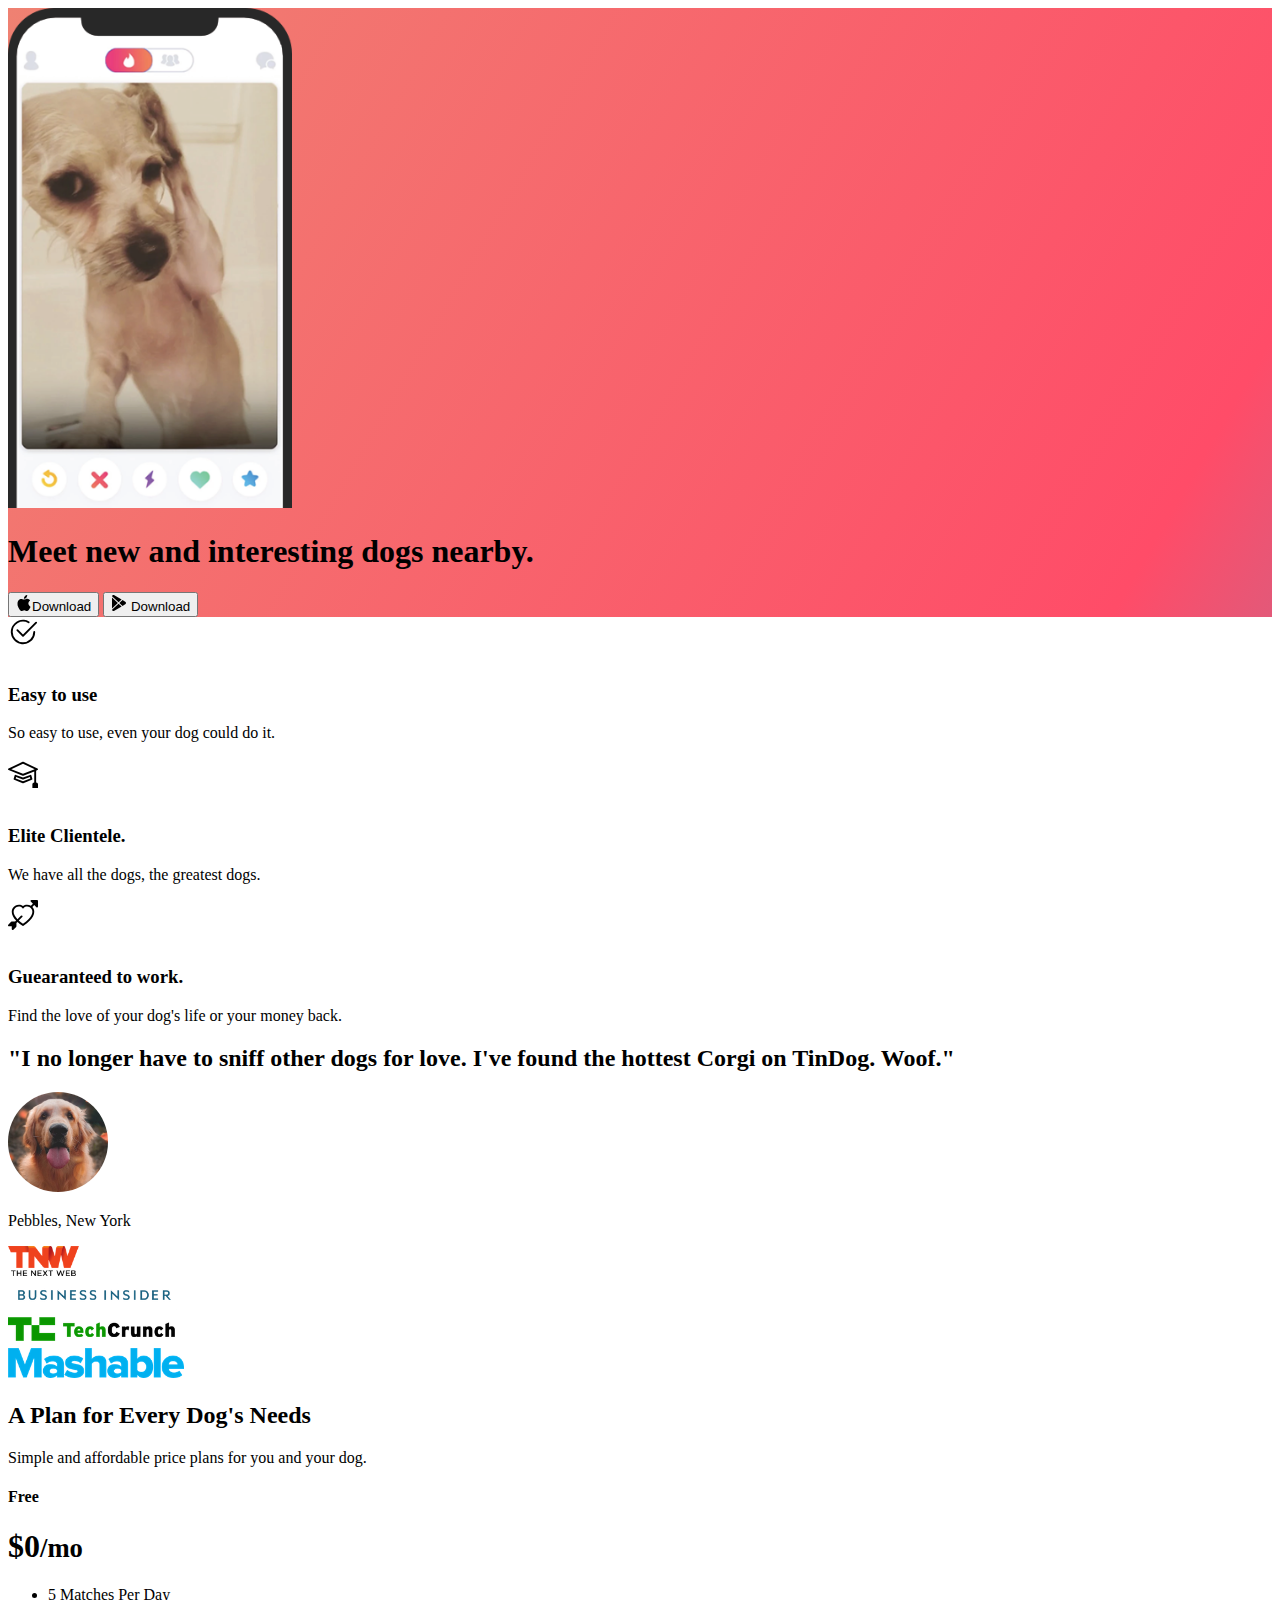
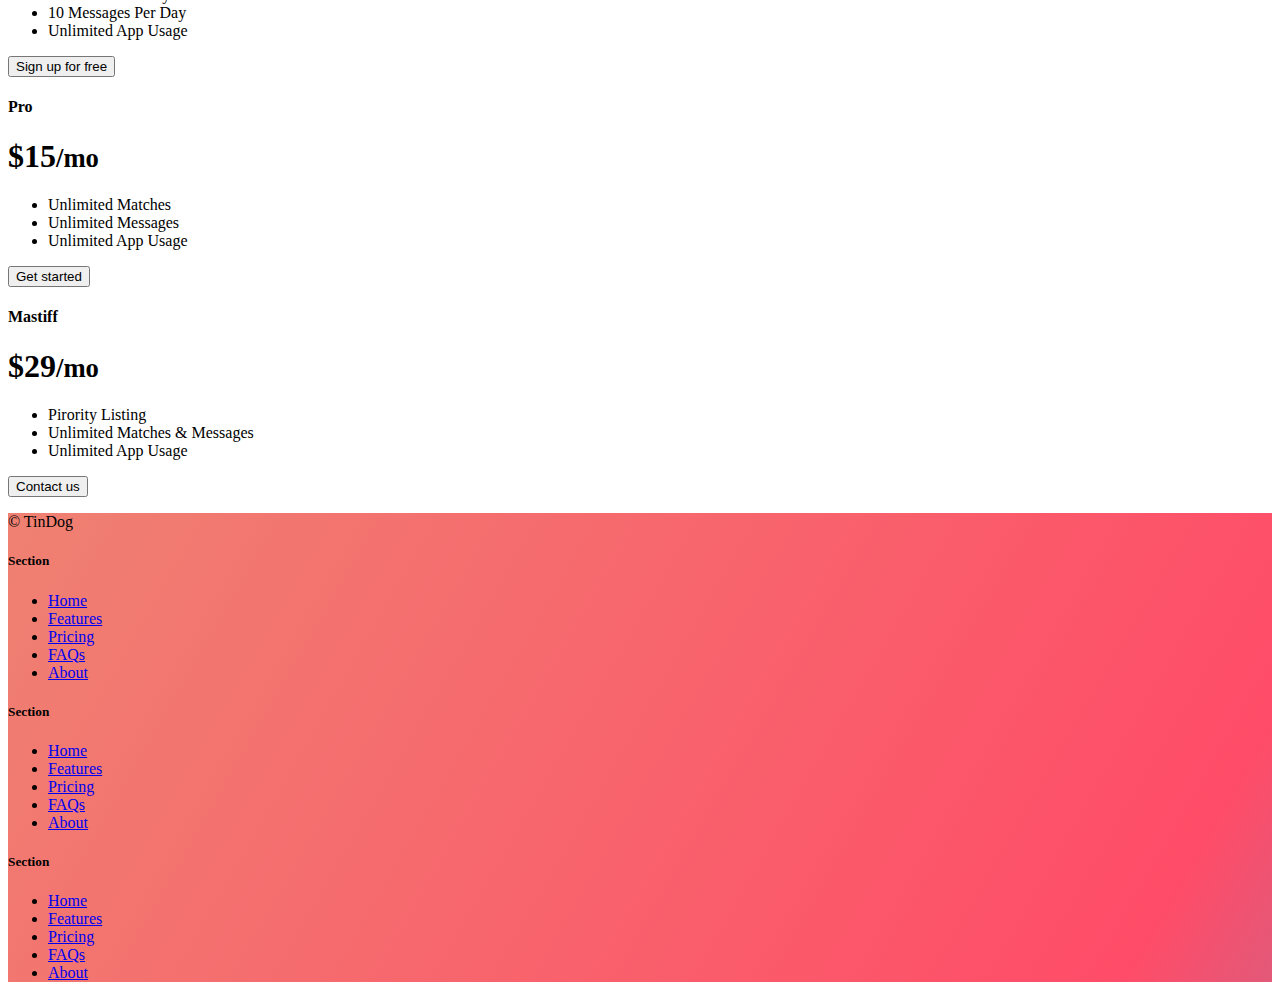
<file: TinDog/index.html>
<!DOCTYPE html>
<html lang="en">

<head>
  <meta charset="UTF-8">
  <meta name="viewport" content="width=device-width, initial-scale=1.0">
  <title>TinDog</title>
  <link href="https://cdn.jsdelivr.net/npm/bootstrap@5.3.1/dist/css/bootstrap.min.css" rel="stylesheet"
    integrity="sha384-4bw+/aepP/YC94hEpVNVgiZdgIC5+VKNBQNGCHeKRQN+PtmoHDEXuppvnDJzQIu9" crossorigin="anonymous">
  <link rel="stylesheet" href="css/style.css">


</head>

<body>

  <!-- Title -->
  <section id="title" class="gradient-background ">
    <div class="container col-xxl-8 pt-5">
      <div class="row flex-lg-row-reverse align-items-center g-5 pt-5">
        <div class="col-10 col-sm-8 col-lg-6">
          <img src="./images/iphone.png" class="d-block mx-lg-auto img-fluid" alt="iphones" height="500" loading="lazy">
        </div>
        <div class="col-lg-6">
          <h1 class="display-5 fw-bold text-body-emphasis lh-1 mb-3">Meet new and interesting dogs nearby.</h1>
          <div class="d-grid gap-2 d-md-flex justify-content-md-start">
            <button type="button" class="btn btn-light btn-lg px-4 me-md-2">
              <svg xmlns="http://www.w3.org/2000/svg" width="16" height="16" fill="currentColor"
                class="bi bi-apple mb-2 mx-1 px-0 py-0" viewBox="0 0 16 16">
                <path
                  d="M11.182.008C11.148-.03 9.923.023 8.857 1.18c-1.066 1.156-.902 2.482-.878 2.516.024.034 1.52.087 2.475-1.258.955-1.345.762-2.391.728-2.43Zm3.314 11.733c-.048-.096-2.325-1.234-2.113-3.422.212-2.189 1.675-2.789 1.698-2.854.023-.065-.597-.79-1.254-1.157a3.692 3.692 0 0 0-1.563-.434c-.108-.003-.483-.095-1.254.116-.508.139-1.653.589-1.968.607-.316.018-1.256-.522-2.267-.665-.647-.125-1.333.131-1.824.328-.49.196-1.422.754-2.074 2.237-.652 1.482-.311 3.83-.067 4.56.244.729.625 1.924 1.273 2.796.576.984 1.34 1.667 1.659 1.899.319.232 1.219.386 1.843.067.502-.308 1.408-.485 1.766-.472.357.013 1.061.154 1.782.539.571.197 1.111.115 1.652-.105.541-.221 1.324-1.059 2.238-2.758.347-.79.505-1.217.473-1.282Z">
                </path>
              </svg>Download</button>
            <button type="button" class="btn btn-outline-light btn-lg px-4"><svg xmlns="http://www.w3.org/2000/svg"
                width="16" height="16" fill="currentColor" class="bi bi-google-play mb-1" viewBox="0 0 16 16">
                <path
                  d="M14.222 9.374c1.037-.61 1.037-2.137 0-2.748L11.528 5.04 8.32 8l3.207 2.96 2.694-1.586Zm-3.595 2.116L7.583 8.68 1.03 14.73c.201 1.029 1.36 1.61 2.303 1.055l7.294-4.295ZM1 13.396V2.603L6.846 8 1 13.396ZM1.03 1.27l6.553 6.05 3.044-2.81L3.333.215C2.39-.341 1.231.24 1.03 1.27Z">
                </path>
              </svg> Download</button>
          </div>
        </div>
      </div>
    </div>

  </section>
  <!-- Features -->
  <section id="features">
    <div class="container px-4 py-5" id="hanging-icons">
      <div class="row g-4 py-5 row-cols-1 row-cols-lg-3">
        <div class="col d-flex align-items-start">
          <div
            class="icon-square text-body-emphasis bg-body-secondary d-inline-flex align-items-center justify-content-center fs-4 flex-shrink-0 me-3">
            <svg xmlns="http://www.w3.org/2000/svg" height="30" fill="currentColor" class="bi bi-check2-circle"
              viewBox="0 0 16 16">
              <path
                d="M2.5 8a5.5 5.5 0 0 1 8.25-4.764.5.5 0 0 0 .5-.866A6.5 6.5 0 1 0 14.5 8a.5.5 0 0 0-1 0 5.5 5.5 0 1 1-11 0z" />
              <path
                d="M15.354 3.354a.5.5 0 0 0-.708-.708L8 9.293 5.354 6.646a.5.5 0 1 0-.708.708l3 3a.5.5 0 0 0 .708 0l7-7z" />
            </svg>
          </div>
          <div>
            <h3 class="fs-2 text-body-emphasis">Easy to use</h3>
            <p>So easy to use, even your dog could do it.</p>
          </div>
        </div>
        <div class="col d-flex align-items-start">
          <div
            class="icon-square text-body-emphasis bg-body-secondary d-inline-flex align-items-center justify-content-center fs-4 flex-shrink-0 me-3">
            <svg xmlns="http://www.w3.org/2000/svg" height="30" fill="currentColor" class="bi bi-mortarboard"
              viewBox="0 0 16 16">
              <path
                d="M8.211 2.047a.5.5 0 0 0-.422 0l-7.5 3.5a.5.5 0 0 0 .025.917l7.5 3a.5.5 0 0 0 .372 0L14 7.14V13a1 1 0 0 0-1 1v2h3v-2a1 1 0 0 0-1-1V6.739l.686-.275a.5.5 0 0 0 .025-.917l-7.5-3.5ZM8 8.46 1.758 5.965 8 3.052l6.242 2.913L8 8.46Z" />
              <path
                d="M4.176 9.032a.5.5 0 0 0-.656.327l-.5 1.7a.5.5 0 0 0 .294.605l4.5 1.8a.5.5 0 0 0 .372 0l4.5-1.8a.5.5 0 0 0 .294-.605l-.5-1.7a.5.5 0 0 0-.656-.327L8 10.466 4.176 9.032Zm-.068 1.873.22-.748 3.496 1.311a.5.5 0 0 0 .352 0l3.496-1.311.22.748L8 12.46l-3.892-1.556Z" />
            </svg>
          </div>
          <div>
            <h3 class="fs-2 text-body-emphasis">Elite Clientele.</h3>
            <p>We have all the dogs, the greatest dogs.</p>
          </div>
        </div>
        <div class="col d-flex align-items-start">
          <div
            class="icon-square text-body-emphasis bg-body-secondary d-inline-flex align-items-center justify-content-center fs-4 flex-shrink-0 me-3">
            <svg xmlns="http://www.w3.org/2000/svg" height="30" fill="currentColor" class="bi bi-arrow-through-heart"
              viewBox="0 0 16 16">
              <path fill-rule="evenodd"
                d="M2.854 15.854A.5.5 0 0 1 2 15.5V14H.5a.5.5 0 0 1-.354-.854l1.5-1.5A.5.5 0 0 1 2 11.5h1.793l.53-.53c-.771-.802-1.328-1.58-1.704-2.32-.798-1.575-.775-2.996-.213-4.092C3.426 2.565 6.18 1.809 8 3.233c1.25-.98 2.944-.928 4.212-.152L13.292 2 12.147.854A.5.5 0 0 1 12.5 0h3a.5.5 0 0 1 .5.5v3a.5.5 0 0 1-.854.354L14 2.707l-1.006 1.006c.236.248.44.531.6.845.562 1.096.585 2.517-.213 4.092-.793 1.563-2.395 3.288-5.105 5.08L8 13.912l-.276-.182a21.86 21.86 0 0 1-2.685-2.062l-.539.54V14a.5.5 0 0 1-.146.354l-1.5 1.5Zm2.893-4.894A20.419 20.419 0 0 0 8 12.71c2.456-1.666 3.827-3.207 4.489-4.512.679-1.34.607-2.42.215-3.185-.817-1.595-3.087-2.054-4.346-.761L8 4.62l-.358-.368c-1.259-1.293-3.53-.834-4.346.761-.392.766-.464 1.845.215 3.185.323.636.815 1.33 1.519 2.065l1.866-1.867a.5.5 0 1 1 .708.708L5.747 10.96Z" />
            </svg>
          </div>
          <div>
            <h3 class="fs-2 text-body-emphasis">Guearanteed to work.</h3>
            <p>Find the love of your dog's life or your money back.

            </p>
          </div>
        </div>
      </div>
    </div>

  </section>


  <!-- Testimonial -->
  <section id="testimonial">

    <div class="my-5">
      <div class="p-5 text-center bg-body-tertiary">
        <div class="container py-5">
          <h2 class="text-body-emphasis">"I no longer have to sniff other dogs for love. I've found the hottest Corgi on
            TinDog. Woof."</h2>
          <img src="./images/dog-img.jpg" class="profile-img mt-5" alt="dog image">
          <p class="col-lg-8 mx-auto lead mt-2">
            Pebbles, New York
          </p>
        </div>
        <div class="container">
          <div class="row">
            <div class="col-lg-3 sm-12">
              <img src="./images/tnw.png" alt="tnw image" height="30" class="img-vertical-gap">
            </div>
            <div class="col-lg-3 sm-12">
              <img src="./images/bizinsider.png" alt="bizinsider image" height="30" class="img-vertical-gap">
            </div>
            <div class="col-lg-3 sm-12">
              <img src="./images/techcrunch.png" alt="techcrunch image" height="30" class="img-vertical-gap">
            </div>
            <div class="col-lg-3 sm-12">
              <img src="./images/mashable.png" alt="mashable image" height="30" class="img-vertical-gap">
            </div>
          </div>
        </div>
      </div>
    </div>

  </section>


  <!-- Pricing -->

  <div class="container">
    <section id="pricing">

      <div class="pricing-header p-3 pb-md-4 mx-auto text-center">
        <h2 class="display-4 fw-normal text-body-emphasis">A Plan for Every Dog's Needs</h2>
        <p class="fs-5 text-body-secondary">Simple and affordable price plans for you and your dog.</p>
      </div>

      <div class="row row-cols-1 row-cols-md-3 mb-3 text-center">
        <div class="col">
          <div class="card mb-4 rounded-3 shadow-sm">
            <div class="card-header py-3">
              <h4 class="my-0 fw-normal">Free</h4>
            </div>
            <div class="card-body">
              <h1 class="card-title pricing-card-title">$0<small class="text-body-secondary fw-light">/mo</small></h1>
              <ul class="list-unstyled mt-3 mb-4">
                <li>5 Matches Per Day</li>
                <li>10 Messages Per Day</li>
                <li>Unlimited App Usage</li>
              </ul>
              <button type="button" class="w-100 btn btn-lg btn-outline-dark">Sign up for free</button>
            </div>
          </div>
        </div>
        <div class="col">
          <div class="card mb-4 rounded-3 shadow-sm">
            <div class="card-header py-3">
              <h4 class="my-0 fw-normal">Pro</h4>
            </div>
            <div class="card-body">
              <h1 class="card-title pricing-card-title">$15<small class="text-body-secondary fw-light">/mo</small></h1>
              <ul class="list-unstyled mt-3 mb-4">
                <li>Unlimited Matches</li>
                <li>Unlimited Messages</li>
                <li>Unlimited App Usage</li>
              </ul>
              <button type="button" class="w-100 btn btn-lg btn-dark">Get started</button>
            </div>
          </div>
        </div>
        <div class="col">
          <div class="card mb-4 rounded-3 shadow-sm border-dark">
            <div class="card-header py-3 text-bg-dark border-dark">
              <h4 class="my-0 fw-normal">Mastiff</h4>
            </div>
            <div class="card-body">
              <h1 class="card-title pricing-card-title">$29<small class="text-body-secondary fw-light">/mo</small></h1>
              <ul class="list-unstyled mt-3 mb-4">
                <li>Pirority Listing</li>
                <li>Unlimited Matches & Messages</li>
                <li>Unlimited App Usage</li>
              </ul>
              <button type="button" class="w-100 btn btn-lg btn-dark">Contact us</button>
            </div>
          </div>
        </div>
      </div>

    </section>
  </div>


  <!-- Footer -->

  <section id="footer" class="gradient-background">

    <div class="container">
      <footer class="row row-cols-1 row-cols-sm-2 row-cols-md-5 py-5 mt-5">
        <div class="col mb-3">
          <p class="text-body-secondary">© TinDog</p>
        </div>

        <div class="col mb-3">

        </div>

        <div class="col mb-3">
          <h5>Section</h5>
          <ul class="nav flex-column">
            <li class="nav-item mb-2"><a href="#" class="nav-link p-0 text-body-secondary">Home</a></li>
            <li class="nav-item mb-2"><a href="#" class="nav-link p-0 text-body-secondary">Features</a></li>
            <li class="nav-item mb-2"><a href="#" class="nav-link p-0 text-body-secondary">Pricing</a></li>
            <li class="nav-item mb-2"><a href="#" class="nav-link p-0 text-body-secondary">FAQs</a></li>
            <li class="nav-item mb-2"><a href="#" class="nav-link p-0 text-body-secondary">About</a></li>
          </ul>
        </div>

        <div class="col mb-3">
          <h5>Section</h5>
          <ul class="nav flex-column">
            <li class="nav-item mb-2"><a href="#" class="nav-link p-0 text-body-secondary">Home</a></li>
            <li class="nav-item mb-2"><a href="#" class="nav-link p-0 text-body-secondary">Features</a></li>
            <li class="nav-item mb-2"><a href="#" class="nav-link p-0 text-body-secondary">Pricing</a></li>
            <li class="nav-item mb-2"><a href="#" class="nav-link p-0 text-body-secondary">FAQs</a></li>
            <li class="nav-item mb-2"><a href="#" class="nav-link p-0 text-body-secondary">About</a></li>
          </ul>
        </div>

        <div class="col mb-3">
          <h5>Section</h5>
          <ul class="nav flex-column">
            <li class="nav-item mb-2"><a href="#" class="nav-link p-0 text-body-secondary">Home</a></li>
            <li class="nav-item mb-2"><a href="#" class="nav-link p-0 text-body-secondary">Features</a></li>
            <li class="nav-item mb-2"><a href="#" class="nav-link p-0 text-body-secondary">Pricing</a></li>
            <li class="nav-item mb-2"><a href="#" class="nav-link p-0 text-body-secondary">FAQs</a></li>
            <li class="nav-item mb-2"><a href="#" class="nav-link p-0 text-body-secondary">About</a></li>
          </ul>
        </div>
      </footer>
    </div>
  </section>
</body>

</html>
</file>
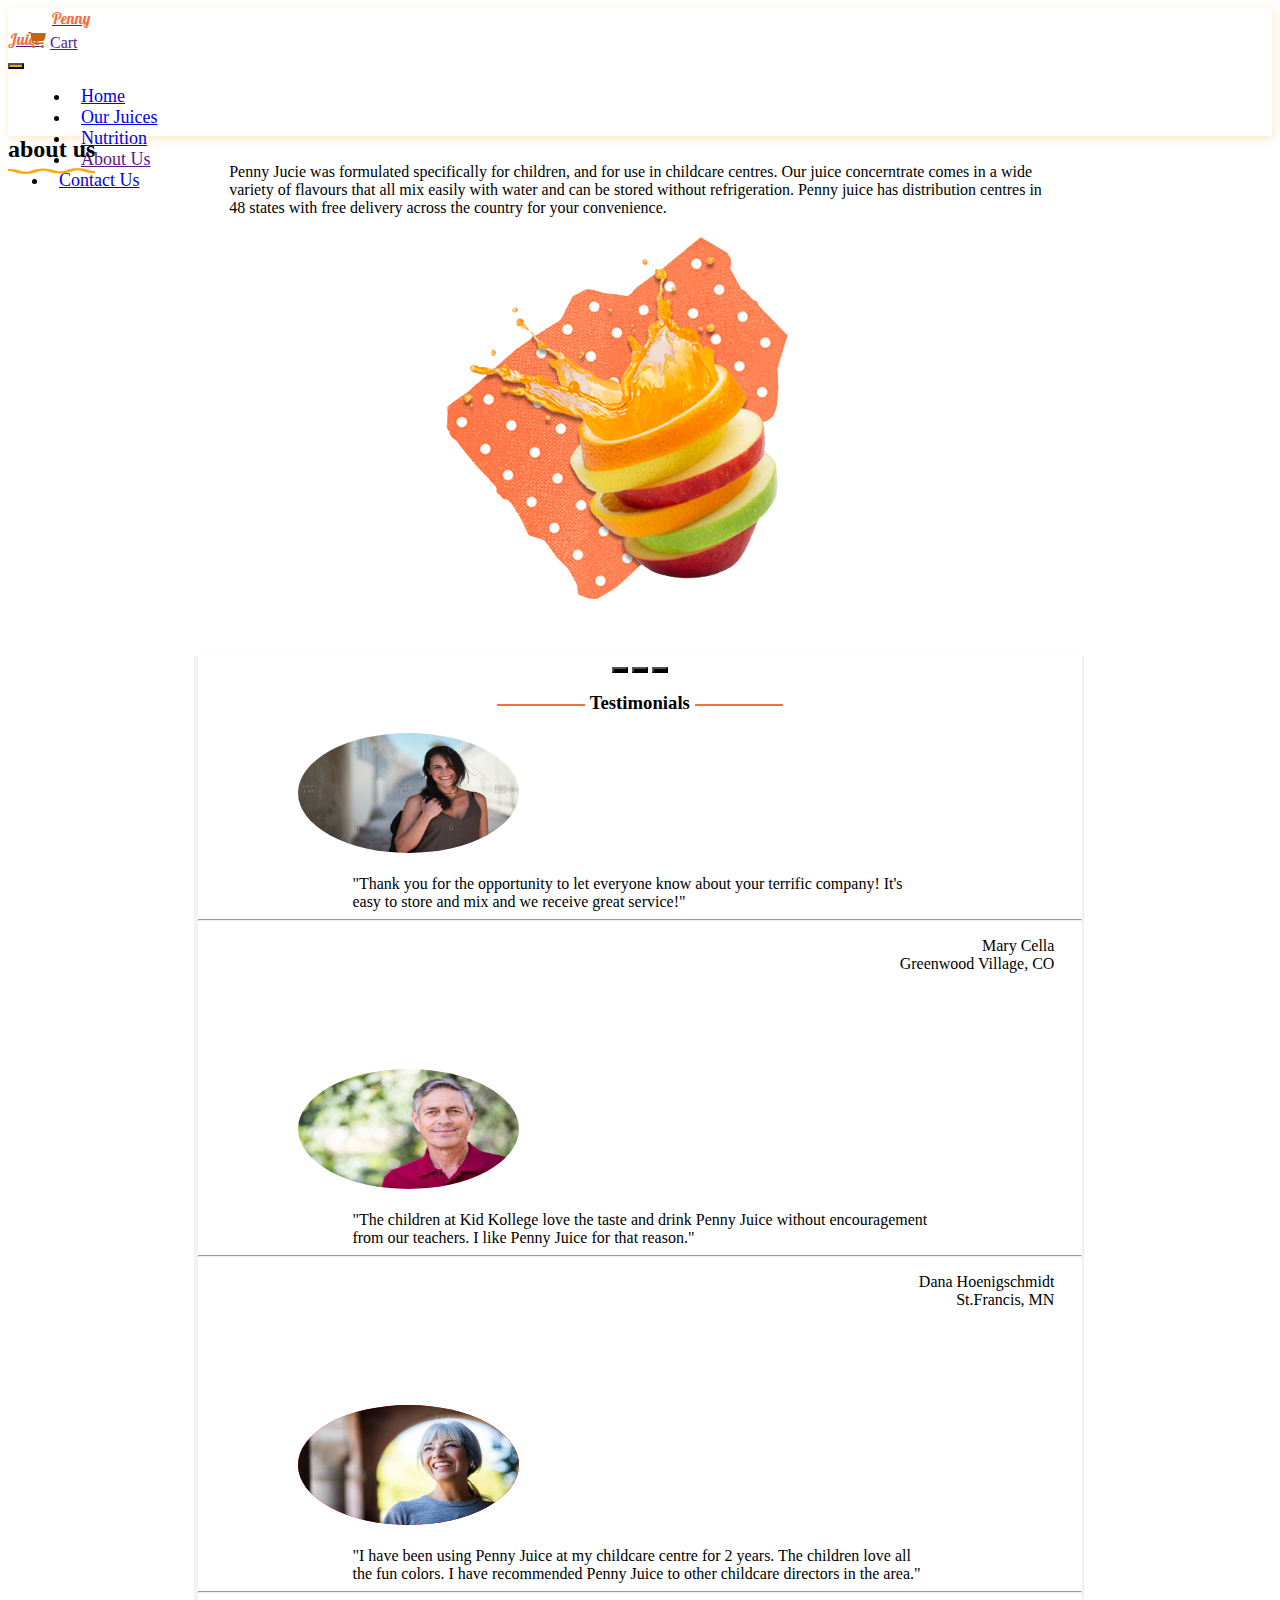
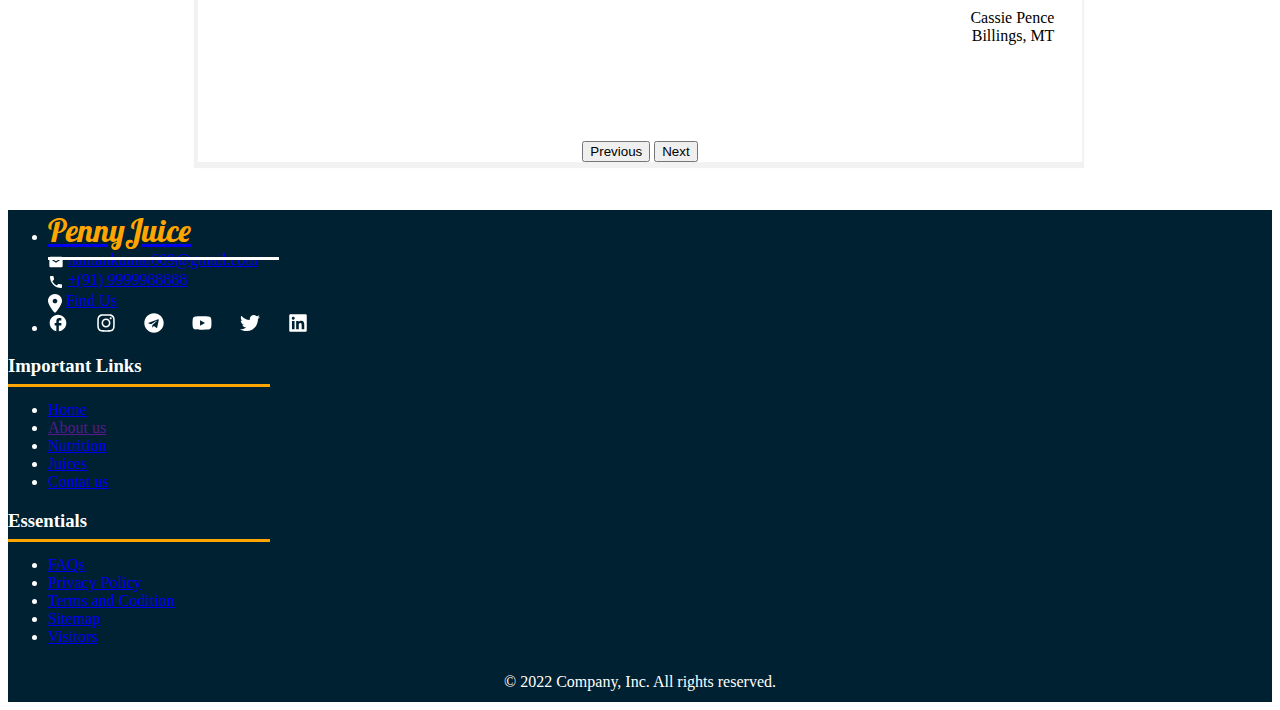
<file: PennyJuice/about-us.html>
<!DOCTYPE html>
<html lang="en">

<head>
    <meta charset="UTF-8">
    <meta name="viewport" content="width=device-width, initial-scale=1.0">
    <title>PennyJuice - About Us</title>
    <link href="https://cdn.jsdelivr.net/npm/bootstrap@5.3.1/dist/css/bootstrap.min.css" rel="stylesheet"
        integrity="sha384-4bw+/aepP/YC94hEpVNVgiZdgIC5+VKNBQNGCHeKRQN+PtmoHDEXuppvnDJzQIu9" crossorigin="anonymous">
    <link
        href="https://fonts.googleapis.com/css2?family=Bree+Serif&family=Josefin+Sans:ital,wght@1,100&family=Lobster&family=Open+Sans&family=Roboto:ital,wght@1,300&display=swap"
        rel="stylesheet">
    <link rel="stylesheet" href="css/style.css">
    <link rel="stylesheet" href="css/style_about.css">
</head>

<body>

    <!--deal with header and background of home page-->
    <section id="main-home">
        <header class="navbar navbar-expand-md navbar-light sticky-top box-shadow">
            <div class="container"><a class="navbar-brand me-2 me-xl-4 tilt-heading" href=""><span
                        class="fs-4 my-5 main-heading">Penny<br>Juice</span></a>
                <div class="top-left py-3">
                    <button class="navbar-toggler ms-auto collapsed my-3" type="button" data-bs-toggle="collapse"
                        data-bs-target="#navbarNav" aria-controls="navbarNav" aria-expanded="false"
                        aria-label="Toggle navigation"><span class="navbar-toggler-icon"></span></button>
                    <a class="ms-2 order-md-3 nav-link" href="" rel="noopener"><svg xmlns="http://www.w3.org/2000/svg"
                            height="1em"
                            viewBox="0 0 576 512"><!--! Font Awesome Free 6.4.2 by @fontawesome - https://fontawesome.com License - https://fontawesome.com/license (Commercial License) Copyright 2023 Fonticons, Inc. -->
                            <path
                                d="M0 24C0 10.7 10.7 0 24 0H69.5c22 0 41.5 12.8 50.6 32h411c26.3 0 45.5 25 38.6 50.4l-41 152.3c-8.5 31.4-37 53.3-69.5 53.3H170.7l5.4 28.5c2.2 11.3 12.1 19.5 23.6 19.5H488c13.3 0 24 10.7 24 24s-10.7 24-24 24H199.7c-34.6 0-64.3-24.6-70.7-58.5L77.4 54.5c-.7-3.8-4-6.5-7.9-6.5H24C10.7 48 0 37.3 0 24zM128 464a48 48 0 1 1 96 0 48 48 0 1 1 -96 0zm336-48a48 48 0 1 1 0 96 48 48 0 1 1 0-96z">
                            </path>
                        </svg>Cart</a>
                    <div class="navbar-collapse order-md-2 collapse" id="navbarNav">
                        <ul class="navbar-nav">
                            <li class="nav-item"><a class="nav-link" href="./index.html">Home</a>
                            </li>
                            <li class="nav-item"><a class="nav-link" href="./Our-juice.html">Our Juices</a></li>
                            <li class="nav-item"><a class="nav-link" href="./Nutrition.html">Nutrition</a></li>
                            <li class="nav-item"><a class="nav-link" href="">About Us</a></li>
                            <li class="nav-item"><a class="nav-link" href="./contact-us.html">Contact Us</a></li>
                        </ul>
                    </div>
                </div>
            </div>
        </header>
    </section>

    <!--thing placed in about section-->
    <section id="about-us">
        <div class="h2-head text-center my-4">
            <h2 class="my-4 text-center">about us
                <img class="curve-wave"
                    src="[data-uri]">
            </h2>
        </div>
        <div class="about-container">
            <div class="ab-itmes text">
                <p class="about-para text-center my-3">Penny Jucie was formulated specifically for children, and for use
                    in childcare centres. Our juice
                    concerntrate comes in a wide variety of flavours that all mix easily with water and can be stored
                    without refrigeration. Penny juice has distribution centres in 48 states with free delivery across
                    the country for your convenience.</p>
            </div>
            <div class="ab-itmes img">
                <img class="about-img px-3" src="img/p-juice-img2-removebg-preview.png" alt="jucie company">
            </div>
        </div>
    </section>

    <!--testimonials-->
    <section class="testimony">
        <div id="carouselExampleIndicators" class="carousel slide">
            <div class="carousel-indicators">
                <button type="button" data-bs-target="#carouselExampleIndicators" data-bs-slide-to="0" class="active" aria-current="true" aria-label="Slide 1"></button>
                <button type="button" data-bs-target="#carouselExampleIndicators" data-bs-slide-to="1" aria-label="Slide 2"></button>
                <button type="button" data-bs-target="#carouselExampleIndicators" data-bs-slide-to="2" aria-label="Slide 3"></button>
            </div>
            <div class="carousel-inner">
                <h3 class=" text-center my-5">
                    <div class="h3-line"></div>
                    <span>Testimonials</span>
                    <div class="h3-line"></div>
                </h3>
                <div class="carousel-item active">
                    <div class="tmnl-items">
                        <span class="circle">
                            <img src="img/tm-img1.jpg" alt="testimonial">
                        </span>
                        <div class="tmrev-container">
                            <p class="tm-message">"Thank you for the opportunity to let everyone know about your
                                terrific company!
                                It's easy to store and mix and we receive great service!"</p>
                            <hr>
                            <div class="about-review">
                                <p class="right">Mary Cella<br>Greenwood Village, CO</p>
                            </div>
                        </div>
                    </div>
                </div>
                <div class="carousel-item">
                    <div class="tmnl-items">
                        <span class="circle">
                            <img src="img/tm-img2.jpg" alt="testimonial">
                        </span>
                        <div class="tmrev-container">
                            <p class="tm-message">"The children at Kid Kollege love the taste and drink Penny
                                Juice without encouragement from our teachers. I like Penny Juice for that
                                reason."</p>
                            <hr>
                            <div class="about-review">
                                <p class="right">Dana Hoenigschmidt<br>St.Francis, MN</p>
                            </div>
                        </div>
                    </div>
                </div>
                <div class="carousel-item">
                    <div class="tmnl-items">
                        <span class="circle">
                            <img src="img/tm-img3.jpg" alt="testimonial">
                        </span>
                        <div class="tmrev-container">
                            <p class="tm-message">"I have been using Penny Juice at my childcare centre for 2
                                years. The children love all the fun colors. I have recommended Penny Juice to
                                other childcare directors in the area."</p>
                            <hr>
                            <div class="about-review">
                                <p class="right">Cassie Pence<br>Billings, MT</p>
                            </div>
                        </div>
                    </div>
                </div>
            </div>
            <button class="carousel-control-prev" type="button" data-bs-target="#carouselExampleIndicators" data-bs-slide="prev">
                <span class="carousel-control-prev-icon" aria-hidden="true"></span>
                <span class="visually-hidden">Previous</span>
            </button>
            <button class="carousel-control-next" type="button" data-bs-target="#carouselExampleIndicators" data-bs-slide="next">
                <span class="carousel-control-next-icon" aria-hidden="true"></span>
                <span class="visually-hidden">Next</span>
            </button>
        </div>
    </section>

    <!--footer-->
    <section class="footer">
        <div class="container">
            <footer>
                <div class="row justify-content-between pt-4">
                    <div class="col-12 col-md-4 mb-3 pb-3">
                        <ul class="nav flex-column">
                            <li class="footer-item mb-2"><a href="#" area-current="page"
                                    class="nav-link  p-0 text-muted b-name"><span
                                        class="top-left-footer">PennyJuice</span></a></li>
                            <li class="footer-item mb-2 flex-item"><a href="mailto:namank609@gmail.com"
                                    class="nav-link p-0 text-muted">namankumar609@gmail.com</a>
                                <svg stroke="currentColor" fill="currentColor" stroke-width="0" viewBox="0 0 24 24"
                                    height="1em" width="1em" xmlns="http://www.w3.org/2000/svg">
                                    <path fill="none" d="M0 0h24v24H0z"></path>
                                    <path
                                        d="M20 4H4c-1.1 0-1.99.9-1.99 2L2 18c0 1.1.9 2 2 2h16c1.1 0 2-.9 2-2V6c0-1.1-.9-2-2-2zm0 4l-8 5-8-5V6l8 5 8-5v2z">
                                    </path>
                                </svg>
                            </li>
                            <li class="footer-item mb-2 flex-item"><a href="tel:+9999988888"
                                    class="nav-link p-0 text-muted">+(91) 9999988888</a>
                                <svg stroke="currentColor" fill="currentColor" stroke-width="0" viewBox="0 0 24 24"
                                    height="1em" width="1em" xmlns="http://www.w3.org/2000/svg">
                                    <path fill="none" d="M0 0h24v24H0z"></path>
                                    <path
                                        d="M6.62 10.79c1.44 2.83 3.76 5.14 6.59 6.59l2.2-2.2c.27-.27.67-.36 1.02-.24 1.12.37 2.33.57 3.57.57.55 0 1 .45 1 1V20c0 .55-.45 1-1 1-9.39 0-17-7.61-17-17 0-.55.45-1 1-1h3.5c.55 0 1 .45 1 1 0 1.25.2 2.45.57 3.57.11.35.03.74-.25 1.02l-2.2 2.2z">
                                    </path>
                                </svg>
                            </li>
                            <li class="footer-item mb-2 flex-item"><a href="#" class="nav-link p-0 text-muted">Find
                                    Us</a>
                                <svg xmlns="http://www.w3.org/2000/svg" viewBox="0 0 384 512"
                                    style="width: calc(0.5rem + 6px);">
                                    <path
                                        d="M168.3 499.2C116.1 435 0 279.4 0 192C0 85.96 85.96 0 192 0C298 0 384 85.96 384 192C384 279.4 267 435 215.7 499.2C203.4 514.5 180.6 514.5 168.3 499.2H168.3zM192 256C227.3 256 256 227.3 256 192C256 156.7 227.3 128 192 128C156.7 128 128 156.7 128 192C128 227.3 156.7 256 192 256z">
                                    </path>
                                </svg>
                            </li>
                            <li class="footer-item mb-2">
                                <div class="social-icon">
                                    <a href="" class="nav-link p-0 text-muted">
                                        <svg stroke="currentColor" fill="currentColor" stroke-width="0"
                                            viewBox="0 0 24 24" height="1em" width="1em"
                                            xmlns="http://www.w3.org/2000/svg">
                                            <path fill="none" d="M0 0h24v24H0z"></path>
                                            <path
                                                d="M22 12c0-5.52-4.48-10-10-10S2 6.48 2 12c0 4.84 3.44 8.87 8 9.8V15H8v-3h2V9.5C10 7.57 11.57 6 13.5 6H16v3h-2c-.55 0-1 .45-1 1v2h3v3h-3v6.95c5.05-.5 9-4.76 9-9.95z">
                                            </path>
                                        </svg>
                                    </a>
                                    <a href="" class="nav-link p-0 text-muted">
                                        <svg stroke="currentColor" fill="currentColor" stroke-width="0"
                                            viewBox="0 0 448 512" height="1em" width="1em"
                                            xmlns="http://www.w3.org/2000/svg">
                                            <path
                                                d="M224.1 141c-63.6 0-114.9 51.3-114.9 114.9s51.3 114.9 114.9 114.9S339 319.5 339 255.9 287.7 141 224.1 141zm0 189.6c-41.1 0-74.7-33.5-74.7-74.7s33.5-74.7 74.7-74.7 74.7 33.5 74.7 74.7-33.6 74.7-74.7 74.7zm146.4-194.3c0 14.9-12 26.8-26.8 26.8-14.9 0-26.8-12-26.8-26.8s12-26.8 26.8-26.8 26.8 12 26.8 26.8zm76.1 27.2c-1.7-35.9-9.9-67.7-36.2-93.9-26.2-26.2-58-34.4-93.9-36.2-37-2.1-147.9-2.1-184.9 0-35.8 1.7-67.6 9.9-93.9 36.1s-34.4 58-36.2 93.9c-2.1 37-2.1 147.9 0 184.9 1.7 35.9 9.9 67.7 36.2 93.9s58 34.4 93.9 36.2c37 2.1 147.9 2.1 184.9 0 35.9-1.7 67.7-9.9 93.9-36.2 26.2-26.2 34.4-58 36.2-93.9 2.1-37 2.1-147.8 0-184.8zM398.8 388c-7.8 19.6-22.9 34.7-42.6 42.6-29.5 11.7-99.5 9-132.1 9s-102.7 2.6-132.1-9c-19.6-7.8-34.7-22.9-42.6-42.6-11.7-29.5-9-99.5-9-132.1s-2.6-102.7 9-132.1c7.8-19.6 22.9-34.7 42.6-42.6 29.5-11.7 99.5-9 132.1-9s102.7-2.6 132.1 9c19.6 7.8 34.7 22.9 42.6 42.6 11.7 29.5 9 99.5 9 132.1s2.7 102.7-9 132.1z">
                                            </path>
                                        </svg>
                                    </a><a href="" class="nav-link p-0 text-muted">
                                        <svg stroke="currentColor" fill="currentColor" stroke-width="0"
                                            viewBox="0 0 496 512" height="1em" width="1em"
                                            xmlns="http://www.w3.org/2000/svg">
                                            <path
                                                d="M248 8C111 8 0 119 0 256s111 248 248 248 248-111 248-248S385 8 248 8zm121.8 169.9l-40.7 191.8c-3 13.6-11.1 16.9-22.4 10.5l-62-45.7-29.9 28.8c-3.3 3.3-6.1 6.1-12.5 6.1l4.4-63.1 114.9-103.8c5-4.4-1.1-6.9-7.7-2.5l-142 89.4-61.2-19.1c-13.3-4.2-13.6-13.3 2.8-19.7l239.1-92.2c11.1-4 20.8 2.7 17.2 19.5z">
                                            </path>
                                        </svg>
                                    </a><a href="" class="nav-link p-0 text-muted">
                                        <svg stroke="currentColor" fill="currentColor" stroke-width="0"
                                            viewBox="0 0 576 512" height="1em" width="1em"
                                            xmlns="http://www.w3.org/2000/svg">
                                            <path
                                                d="M549.655 124.083c-6.281-23.65-24.787-42.276-48.284-48.597C458.781 64 288 64 288 64S117.22 64 74.629 75.486c-23.497 6.322-42.003 24.947-48.284 48.597-11.412 42.867-11.412 132.305-11.412 132.305s0 89.438 11.412 132.305c6.281 23.65 24.787 41.5 48.284 47.821C117.22 448 288 448 288 448s170.78 0 213.371-11.486c23.497-6.321 42.003-24.171 48.284-47.821 11.412-42.867 11.412-132.305 11.412-132.305s0-89.438-11.412-132.305zm-317.51 213.508V175.185l142.739 81.205-142.739 81.201z">
                                            </path>
                                        </svg>
                                    </a><a href="" class="nav-link p-0 text-muted">
                                        <svg stroke="currentColor" fill="currentColor" stroke-width="0"
                                            viewBox="0 0 512 512" height="1em" width="1em"
                                            xmlns="http://www.w3.org/2000/svg">
                                            <path
                                                d="M459.37 151.716c.325 4.548.325 9.097.325 13.645 0 138.72-105.583 298.558-298.558 298.558-59.452 0-114.68-17.219-161.137-47.106 8.447.974 16.568 1.299 25.34 1.299 49.055 0 94.213-16.568 130.274-44.832-46.132-.975-84.792-31.188-98.112-72.772 6.498.974 12.995 1.624 19.818 1.624 9.421 0 18.843-1.3 27.614-3.573-48.081-9.747-84.143-51.98-84.143-102.985v-1.299c13.969 7.797 30.214 12.67 47.431 13.319-28.264-18.843-46.781-51.005-46.781-87.391 0-19.492 5.197-37.36 14.294-52.954 51.655 63.675 129.3 105.258 216.365 109.807-1.624-7.797-2.599-15.918-2.599-24.04 0-57.828 46.782-104.934 104.934-104.934 30.213 0 57.502 12.67 76.67 33.137 23.715-4.548 46.456-13.32 66.599-25.34-7.798 24.366-24.366 44.833-46.132 57.827 21.117-2.273 41.584-8.122 60.426-16.243-14.292 20.791-32.161 39.308-52.628 54.253z">
                                            </path>
                                        </svg>
                                    </a><a href="" class="nav-link p-0 text-muted">
                                        <svg stroke="currentColor" fill="currentColor" stroke-width="0"
                                            viewBox="0 0 448 512" height="1em" width="1em"
                                            xmlns="http://www.w3.org/2000/svg">
                                            <path
                                                d="M416 32H31.9C14.3 32 0 46.5 0 64.3v383.4C0 465.5 14.3 480 31.9 480H416c17.6 0 32-14.5 32-32.3V64.3c0-17.8-14.4-32.3-32-32.3zM135.4 416H69V202.2h66.5V416zm-33.2-243c-21.3 0-38.5-17.3-38.5-38.5S80.9 96 102.2 96c21.2 0 38.5 17.3 38.5 38.5 0 21.3-17.2 38.5-38.5 38.5zm282.1 243h-66.4V312c0-24.8-.5-56.7-34.5-56.7-34.6 0-39.9 27-39.9 54.9V416h-66.4V202.2h63.7v29.2h.9c8.9-16.8 30.6-34.5 62.9-34.5 67.2 0 79.7 44.3 79.7 101.9V416z">
                                            </path>
                                        </svg>
                                    </a>
                                </div>
                            </li>
                        </ul>
                    </div>

                    <div class="col-12 col-md-4 mb-3 pb-3">
                        <h3>Important Links</h3>
                        <ul class="nav flex-column">
                            <li class="footer-item mb-2"><a href="./index.html" class="nav-link p-0 text-muted">Home</a></li>
                            <li class="footer-item mb-2"><a href="" class="nav-link p-0 text-muted">About
                                    us</a></li>
                            <li class="footer-item mb-2"><a href="./Nutrition.html"
                                    class="nav-link p-0 text-muted">Nutrition</a></li>
                            <li class="footer-item mb-2"><a href="./Our-juice.html"
                                    class="nav-link p-0 text-muted">Juices</a></li>
                            <li class="footer-item mb-2"><a href="./contact-us.html"
                                    class="nav-link p-0 text-muted">Contat us</a></li>
                        </ul>
                    </div>

                    <div class="col-12 col-md-4 mb-3">
                        <h3>Essentials</h3>
                        <ul class="nav flex-column">
                            <li class="footer-item mb-2"><a href="#" class="nav-link p-0 text-muted">FAQs</a></li>
                            <li class="footer-item mb-2"><a href="#" class="nav-link p-0 text-muted">Privacy Policy</a>
                            </li>
                            <li class="footer-item mb-2"><a href="#" class="nav-link p-0 text-muted">Terms and
                                    Codition</a></li>
                            <li class="footer-item mb-2"><a href="#" class="nav-link p-0 text-muted">Sitemap</a></li>
                            <li class="footer-item mb-2"><a href="#" class="nav-link p-0 text-muted">Visitors</a></li>
                        </ul>
                    </div>
                </div>
                <div class="d-flex flex-column flex-sm-row justify-content-center border-top">
                    <p class="footer-para">© 2022 Company, Inc. All rights reserved.</p>

                </div>
            </footer>
        </div>
    </section>




</body>



<script src="https://cdn.jsdelivr.net/npm/bootstrap@5.3.1/dist/js/bootstrap.bundle.min.js"
    integrity="sha384-HwwvtgBNo3bZJJLYd8oVXjrBZt8cqVSpeBNS5n7C8IVInixGAoxmnlMuBnhbgrkm"
    crossorigin="anonymous"></script>

</html>
</file>
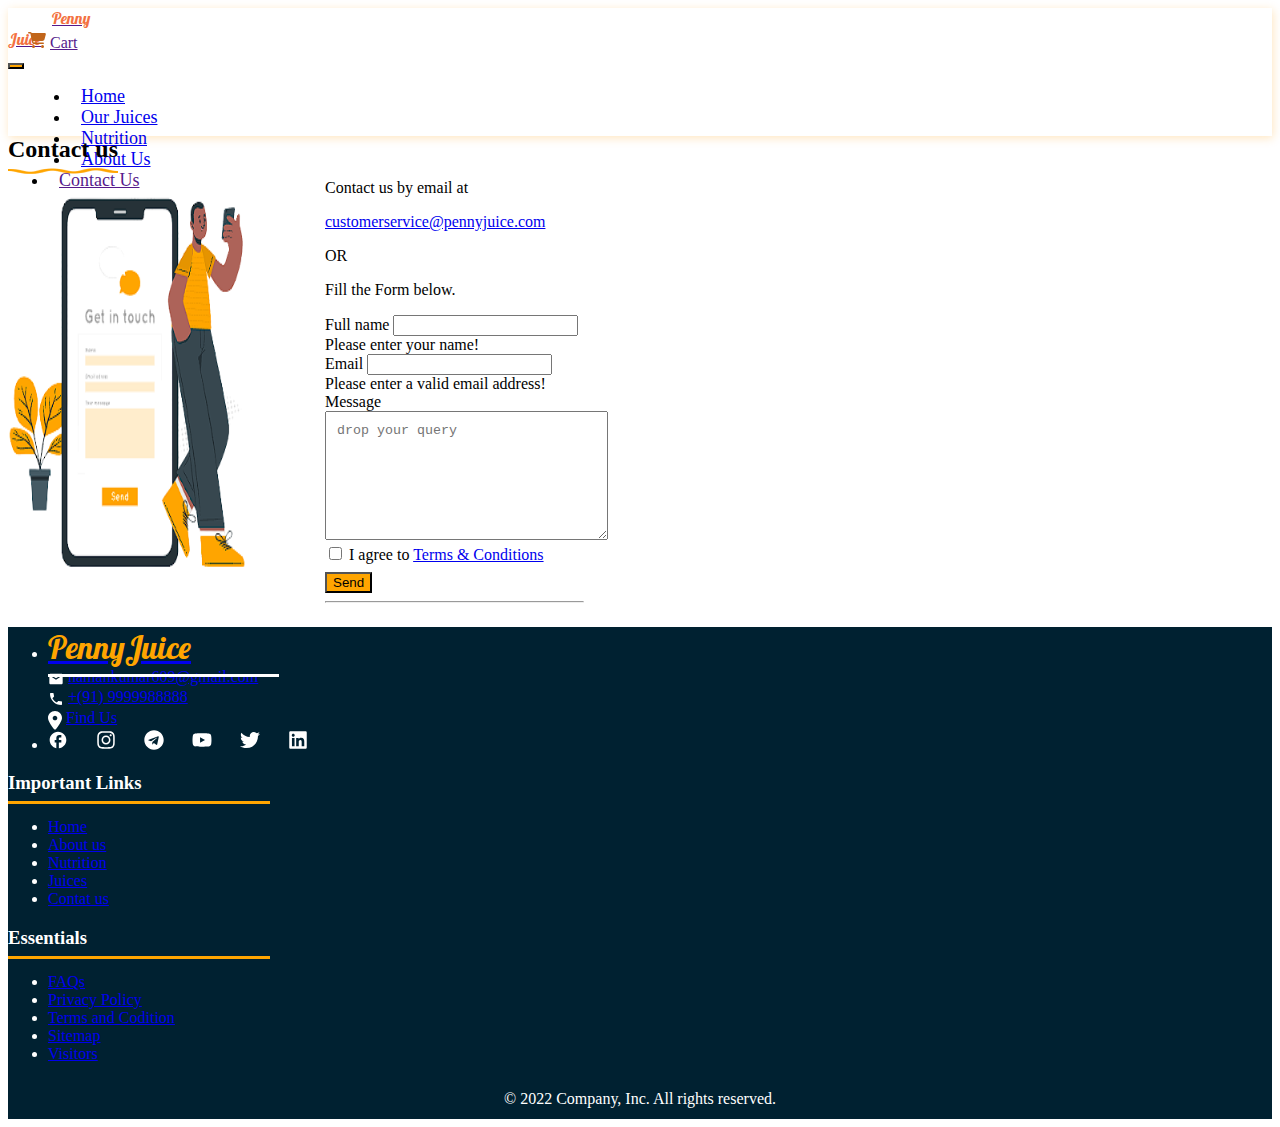
<file: PennyJuice/contact-us.html>
<!DOCTYPE html>
<html lang="en">

<head>
    <meta charset="UTF-8">
    <meta name="viewport" content="width=device-width, initial-scale=1.0">
    <title>PennyJuice - Contact Us</title>
    <link href="https://cdn.jsdelivr.net/npm/bootstrap@5.3.1/dist/css/bootstrap.min.css" rel="stylesheet"
        integrity="sha384-4bw+/aepP/YC94hEpVNVgiZdgIC5+VKNBQNGCHeKRQN+PtmoHDEXuppvnDJzQIu9" crossorigin="anonymous">
    <link
        href="https://fonts.googleapis.com/css2?family=Bree+Serif&family=Josefin+Sans:ital,wght@1,100&family=Lobster&family=Open+Sans&family=Roboto:ital,wght@1,300&display=swap"
        rel="stylesheet">
    <link rel="stylesheet" href="css/style.css">
    <link rel="stylesheet" href="css/contact_style.css">
</head>

<body>

    <!--heading section-->
    <section id="main-home">
        <header class="navbar navbar-expand-md navbar-light sticky-top box-shadow">
            <div class="container"><a class="navbar-brand me-2 me-xl-4 tilt-heading" href=""><span
                        class="fs-4 my-5 main-heading">Penny<br>Juice</span></a>
                <div class="top-left py-3">
                    <button class="navbar-toggler ms-auto collapsed my-3" type="button" data-bs-toggle="collapse"
                        data-bs-target="#navbarNav" aria-controls="navbarNav" aria-expanded="false"
                        aria-label="Toggle navigation"><span class="navbar-toggler-icon"></span></button>
                    <a class="ms-2 order-md-3 nav-link" href="" rel="noopener"><svg xmlns="http://www.w3.org/2000/svg"
                            height="1em"
                            viewBox="0 0 576 512"><!--! Font Awesome Free 6.4.2 by @fontawesome - https://fontawesome.com License - https://fontawesome.com/license (Commercial License) Copyright 2023 Fonticons, Inc. -->
                            <path
                                d="M0 24C0 10.7 10.7 0 24 0H69.5c22 0 41.5 12.8 50.6 32h411c26.3 0 45.5 25 38.6 50.4l-41 152.3c-8.5 31.4-37 53.3-69.5 53.3H170.7l5.4 28.5c2.2 11.3 12.1 19.5 23.6 19.5H488c13.3 0 24 10.7 24 24s-10.7 24-24 24H199.7c-34.6 0-64.3-24.6-70.7-58.5L77.4 54.5c-.7-3.8-4-6.5-7.9-6.5H24C10.7 48 0 37.3 0 24zM128 464a48 48 0 1 1 96 0 48 48 0 1 1 -96 0zm336-48a48 48 0 1 1 0 96 48 48 0 1 1 0-96z">
                            </path>
                        </svg>Cart</a>
                    <div class="navbar-collapse order-md-2 collapse" id="navbarNav">
                        <ul class="navbar-nav">
                            <li class="nav-item"><a class="nav-link" href="./index.html">Home</a>
                            </li>
                            <li class="nav-item"><a class="nav-link" href="./Our-juice.html">Our Juices</a></li>
                            <li class="nav-item"><a class="nav-link" href="./Nutrition.html">Nutrition</a></li>
                            <li class="nav-item"><a class="nav-link" href="./about-us.html">About Us</a></li>
                            <li class="nav-item"><a class="nav-link" href="">Contact Us</a></li>
                        </ul>
                    </div>
                </div>
            </div>
        </header>
    </section>

    <!--contact element-->
    <section id="contact" class="container">
        <div class="h2-head text-center my-4">
            <h2 class="my-4 text-center">Contact us
                <img class="curve-wave"
                    src="[data-uri]">
            </h2>
        </div>
        <div class="top-left-container">
            <div class="col-md-6 order-md-2 mb-10 mb-md-0">
                <!-- Browser Device -->
                <img class="device-browser-img" src="img/contact_svg-removebg-preview.png" alt="contact us">
                <!-- End Browser Device -->
            </div>
            <div class="col-md-6">
                <div class="pe-md-7 text-center">
                    <div class="mb-5">
                        <p class="fs-4">Contact us by email at</p>
                        <p class="fs-4"><a class="nav-link"
                                href="mailto:customerservice@pennyjuice.com">customerservice@pennyjuice.com</a></p>
                        <p class="fs-4">OR</p>
                    </div>

                </div>
                <div class="w-100 align-self-end pt-1 pt-md-4 pb-4">
                    <p class="text-center fs-4">Fill the Form below.</h1>
                        <!--p class="text-center text-xl-start pb-3 mb-3">Already have an account? <a href="account-signin.html">Sign in here.</a></p-->
                    <form class="needs-validation">
                        <div class="row">
                            <div class="col-12">
                                <div class="position-relative mb-4">
                                    <label for="name" class="form-label fs-base">Full name</label>
                                    <input type="text" id="name" required="" class="form-control form-control-lg">
                                    <div class="invalid-feedback position-absolute start-0 top-100">Please enter your
                                        name!</div>
                                </div>
                            </div>
                            <div class="col-12">
                                <div class="position-relative mb-4">
                                    <label for="email" class="form-label fs-base">Email</label>
                                    <input type="email" id="email" class="form-control form-control-lg" required="">
                                    <div class="invalid-feedback position-absolute start-0 top-100">Please enter a valid
                                        email address!</div>
                                </div>
                            </div>
                            <div class="col-12">
                                <div class="position-relative mb-4">
                                    <label for="message" class="form-label fs-base">Message</label>
                                    <textarea name="message" class="form-control" id="message" rows="7" required=""
                                        placeholder="drop your query" minlength="60" maxlength="600"></textarea>
                                </div>
                            </div>


                        </div>
                        <div class="mb-4">
                            <div class="form-check">
                                <input type="checkbox" id="terms" class="form-check-input" required="">
                                <label for="terms" class="form-check-label fs-base">I agree to <a href="#" class="text-decoration-none text-black">Terms &amp;
                                        Conditions</a></label>
                            </div>
                        </div>
                        <button type="submit" class="btn btn-primary shadow-primary btn-lg w-100">Send</button>
                    </form>
                    <hr class="my-4">
                </div>
            </div>
        </div>
    </section>

    <!--footer-->
    <section class="footer">
        <div class="container">
            <footer>
                <div class="row justify-content-between pt-4">
                    <div class="col-12 col-md-4 mb-3 pb-3">
                        <ul class="nav flex-column">
                            <li class="footer-item mb-2"><a href="#" area-current="page"
                                    class="nav-link  p-0 text-muted b-name"><span
                                        class="top-left-footer">PennyJuice</span></a></li>
                            <li class="footer-item mb-2 flex-item"><a href="mailto:namank609@gmail.com"
                                    class="nav-link p-0 text-muted">namankumar609@gmail.com</a>
                                <svg stroke="currentColor" fill="currentColor" stroke-width="0" viewBox="0 0 24 24"
                                    height="1em" width="1em" xmlns="http://www.w3.org/2000/svg">
                                    <path fill="none" d="M0 0h24v24H0z"></path>
                                    <path
                                        d="M20 4H4c-1.1 0-1.99.9-1.99 2L2 18c0 1.1.9 2 2 2h16c1.1 0 2-.9 2-2V6c0-1.1-.9-2-2-2zm0 4l-8 5-8-5V6l8 5 8-5v2z">
                                    </path>
                                </svg>
                            </li>
                            <li class="footer-item mb-2 flex-item"><a href="tel:+9999988888"
                                    class="nav-link p-0 text-muted">+(91) 9999988888</a>
                                <svg stroke="currentColor" fill="currentColor" stroke-width="0" viewBox="0 0 24 24"
                                    height="1em" width="1em" xmlns="http://www.w3.org/2000/svg">
                                    <path fill="none" d="M0 0h24v24H0z"></path>
                                    <path
                                        d="M6.62 10.79c1.44 2.83 3.76 5.14 6.59 6.59l2.2-2.2c.27-.27.67-.36 1.02-.24 1.12.37 2.33.57 3.57.57.55 0 1 .45 1 1V20c0 .55-.45 1-1 1-9.39 0-17-7.61-17-17 0-.55.45-1 1-1h3.5c.55 0 1 .45 1 1 0 1.25.2 2.45.57 3.57.11.35.03.74-.25 1.02l-2.2 2.2z">
                                    </path>
                                </svg>
                            </li>
                            <li class="footer-item mb-2 flex-item"><a href="#" class="nav-link p-0 text-muted">Find
                                    Us</a>
                                <svg xmlns="http://www.w3.org/2000/svg" viewBox="0 0 384 512"
                                    style="width: calc(0.5rem + 6px);">
                                    <path
                                        d="M168.3 499.2C116.1 435 0 279.4 0 192C0 85.96 85.96 0 192 0C298 0 384 85.96 384 192C384 279.4 267 435 215.7 499.2C203.4 514.5 180.6 514.5 168.3 499.2H168.3zM192 256C227.3 256 256 227.3 256 192C256 156.7 227.3 128 192 128C156.7 128 128 156.7 128 192C128 227.3 156.7 256 192 256z">
                                    </path>
                                </svg>
                            </li>
                            <li class="footer-item mb-2">
                                <div class="social-icon">
                                    <a href="" class="nav-link p-0 text-muted">
                                        <svg stroke="currentColor" fill="currentColor" stroke-width="0"
                                            viewBox="0 0 24 24" height="1em" width="1em"
                                            xmlns="http://www.w3.org/2000/svg">
                                            <path fill="none" d="M0 0h24v24H0z"></path>
                                            <path
                                                d="M22 12c0-5.52-4.48-10-10-10S2 6.48 2 12c0 4.84 3.44 8.87 8 9.8V15H8v-3h2V9.5C10 7.57 11.57 6 13.5 6H16v3h-2c-.55 0-1 .45-1 1v2h3v3h-3v6.95c5.05-.5 9-4.76 9-9.95z">
                                            </path>
                                        </svg>
                                    </a>
                                    <a href="" class="nav-link p-0 text-muted">
                                        <svg stroke="currentColor" fill="currentColor" stroke-width="0"
                                            viewBox="0 0 448 512" height="1em" width="1em"
                                            xmlns="http://www.w3.org/2000/svg">
                                            <path
                                                d="M224.1 141c-63.6 0-114.9 51.3-114.9 114.9s51.3 114.9 114.9 114.9S339 319.5 339 255.9 287.7 141 224.1 141zm0 189.6c-41.1 0-74.7-33.5-74.7-74.7s33.5-74.7 74.7-74.7 74.7 33.5 74.7 74.7-33.6 74.7-74.7 74.7zm146.4-194.3c0 14.9-12 26.8-26.8 26.8-14.9 0-26.8-12-26.8-26.8s12-26.8 26.8-26.8 26.8 12 26.8 26.8zm76.1 27.2c-1.7-35.9-9.9-67.7-36.2-93.9-26.2-26.2-58-34.4-93.9-36.2-37-2.1-147.9-2.1-184.9 0-35.8 1.7-67.6 9.9-93.9 36.1s-34.4 58-36.2 93.9c-2.1 37-2.1 147.9 0 184.9 1.7 35.9 9.9 67.7 36.2 93.9s58 34.4 93.9 36.2c37 2.1 147.9 2.1 184.9 0 35.9-1.7 67.7-9.9 93.9-36.2 26.2-26.2 34.4-58 36.2-93.9 2.1-37 2.1-147.8 0-184.8zM398.8 388c-7.8 19.6-22.9 34.7-42.6 42.6-29.5 11.7-99.5 9-132.1 9s-102.7 2.6-132.1-9c-19.6-7.8-34.7-22.9-42.6-42.6-11.7-29.5-9-99.5-9-132.1s-2.6-102.7 9-132.1c7.8-19.6 22.9-34.7 42.6-42.6 29.5-11.7 99.5-9 132.1-9s102.7-2.6 132.1 9c19.6 7.8 34.7 22.9 42.6 42.6 11.7 29.5 9 99.5 9 132.1s2.7 102.7-9 132.1z">
                                            </path>
                                        </svg>
                                    </a><a href="" class="nav-link p-0 text-muted">
                                        <svg stroke="currentColor" fill="currentColor" stroke-width="0"
                                            viewBox="0 0 496 512" height="1em" width="1em"
                                            xmlns="http://www.w3.org/2000/svg">
                                            <path
                                                d="M248 8C111 8 0 119 0 256s111 248 248 248 248-111 248-248S385 8 248 8zm121.8 169.9l-40.7 191.8c-3 13.6-11.1 16.9-22.4 10.5l-62-45.7-29.9 28.8c-3.3 3.3-6.1 6.1-12.5 6.1l4.4-63.1 114.9-103.8c5-4.4-1.1-6.9-7.7-2.5l-142 89.4-61.2-19.1c-13.3-4.2-13.6-13.3 2.8-19.7l239.1-92.2c11.1-4 20.8 2.7 17.2 19.5z">
                                            </path>
                                        </svg>
                                    </a><a href="" class="nav-link p-0 text-muted">
                                        <svg stroke="currentColor" fill="currentColor" stroke-width="0"
                                            viewBox="0 0 576 512" height="1em" width="1em"
                                            xmlns="http://www.w3.org/2000/svg">
                                            <path
                                                d="M549.655 124.083c-6.281-23.65-24.787-42.276-48.284-48.597C458.781 64 288 64 288 64S117.22 64 74.629 75.486c-23.497 6.322-42.003 24.947-48.284 48.597-11.412 42.867-11.412 132.305-11.412 132.305s0 89.438 11.412 132.305c6.281 23.65 24.787 41.5 48.284 47.821C117.22 448 288 448 288 448s170.78 0 213.371-11.486c23.497-6.321 42.003-24.171 48.284-47.821 11.412-42.867 11.412-132.305 11.412-132.305s0-89.438-11.412-132.305zm-317.51 213.508V175.185l142.739 81.205-142.739 81.201z">
                                            </path>
                                        </svg>
                                    </a><a href="" class="nav-link p-0 text-muted">
                                        <svg stroke="currentColor" fill="currentColor" stroke-width="0"
                                            viewBox="0 0 512 512" height="1em" width="1em"
                                            xmlns="http://www.w3.org/2000/svg">
                                            <path
                                                d="M459.37 151.716c.325 4.548.325 9.097.325 13.645 0 138.72-105.583 298.558-298.558 298.558-59.452 0-114.68-17.219-161.137-47.106 8.447.974 16.568 1.299 25.34 1.299 49.055 0 94.213-16.568 130.274-44.832-46.132-.975-84.792-31.188-98.112-72.772 6.498.974 12.995 1.624 19.818 1.624 9.421 0 18.843-1.3 27.614-3.573-48.081-9.747-84.143-51.98-84.143-102.985v-1.299c13.969 7.797 30.214 12.67 47.431 13.319-28.264-18.843-46.781-51.005-46.781-87.391 0-19.492 5.197-37.36 14.294-52.954 51.655 63.675 129.3 105.258 216.365 109.807-1.624-7.797-2.599-15.918-2.599-24.04 0-57.828 46.782-104.934 104.934-104.934 30.213 0 57.502 12.67 76.67 33.137 23.715-4.548 46.456-13.32 66.599-25.34-7.798 24.366-24.366 44.833-46.132 57.827 21.117-2.273 41.584-8.122 60.426-16.243-14.292 20.791-32.161 39.308-52.628 54.253z">
                                            </path>
                                        </svg>
                                    </a><a href="" class="nav-link p-0 text-muted">
                                        <svg stroke="currentColor" fill="currentColor" stroke-width="0"
                                            viewBox="0 0 448 512" height="1em" width="1em"
                                            xmlns="http://www.w3.org/2000/svg">
                                            <path
                                                d="M416 32H31.9C14.3 32 0 46.5 0 64.3v383.4C0 465.5 14.3 480 31.9 480H416c17.6 0 32-14.5 32-32.3V64.3c0-17.8-14.4-32.3-32-32.3zM135.4 416H69V202.2h66.5V416zm-33.2-243c-21.3 0-38.5-17.3-38.5-38.5S80.9 96 102.2 96c21.2 0 38.5 17.3 38.5 38.5 0 21.3-17.2 38.5-38.5 38.5zm282.1 243h-66.4V312c0-24.8-.5-56.7-34.5-56.7-34.6 0-39.9 27-39.9 54.9V416h-66.4V202.2h63.7v29.2h.9c8.9-16.8 30.6-34.5 62.9-34.5 67.2 0 79.7 44.3 79.7 101.9V416z">
                                            </path>
                                        </svg>
                                    </a>
                                </div>
                            </li>
                        </ul>
                    </div>

                    <div class="col-12 col-md-4 mb-3 pb-3">
                        <h3>Important Links</h3>
                        <ul class="nav flex-column">
                            <li class="footer-item mb-2"><a href="./index.html" class="nav-link p-0 text-muted">Home</a></li>
                            <li class="footer-item mb-2"><a href="./about-us.html" class="nav-link p-0 text-muted">About
                                    us</a></li>
                            <li class="footer-item mb-2"><a href="./Nutrition.html"
                                    class="nav-link p-0 text-muted">Nutrition</a></li>
                            <li class="footer-item mb-2"><a href="./Our-juice.html"
                                    class="nav-link p-0 text-muted">Juices</a></li>
                            <li class="footer-item mb-2"><a href="./contact-us.html"
                                    class="nav-link p-0 text-muted">Contat us</a></li>
                        </ul>
                    </div>

                    <div class="col-12 col-md-4 mb-3">
                        <h3>Essentials</h3>
                        <ul class="nav flex-column">
                            <li class="footer-item mb-2"><a href="#" class="nav-link p-0 text-muted">FAQs</a></li>
                            <li class="footer-item mb-2"><a href="#" class="nav-link p-0 text-muted">Privacy Policy</a>
                            </li>
                            <li class="footer-item mb-2"><a href="#" class="nav-link p-0 text-muted">Terms and
                                    Codition</a></li>
                            <li class="footer-item mb-2"><a href="#" class="nav-link p-0 text-muted">Sitemap</a></li>
                            <li class="footer-item mb-2"><a href="#" class="nav-link p-0 text-muted">Visitors</a></li>
                        </ul>
                    </div>
                </div>
                <div class="d-flex flex-column flex-sm-row justify-content-center border-top">
                    <p class="footer-para">© 2022 Company, Inc. All rights reserved.</p>

                </div>
            </footer>
        </div>
    </section>

</body>



<script src="https://cdn.jsdelivr.net/npm/bootstrap@5.3.1/dist/js/bootstrap.bundle.min.js"
    integrity="sha384-HwwvtgBNo3bZJJLYd8oVXjrBZt8cqVSpeBNS5n7C8IVInixGAoxmnlMuBnhbgrkm"
    crossorigin="anonymous"></script>

</html>
</file>
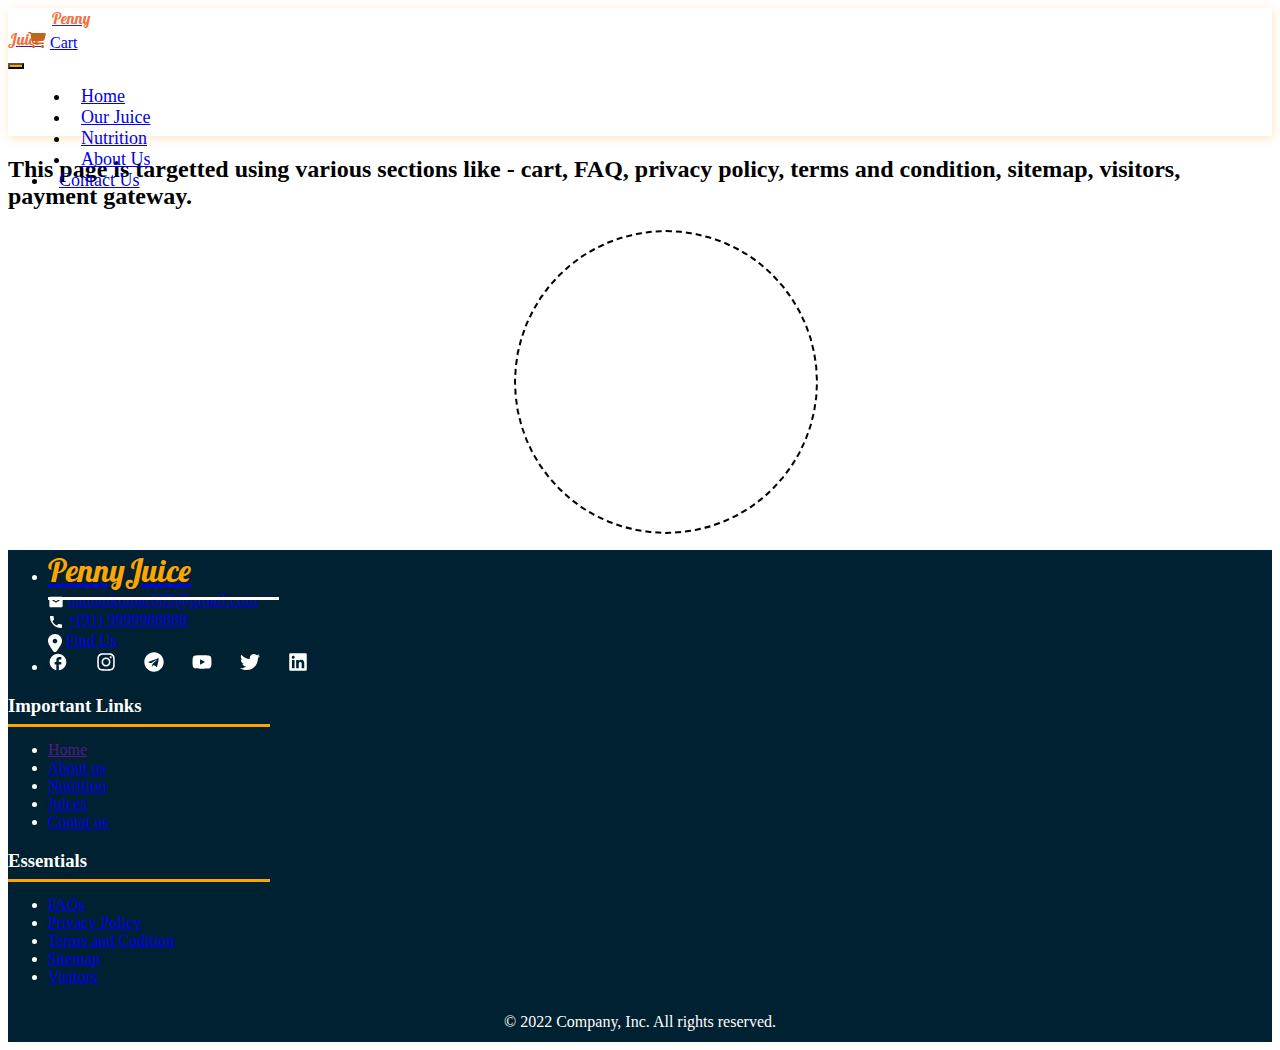
<file: PennyJuice/miscellaneous.html>
<!DOCTYPE html>
<html lang="en">

<head>
    <meta charset="UTF-8">
    <meta name="viewport" content="width=device-width, initial-scale=1.0">
    <title>PennyJuice - Juice yoy love.</title>
    <link href="https://cdn.jsdelivr.net/npm/bootstrap@5.3.1/dist/css/bootstrap.min.css" rel="stylesheet"
        integrity="sha384-4bw+/aepP/YC94hEpVNVgiZdgIC5+VKNBQNGCHeKRQN+PtmoHDEXuppvnDJzQIu9" crossorigin="anonymous">
    <link
        href="https://fonts.googleapis.com/css2?family=Bree+Serif&family=Josefin+Sans:ital,wght@1,100&family=Lobster&family=Open+Sans&family=Roboto:ital,wght@1,300&display=swap"
        rel="stylesheet">
    <link rel="stylesheet" href="css/style.css">
    <link rel="stylesheet" href="css/miscellaneous_style.css">


</head>


<body>

    <!--deal with header and background of home page-->
    <section id="main-home">
        <header class="navbar navbar-expand-md navbar-light sticky-top box-shadow">
            <div class="container"><a class="navbar-brand me-2 me-xl-4 tilt-heading" href=""><span
                        class="fs-4 my-5 main-heading">Penny<br>Juice</span></a>
                <div class="top-left py-3">
                    <button class="navbar-toggler ms-auto collapsed my-3" type="button" data-bs-toggle="collapse"
                        data-bs-target="#navbarNav" aria-controls="navbarNav" aria-expanded="false"
                        aria-label="Toggle navigation"><span class="navbar-toggler-icon"></span></button>
                    <a class="ms-2 order-md-3 nav-link" href="./miscellaneous.html" rel="noopener"><svg
                            xmlns="http://www.w3.org/2000/svg" height="1em"
                            viewBox="0 0 576 512"><!--! Font Awesome Free 6.4.2 by @fontawesome - https://fontawesome.com License - https://fontawesome.com/license (Commercial License) Copyright 2023 Fonticons, Inc. -->
                            <path
                                d="M0 24C0 10.7 10.7 0 24 0H69.5c22 0 41.5 12.8 50.6 32h411c26.3 0 45.5 25 38.6 50.4l-41 152.3c-8.5 31.4-37 53.3-69.5 53.3H170.7l5.4 28.5c2.2 11.3 12.1 19.5 23.6 19.5H488c13.3 0 24 10.7 24 24s-10.7 24-24 24H199.7c-34.6 0-64.3-24.6-70.7-58.5L77.4 54.5c-.7-3.8-4-6.5-7.9-6.5H24C10.7 48 0 37.3 0 24zM128 464a48 48 0 1 1 96 0 48 48 0 1 1 -96 0zm336-48a48 48 0 1 1 0 96 48 48 0 1 1 0-96z">
                            </path>
                        </svg>Cart</a>
                    <div class="navbar-collapse order-md-2 collapse" id="navbarNav">
                        <ul class="navbar-nav">
                            <li class="nav-item"><a class="nav-link" href="./index.html">Home</a>
                            </li>
                            <li class="nav-item"><a class="nav-link" href="./Our-juice.html">Our Juice</a></li>
                            <li class="nav-item"><a class="nav-link" href="./Nutrition.html">Nutrition</a></li>
                            <li class="nav-item"><a class="nav-link" href="./about-us.html">About Us</a></li>
                            <li class="nav-item"><a class="nav-link" href="./contact-us.html">Contact Us</a></li>
                        </ul>
                    </div>
                </div>
            </div>
        </header>
    </section>

    <section class="container mb-5">
        <div id="muscellaneous-page">
            <h2 class="text-center my-4 py-4">This page is targetted using various sections like - cart, FAQ, privacy
                policy, terms and condition, sitemap, visitors, payment gateway. </h2>
            <div class="circle">
                <div class="play"><i class="fa fa-play"></i></div>
            </div>
        </div>
    </section>

    <section class="footer">
        <div class="container">
            <footer>
                <div class="row justify-content-between pt-4">
                    <div class="col-12 col-md-4 mb-3 pb-3">
                        <ul class="nav flex-column">
                            <li class="footer-item mb-2"><a href="#" area-current="page"
                                    class="nav-link  p-0 text-muted b-name"><span
                                        class="top-left-footer">PennyJuice</span></a></li>
                            <li class="footer-item mb-2 flex-item"><a href="mailto:namank609@gmail.com"
                                    class="nav-link p-0 text-muted">namankumar609@gmail.com</a>
                                <svg stroke="currentColor" fill="currentColor" stroke-width="0" viewBox="0 0 24 24"
                                    height="1em" width="1em" xmlns="http://www.w3.org/2000/svg">
                                    <path fill="none" d="M0 0h24v24H0z"></path>
                                    <path
                                        d="M20 4H4c-1.1 0-1.99.9-1.99 2L2 18c0 1.1.9 2 2 2h16c1.1 0 2-.9 2-2V6c0-1.1-.9-2-2-2zm0 4l-8 5-8-5V6l8 5 8-5v2z">
                                    </path>
                                </svg>
                            </li>
                            <li class="footer-item mb-2 flex-item"><a href="tel:+9999988888"
                                    class="nav-link p-0 text-muted">+(91) 9999988888</a>
                                <svg stroke="currentColor" fill="currentColor" stroke-width="0" viewBox="0 0 24 24"
                                    height="1em" width="1em" xmlns="http://www.w3.org/2000/svg">
                                    <path fill="none" d="M0 0h24v24H0z"></path>
                                    <path
                                        d="M6.62 10.79c1.44 2.83 3.76 5.14 6.59 6.59l2.2-2.2c.27-.27.67-.36 1.02-.24 1.12.37 2.33.57 3.57.57.55 0 1 .45 1 1V20c0 .55-.45 1-1 1-9.39 0-17-7.61-17-17 0-.55.45-1 1-1h3.5c.55 0 1 .45 1 1 0 1.25.2 2.45.57 3.57.11.35.03.74-.25 1.02l-2.2 2.2z">
                                    </path>
                                </svg>
                            </li>
                            <li class="footer-item mb-2 flex-item"><a href="#" class="nav-link p-0 text-muted">Find
                                    Us</a>
                                <svg xmlns="http://www.w3.org/2000/svg" viewBox="0 0 384 512"
                                    style="width: calc(0.5rem + 6px);">
                                    <path
                                        d="M168.3 499.2C116.1 435 0 279.4 0 192C0 85.96 85.96 0 192 0C298 0 384 85.96 384 192C384 279.4 267 435 215.7 499.2C203.4 514.5 180.6 514.5 168.3 499.2H168.3zM192 256C227.3 256 256 227.3 256 192C256 156.7 227.3 128 192 128C156.7 128 128 156.7 128 192C128 227.3 156.7 256 192 256z">
                                    </path>
                                </svg>
                            </li>
                            <li class="footer-item mb-2">
                                <div class="social-icon">
                                    <a href="" class="nav-link p-0 text-muted">
                                        <svg stroke="currentColor" fill="currentColor" stroke-width="0"
                                            viewBox="0 0 24 24" height="1em" width="1em"
                                            xmlns="http://www.w3.org/2000/svg">
                                            <path fill="none" d="M0 0h24v24H0z"></path>
                                            <path
                                                d="M22 12c0-5.52-4.48-10-10-10S2 6.48 2 12c0 4.84 3.44 8.87 8 9.8V15H8v-3h2V9.5C10 7.57 11.57 6 13.5 6H16v3h-2c-.55 0-1 .45-1 1v2h3v3h-3v6.95c5.05-.5 9-4.76 9-9.95z">
                                            </path>
                                        </svg>
                                    </a>
                                    <a href="" class="nav-link p-0 text-muted">
                                        <svg stroke="currentColor" fill="currentColor" stroke-width="0"
                                            viewBox="0 0 448 512" height="1em" width="1em"
                                            xmlns="http://www.w3.org/2000/svg">
                                            <path
                                                d="M224.1 141c-63.6 0-114.9 51.3-114.9 114.9s51.3 114.9 114.9 114.9S339 319.5 339 255.9 287.7 141 224.1 141zm0 189.6c-41.1 0-74.7-33.5-74.7-74.7s33.5-74.7 74.7-74.7 74.7 33.5 74.7 74.7-33.6 74.7-74.7 74.7zm146.4-194.3c0 14.9-12 26.8-26.8 26.8-14.9 0-26.8-12-26.8-26.8s12-26.8 26.8-26.8 26.8 12 26.8 26.8zm76.1 27.2c-1.7-35.9-9.9-67.7-36.2-93.9-26.2-26.2-58-34.4-93.9-36.2-37-2.1-147.9-2.1-184.9 0-35.8 1.7-67.6 9.9-93.9 36.1s-34.4 58-36.2 93.9c-2.1 37-2.1 147.9 0 184.9 1.7 35.9 9.9 67.7 36.2 93.9s58 34.4 93.9 36.2c37 2.1 147.9 2.1 184.9 0 35.9-1.7 67.7-9.9 93.9-36.2 26.2-26.2 34.4-58 36.2-93.9 2.1-37 2.1-147.8 0-184.8zM398.8 388c-7.8 19.6-22.9 34.7-42.6 42.6-29.5 11.7-99.5 9-132.1 9s-102.7 2.6-132.1-9c-19.6-7.8-34.7-22.9-42.6-42.6-11.7-29.5-9-99.5-9-132.1s-2.6-102.7 9-132.1c7.8-19.6 22.9-34.7 42.6-42.6 29.5-11.7 99.5-9 132.1-9s102.7-2.6 132.1 9c19.6 7.8 34.7 22.9 42.6 42.6 11.7 29.5 9 99.5 9 132.1s2.7 102.7-9 132.1z">
                                            </path>
                                        </svg>
                                    </a><a href="" class="nav-link p-0 text-muted">
                                        <svg stroke="currentColor" fill="currentColor" stroke-width="0"
                                            viewBox="0 0 496 512" height="1em" width="1em"
                                            xmlns="http://www.w3.org/2000/svg">
                                            <path
                                                d="M248 8C111 8 0 119 0 256s111 248 248 248 248-111 248-248S385 8 248 8zm121.8 169.9l-40.7 191.8c-3 13.6-11.1 16.9-22.4 10.5l-62-45.7-29.9 28.8c-3.3 3.3-6.1 6.1-12.5 6.1l4.4-63.1 114.9-103.8c5-4.4-1.1-6.9-7.7-2.5l-142 89.4-61.2-19.1c-13.3-4.2-13.6-13.3 2.8-19.7l239.1-92.2c11.1-4 20.8 2.7 17.2 19.5z">
                                            </path>
                                        </svg>
                                    </a><a href="" class="nav-link p-0 text-muted">
                                        <svg stroke="currentColor" fill="currentColor" stroke-width="0"
                                            viewBox="0 0 576 512" height="1em" width="1em"
                                            xmlns="http://www.w3.org/2000/svg">
                                            <path
                                                d="M549.655 124.083c-6.281-23.65-24.787-42.276-48.284-48.597C458.781 64 288 64 288 64S117.22 64 74.629 75.486c-23.497 6.322-42.003 24.947-48.284 48.597-11.412 42.867-11.412 132.305-11.412 132.305s0 89.438 11.412 132.305c6.281 23.65 24.787 41.5 48.284 47.821C117.22 448 288 448 288 448s170.78 0 213.371-11.486c23.497-6.321 42.003-24.171 48.284-47.821 11.412-42.867 11.412-132.305 11.412-132.305s0-89.438-11.412-132.305zm-317.51 213.508V175.185l142.739 81.205-142.739 81.201z">
                                            </path>
                                        </svg>
                                    </a><a href="" class="nav-link p-0 text-muted">
                                        <svg stroke="currentColor" fill="currentColor" stroke-width="0"
                                            viewBox="0 0 512 512" height="1em" width="1em"
                                            xmlns="http://www.w3.org/2000/svg">
                                            <path
                                                d="M459.37 151.716c.325 4.548.325 9.097.325 13.645 0 138.72-105.583 298.558-298.558 298.558-59.452 0-114.68-17.219-161.137-47.106 8.447.974 16.568 1.299 25.34 1.299 49.055 0 94.213-16.568 130.274-44.832-46.132-.975-84.792-31.188-98.112-72.772 6.498.974 12.995 1.624 19.818 1.624 9.421 0 18.843-1.3 27.614-3.573-48.081-9.747-84.143-51.98-84.143-102.985v-1.299c13.969 7.797 30.214 12.67 47.431 13.319-28.264-18.843-46.781-51.005-46.781-87.391 0-19.492 5.197-37.36 14.294-52.954 51.655 63.675 129.3 105.258 216.365 109.807-1.624-7.797-2.599-15.918-2.599-24.04 0-57.828 46.782-104.934 104.934-104.934 30.213 0 57.502 12.67 76.67 33.137 23.715-4.548 46.456-13.32 66.599-25.34-7.798 24.366-24.366 44.833-46.132 57.827 21.117-2.273 41.584-8.122 60.426-16.243-14.292 20.791-32.161 39.308-52.628 54.253z">
                                            </path>
                                        </svg>
                                    </a><a href="" class="nav-link p-0 text-muted">
                                        <svg stroke="currentColor" fill="currentColor" stroke-width="0"
                                            viewBox="0 0 448 512" height="1em" width="1em"
                                            xmlns="http://www.w3.org/2000/svg">
                                            <path
                                                d="M416 32H31.9C14.3 32 0 46.5 0 64.3v383.4C0 465.5 14.3 480 31.9 480H416c17.6 0 32-14.5 32-32.3V64.3c0-17.8-14.4-32.3-32-32.3zM135.4 416H69V202.2h66.5V416zm-33.2-243c-21.3 0-38.5-17.3-38.5-38.5S80.9 96 102.2 96c21.2 0 38.5 17.3 38.5 38.5 0 21.3-17.2 38.5-38.5 38.5zm282.1 243h-66.4V312c0-24.8-.5-56.7-34.5-56.7-34.6 0-39.9 27-39.9 54.9V416h-66.4V202.2h63.7v29.2h.9c8.9-16.8 30.6-34.5 62.9-34.5 67.2 0 79.7 44.3 79.7 101.9V416z">
                                            </path>
                                        </svg>
                                    </a>
                                </div>
                            </li>
                        </ul>
                    </div>

                    <div class="col-12 col-md-4 mb-3 pb-3">
                        <h3>Important Links</h3>
                        <ul class="nav flex-column">
                            <li class="footer-item mb-2"><a href="" class="nav-link p-0 text-muted">Home</a></li>
                            <li class="footer-item mb-2"><a href="./about-us.html" class="nav-link p-0 text-muted">About
                                    us</a></li>
                            <li class="footer-item mb-2"><a href="./Nutrition.html"
                                    class="nav-link p-0 text-muted">Nutrition</a></li>
                            <li class="footer-item mb-2"><a href="./Our-juice.html"
                                    class="nav-link p-0 text-muted">Juices</a></li>
                            <li class="footer-item mb-2"><a href="./contact-us.html"
                                    class="nav-link p-0 text-muted">Contat us</a></li>
                        </ul>
                    </div>

                    <div class="col-12 col-md-4 mb-3">
                        <h3>Essentials</h3>
                        <ul class="nav flex-column">
                            <li class="footer-item mb-2"><a href="#" class="nav-link p-0 text-muted">FAQs</a></li>
                            <li class="footer-item mb-2"><a href="#" class="nav-link p-0 text-muted">Privacy Policy</a>
                            </li>
                            <li class="footer-item mb-2"><a href="#" class="nav-link p-0 text-muted">Terms and
                                    Codition</a></li>
                            <li class="footer-item mb-2"><a href="#" class="nav-link p-0 text-muted">Sitemap</a></li>
                            <li class="footer-item mb-2"><a href="#" class="nav-link p-0 text-muted">Visitors</a></li>
                        </ul>
                    </div>


                </div>

                <div class="d-flex flex-column flex-sm-row justify-content-center border-top">
                    <p class="footer-para">© 2022 Company, Inc. All rights reserved.</p>

                </div>
            </footer>
        </div>
    </section>

</body>

<script src="https://cdn.jsdelivr.net/npm/bootstrap@5.3.1/dist/js/bootstrap.bundle.min.js"
    integrity="sha384-HwwvtgBNo3bZJJLYd8oVXjrBZt8cqVSpeBNS5n7C8IVInixGAoxmnlMuBnhbgrkm"
    crossorigin="anonymous"></script>

</html>
</file>
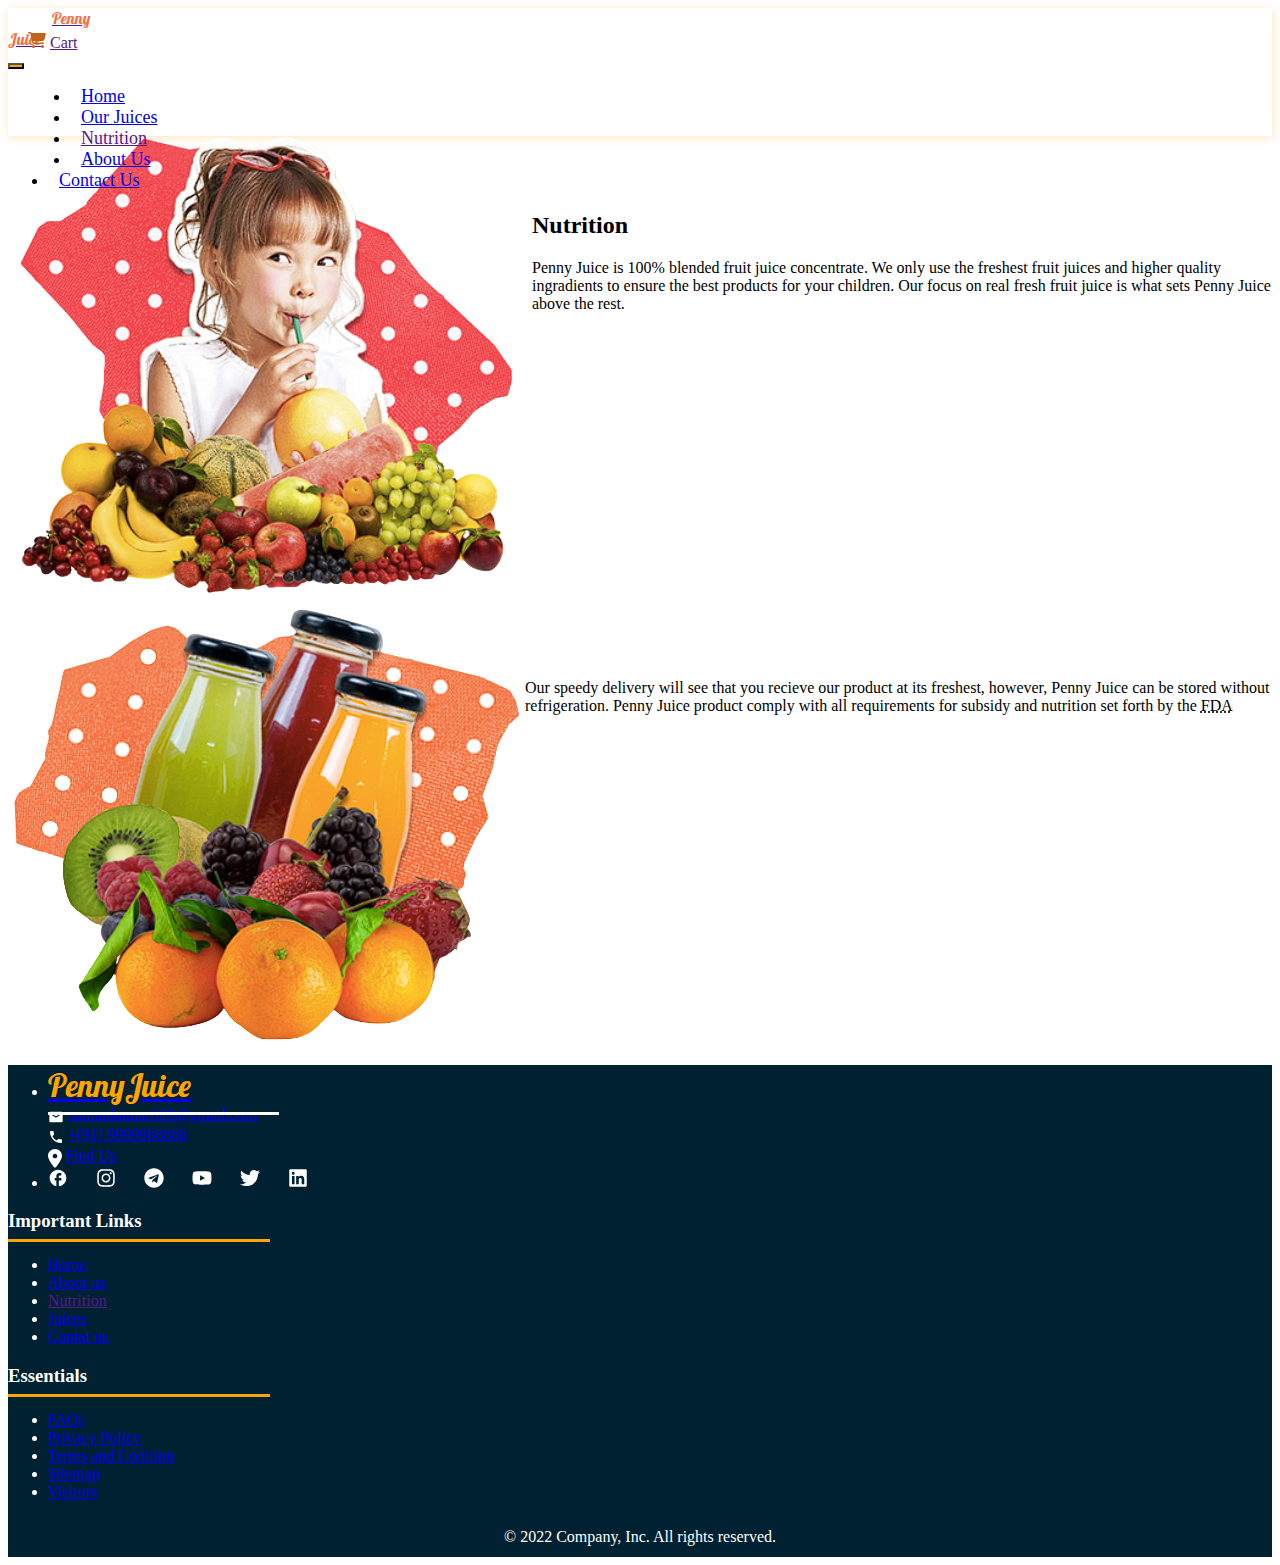
<file: PennyJuice/Nutrition.html>
<!DOCTYPE html>
<html lang="en">

<head>
    <meta charset="UTF-8">
    <meta name="viewport" content="width=device-width, initial-scale=1.0">
    <title>PennyJuice - Nutrition</title>
    <link href="https://cdn.jsdelivr.net/npm/bootstrap@5.3.1/dist/css/bootstrap.min.css" rel="stylesheet"
        integrity="sha384-4bw+/aepP/YC94hEpVNVgiZdgIC5+VKNBQNGCHeKRQN+PtmoHDEXuppvnDJzQIu9" crossorigin="anonymous">
    <link
        href="https://fonts.googleapis.com/css2?family=Bree+Serif&family=Josefin+Sans:ital,wght@1,100&family=Lobster&family=Open+Sans&family=Roboto:ital,wght@1,300&display=swap"
        rel="stylesheet">
    <link rel="stylesheet" href="css/style.css">
    <link rel="stylesheet" href="css/style_nutrition.css">
</head>

<body>

    <!--header-->
    <section id="main-home">
        <header class="navbar navbar-expand-md navbar-light sticky-top box-shadow">
            <div class="container"><a class="navbar-brand me-2 me-xl-4 tilt-heading" href=""><span
                        class="fs-4 my-5 main-heading">Penny<br>Juice</span></a>
                <div class="top-left py-3">
                    <button class="navbar-toggler ms-auto collapsed my-3" type="button" data-bs-toggle="collapse"
                        data-bs-target="#navbarNav" aria-controls="navbarNav" aria-expanded="false"
                        aria-label="Toggle navigation"><span class="navbar-toggler-icon"></span></button>
                    <a class="ms-2 order-md-3 nav-link" href="" rel="noopener"><svg xmlns="http://www.w3.org/2000/svg"
                            height="1em"
                            viewBox="0 0 576 512"><!--! Font Awesome Free 6.4.2 by @fontawesome - https://fontawesome.com License - https://fontawesome.com/license (Commercial License) Copyright 2023 Fonticons, Inc. -->
                            <path
                                d="M0 24C0 10.7 10.7 0 24 0H69.5c22 0 41.5 12.8 50.6 32h411c26.3 0 45.5 25 38.6 50.4l-41 152.3c-8.5 31.4-37 53.3-69.5 53.3H170.7l5.4 28.5c2.2 11.3 12.1 19.5 23.6 19.5H488c13.3 0 24 10.7 24 24s-10.7 24-24 24H199.7c-34.6 0-64.3-24.6-70.7-58.5L77.4 54.5c-.7-3.8-4-6.5-7.9-6.5H24C10.7 48 0 37.3 0 24zM128 464a48 48 0 1 1 96 0 48 48 0 1 1 -96 0zm336-48a48 48 0 1 1 0 96 48 48 0 1 1 0-96z">
                            </path>
                        </svg>Cart</a>
                    <div class="navbar-collapse order-md-2 collapse" id="navbarNav">
                        <ul class="navbar-nav">
                            <li class="nav-item"><a class="nav-link" href="./index.html">Home</a>
                            </li>
                            <li class="nav-item"><a class="nav-link" href="./Our-juice.html">Our Juices</a></li>
                            <li class="nav-item"><a class="nav-link" href="">Nutrition</a></li>
                            <li class="nav-item"><a class="nav-link" href="./about-us.html">About Us</a></li>
                            <li class="nav-item"><a class="nav-link" href="./contact-us.html">Contact Us</a></li>
                        </ul>
                    </div>
                </div>
            </div>
        </header>
    </section>

    <!--nutrition-->
    <section class="nutrition container ">
        <div class="row align-items-md-center content-space-2 content-space-b-lg-2 my-4 py-4">
            <div class="top-left-container">
                <div class="col-md-6 order-md-2 mb-10 mb-md-0">
                    <!-- Browser Device -->
                    <img class="device-browser-img" src="img/p-juice-img3-removebg-preview.png" alt="Image Description">
                    <!-- End Browser Device -->
                </div>
                <div class="col-md-6">
                    <div class="pe-md-7">
                        <div class="mb-5">
                            <h2 class="mb-3 text-align">Nutrition</h2>
                            <p class="fs-4">Penny Juice is 100% blended fruit juice concentrate. We only use the
                                freshest fruit juices and higher quality ingradients to ensure the best products for
                                your children. Our focus on real fresh fruit juice is what sets Penny Juice above the
                                rest.</p>
                        </div>
                    </div>
                </div>
            </div>
            <div class="bottom-left-container">
                <div class="col-md-6 order-md-2 mb-10 mb-md-0 nut-img2">
                    <!-- Browser Device -->
                    <img class="device-browser-img" src="img/p-juice-img4-removebg-preview.png" alt="Image Description">
                    <!-- End Browser Device -->
                </div>
                <div class="col-md-6" style="order: 2;">
                    <div class="pe-md-7">
                        <div class="mt-5">
                            <p class="fs-4">Our speedy delivery will see that you recieve our product at its freshest,
                                however, Penny Juice can be stored without refrigeration. Penny Juice product comply
                                with all requirements for subsidy and nutrition set forth by the <abbr title="U.S. Food and Drug Administration">FDA</abbr></p>
                        </div>
                    </div>
                </div>
            </div><!-- End Col -->
            <!-- End Col -->
        </div>
    </section>

    <!--sliding nutrients-->
    <!--section id="nutrients">
        <div id="partners">
            <div class="container">
              <div class="row">
                <div class="col-sm-4 col-md-2 col-xs-6">
                  <div class="thumb1 animated flipInX visible" data-animation="flipInX" data-animation-delay="100">
                    <div class="thumbnail clearfix">
                      <a href="#">
                        <img src="img/p-juice-img1-removebg-preview.png" alt="Nuttrinets">
                      </a>
                    </div>
                  </div>
                </div>
                <div class="col-sm-4 col-md-2 col-xs-6">
                  <div class="thumb1 animated flipInX visible" data-animation="flipInX" data-animation-delay="200">
                    <div class="thumbnail clearfix">
                      <a href="#">
                        <img src="img/p-juice-img2-removebg-preview.png" alt="Nutrients">
                      </a>
                    </div>
                  </div>
                </div>
                <div class="col-sm-4 col-md-2 col-xs-6">
                  <div class="thumb1 animated flipInX visible" data-animation="flipInX" data-animation-delay="300">
                    <div class="thumbnail clearfix">
                      <a href="#">
                        <img src="img/p-juice-img3-removebg-preview.png" alt="Nutrients">
                      </a>
                    </div>
                  </div>
                </div>
                <div class="col-sm-4 col-md-2 col-xs-6">
                  <div class="thumb1 animated flipInX visible" data-animation="flipInX" data-animation-delay="400">
                    <div class="thumbnail clearfix">
                      <a href="#">
                        <img src="img/p-juice-img4-removebg-preview.png" alt="Nutrients">
                      </a>
                    </div>
                  </div>
                </div>
                <div class="col-sm-4 col-md-2 col-xs-6">
                  <div class="thumb1 animated flipInX visible" data-animation="flipInX" data-animation-delay="500">
                    <div class="thumbnail clearfix">
                      <a href="#">
                        <img src="img/p-juice-img4-removebg-preview.png" alt="Nutrients">
                      </a>
                    </div>
                  </div>
                </div>
                <div class="col-sm-4 col-md-2 col-xs-6">
                  <div class="thumb1 animated flipInX visible" data-animation="flipInX" data-animation-delay="600">
                    <div class="thumbnail clearfix">
                      <a href="#">
                        <img src="img/p-juice-img2-removebg-preview.png" alt="Nutrients">
                      </a>
                    </div>
                  </div>
                </div>
          
              </div>
            </div>
          </div> 
    </section-->

    <!--footer-->
    <section class="footer">
        <div class="container">
            <footer>
                <div class="row justify-content-between pt-4">
                    <div class="col-12 col-md-4 mb-3 pb-3">
                        <ul class="nav flex-column">
                            <li class="footer-item mb-2"><a href="#" area-current="page" class="nav-link  p-0 text-muted b-name"><span class="top-left-footer">PennyJuice</span></a></li>
                            <li class="footer-item mb-2 flex-item"><a href="mailto:namank609@gmail.com" class="nav-link p-0 text-muted">namankumar609@gmail.com</a>
                                <svg stroke="currentColor" fill="currentColor" stroke-width="0" viewBox="0 0 24 24" height="1em" width="1em" xmlns="http://www.w3.org/2000/svg">
                                    <path fill="none" d="M0 0h24v24H0z"></path>
                                    <path d="M20 4H4c-1.1 0-1.99.9-1.99 2L2 18c0 1.1.9 2 2 2h16c1.1 0 2-.9 2-2V6c0-1.1-.9-2-2-2zm0 4l-8 5-8-5V6l8 5 8-5v2z">
                                    </path>
                                </svg>
                            </li>
                            <li class="footer-item mb-2 flex-item"><a href="tel:+9999988888" class="nav-link p-0 text-muted">+(91) 9999988888</a>
                                <svg stroke="currentColor" fill="currentColor" stroke-width="0" viewBox="0 0 24 24" height="1em" width="1em" xmlns="http://www.w3.org/2000/svg">
                                    <path fill="none" d="M0 0h24v24H0z"></path>
                                    <path d="M6.62 10.79c1.44 2.83 3.76 5.14 6.59 6.59l2.2-2.2c.27-.27.67-.36 1.02-.24 1.12.37 2.33.57 3.57.57.55 0 1 .45 1 1V20c0 .55-.45 1-1 1-9.39 0-17-7.61-17-17 0-.55.45-1 1-1h3.5c.55 0 1 .45 1 1 0 1.25.2 2.45.57 3.57.11.35.03.74-.25 1.02l-2.2 2.2z">
                                    </path>
                                </svg>
                            </li>
                            <li class="footer-item mb-2 flex-item"><a href="#" class="nav-link p-0 text-muted">Find
                                    Us</a>
                                <svg xmlns="http://www.w3.org/2000/svg" viewBox="0 0 384 512" style="width: calc(0.5rem + 6px);">
                                    <path d="M168.3 499.2C116.1 435 0 279.4 0 192C0 85.96 85.96 0 192 0C298 0 384 85.96 384 192C384 279.4 267 435 215.7 499.2C203.4 514.5 180.6 514.5 168.3 499.2H168.3zM192 256C227.3 256 256 227.3 256 192C256 156.7 227.3 128 192 128C156.7 128 128 156.7 128 192C128 227.3 156.7 256 192 256z">
                                    </path>
                                </svg>
                            </li>
                            <li class="footer-item mb-2">
                                <div class="social-icon">
                                    <a href="" class="nav-link p-0 text-muted">
                                        <svg stroke="currentColor" fill="currentColor" stroke-width="0" viewBox="0 0 24 24" height="1em" width="1em" xmlns="http://www.w3.org/2000/svg">
                                            <path fill="none" d="M0 0h24v24H0z"></path>
                                            <path d="M22 12c0-5.52-4.48-10-10-10S2 6.48 2 12c0 4.84 3.44 8.87 8 9.8V15H8v-3h2V9.5C10 7.57 11.57 6 13.5 6H16v3h-2c-.55 0-1 .45-1 1v2h3v3h-3v6.95c5.05-.5 9-4.76 9-9.95z">
                                            </path>
                                        </svg>
                                    </a>
                                    <a href="" class="nav-link p-0 text-muted">
                                        <svg stroke="currentColor" fill="currentColor" stroke-width="0" viewBox="0 0 448 512" height="1em" width="1em" xmlns="http://www.w3.org/2000/svg">
                                            <path d="M224.1 141c-63.6 0-114.9 51.3-114.9 114.9s51.3 114.9 114.9 114.9S339 319.5 339 255.9 287.7 141 224.1 141zm0 189.6c-41.1 0-74.7-33.5-74.7-74.7s33.5-74.7 74.7-74.7 74.7 33.5 74.7 74.7-33.6 74.7-74.7 74.7zm146.4-194.3c0 14.9-12 26.8-26.8 26.8-14.9 0-26.8-12-26.8-26.8s12-26.8 26.8-26.8 26.8 12 26.8 26.8zm76.1 27.2c-1.7-35.9-9.9-67.7-36.2-93.9-26.2-26.2-58-34.4-93.9-36.2-37-2.1-147.9-2.1-184.9 0-35.8 1.7-67.6 9.9-93.9 36.1s-34.4 58-36.2 93.9c-2.1 37-2.1 147.9 0 184.9 1.7 35.9 9.9 67.7 36.2 93.9s58 34.4 93.9 36.2c37 2.1 147.9 2.1 184.9 0 35.9-1.7 67.7-9.9 93.9-36.2 26.2-26.2 34.4-58 36.2-93.9 2.1-37 2.1-147.8 0-184.8zM398.8 388c-7.8 19.6-22.9 34.7-42.6 42.6-29.5 11.7-99.5 9-132.1 9s-102.7 2.6-132.1-9c-19.6-7.8-34.7-22.9-42.6-42.6-11.7-29.5-9-99.5-9-132.1s-2.6-102.7 9-132.1c7.8-19.6 22.9-34.7 42.6-42.6 29.5-11.7 99.5-9 132.1-9s102.7-2.6 132.1 9c19.6 7.8 34.7 22.9 42.6 42.6 11.7 29.5 9 99.5 9 132.1s2.7 102.7-9 132.1z">
                                            </path>
                                        </svg>
                                    </a><a href="" class="nav-link p-0 text-muted">
                                        <svg stroke="currentColor" fill="currentColor" stroke-width="0" viewBox="0 0 496 512" height="1em" width="1em" xmlns="http://www.w3.org/2000/svg">
                                            <path d="M248 8C111 8 0 119 0 256s111 248 248 248 248-111 248-248S385 8 248 8zm121.8 169.9l-40.7 191.8c-3 13.6-11.1 16.9-22.4 10.5l-62-45.7-29.9 28.8c-3.3 3.3-6.1 6.1-12.5 6.1l4.4-63.1 114.9-103.8c5-4.4-1.1-6.9-7.7-2.5l-142 89.4-61.2-19.1c-13.3-4.2-13.6-13.3 2.8-19.7l239.1-92.2c11.1-4 20.8 2.7 17.2 19.5z">
                                            </path>
                                        </svg>
                                    </a><a href="" class="nav-link p-0 text-muted">
                                        <svg stroke="currentColor" fill="currentColor" stroke-width="0" viewBox="0 0 576 512" height="1em" width="1em" xmlns="http://www.w3.org/2000/svg">
                                            <path d="M549.655 124.083c-6.281-23.65-24.787-42.276-48.284-48.597C458.781 64 288 64 288 64S117.22 64 74.629 75.486c-23.497 6.322-42.003 24.947-48.284 48.597-11.412 42.867-11.412 132.305-11.412 132.305s0 89.438 11.412 132.305c6.281 23.65 24.787 41.5 48.284 47.821C117.22 448 288 448 288 448s170.78 0 213.371-11.486c23.497-6.321 42.003-24.171 48.284-47.821 11.412-42.867 11.412-132.305 11.412-132.305s0-89.438-11.412-132.305zm-317.51 213.508V175.185l142.739 81.205-142.739 81.201z">
                                            </path>
                                        </svg>
                                    </a><a href="" class="nav-link p-0 text-muted">
                                        <svg stroke="currentColor" fill="currentColor" stroke-width="0" viewBox="0 0 512 512" height="1em" width="1em" xmlns="http://www.w3.org/2000/svg">
                                            <path d="M459.37 151.716c.325 4.548.325 9.097.325 13.645 0 138.72-105.583 298.558-298.558 298.558-59.452 0-114.68-17.219-161.137-47.106 8.447.974 16.568 1.299 25.34 1.299 49.055 0 94.213-16.568 130.274-44.832-46.132-.975-84.792-31.188-98.112-72.772 6.498.974 12.995 1.624 19.818 1.624 9.421 0 18.843-1.3 27.614-3.573-48.081-9.747-84.143-51.98-84.143-102.985v-1.299c13.969 7.797 30.214 12.67 47.431 13.319-28.264-18.843-46.781-51.005-46.781-87.391 0-19.492 5.197-37.36 14.294-52.954 51.655 63.675 129.3 105.258 216.365 109.807-1.624-7.797-2.599-15.918-2.599-24.04 0-57.828 46.782-104.934 104.934-104.934 30.213 0 57.502 12.67 76.67 33.137 23.715-4.548 46.456-13.32 66.599-25.34-7.798 24.366-24.366 44.833-46.132 57.827 21.117-2.273 41.584-8.122 60.426-16.243-14.292 20.791-32.161 39.308-52.628 54.253z">
                                            </path>
                                        </svg>
                                    </a><a href="" class="nav-link p-0 text-muted">
                                        <svg stroke="currentColor" fill="currentColor" stroke-width="0" viewBox="0 0 448 512" height="1em" width="1em" xmlns="http://www.w3.org/2000/svg">
                                            <path d="M416 32H31.9C14.3 32 0 46.5 0 64.3v383.4C0 465.5 14.3 480 31.9 480H416c17.6 0 32-14.5 32-32.3V64.3c0-17.8-14.4-32.3-32-32.3zM135.4 416H69V202.2h66.5V416zm-33.2-243c-21.3 0-38.5-17.3-38.5-38.5S80.9 96 102.2 96c21.2 0 38.5 17.3 38.5 38.5 0 21.3-17.2 38.5-38.5 38.5zm282.1 243h-66.4V312c0-24.8-.5-56.7-34.5-56.7-34.6 0-39.9 27-39.9 54.9V416h-66.4V202.2h63.7v29.2h.9c8.9-16.8 30.6-34.5 62.9-34.5 67.2 0 79.7 44.3 79.7 101.9V416z">
                                            </path>
                                        </svg>
                                    </a>
                                </div>
                            </li>
                        </ul>
                    </div>

                    <div class="col-12 col-md-4 mb-3 pb-3">
                        <h3>Important Links</h3>
                        <ul class="nav flex-column">
                            <li class="footer-item mb-2"><a href="./index.html" class="nav-link p-0 text-muted">Home</a></li>
                            <li class="footer-item mb-2"><a href="./about-us.html" class="nav-link p-0 text-muted">About
                                    us</a></li>
                            <li class="footer-item mb-2"><a href="" class="nav-link p-0 text-muted">Nutrition</a></li>
                            <li class="footer-item mb-2"><a href="./Our-juice.html" class="nav-link p-0 text-muted">Juices</a></li>
                            <li class="footer-item mb-2"><a href="./contact-us.html" class="nav-link p-0 text-muted">Contat us</a></li>
                        </ul>
                    </div>

                    <div class="col-12 col-md-4 mb-3">
                        <h3>Essentials</h3>
                        <ul class="nav flex-column">
                            <li class="footer-item mb-2"><a href="#" class="nav-link p-0 text-muted">FAQs</a></li>
                            <li class="footer-item mb-2"><a href="#" class="nav-link p-0 text-muted">Privacy Policy</a>
                            </li>
                            <li class="footer-item mb-2"><a href="#" class="nav-link p-0 text-muted">Terms and
                                    Codition</a></li>
                            <li class="footer-item mb-2"><a href="#" class="nav-link p-0 text-muted">Sitemap</a></li>
                            <li class="footer-item mb-2"><a href="#" class="nav-link p-0 text-muted">Visitors</a></li>
                        </ul>
                    </div>


                </div>

                <div class="d-flex flex-column flex-sm-row justify-content-center border-top">
                    <p class="footer-para">© 2022 Company, Inc. All rights reserved.</p>

                </div>
            </footer>
        </div>
    </section>

</body>



<script src="https://cdn.jsdelivr.net/npm/bootstrap@5.3.1/dist/js/bootstrap.bundle.min.js"
    integrity="sha384-HwwvtgBNo3bZJJLYd8oVXjrBZt8cqVSpeBNS5n7C8IVInixGAoxmnlMuBnhbgrkm"
    crossorigin="anonymous"></script>

</html>
</file>
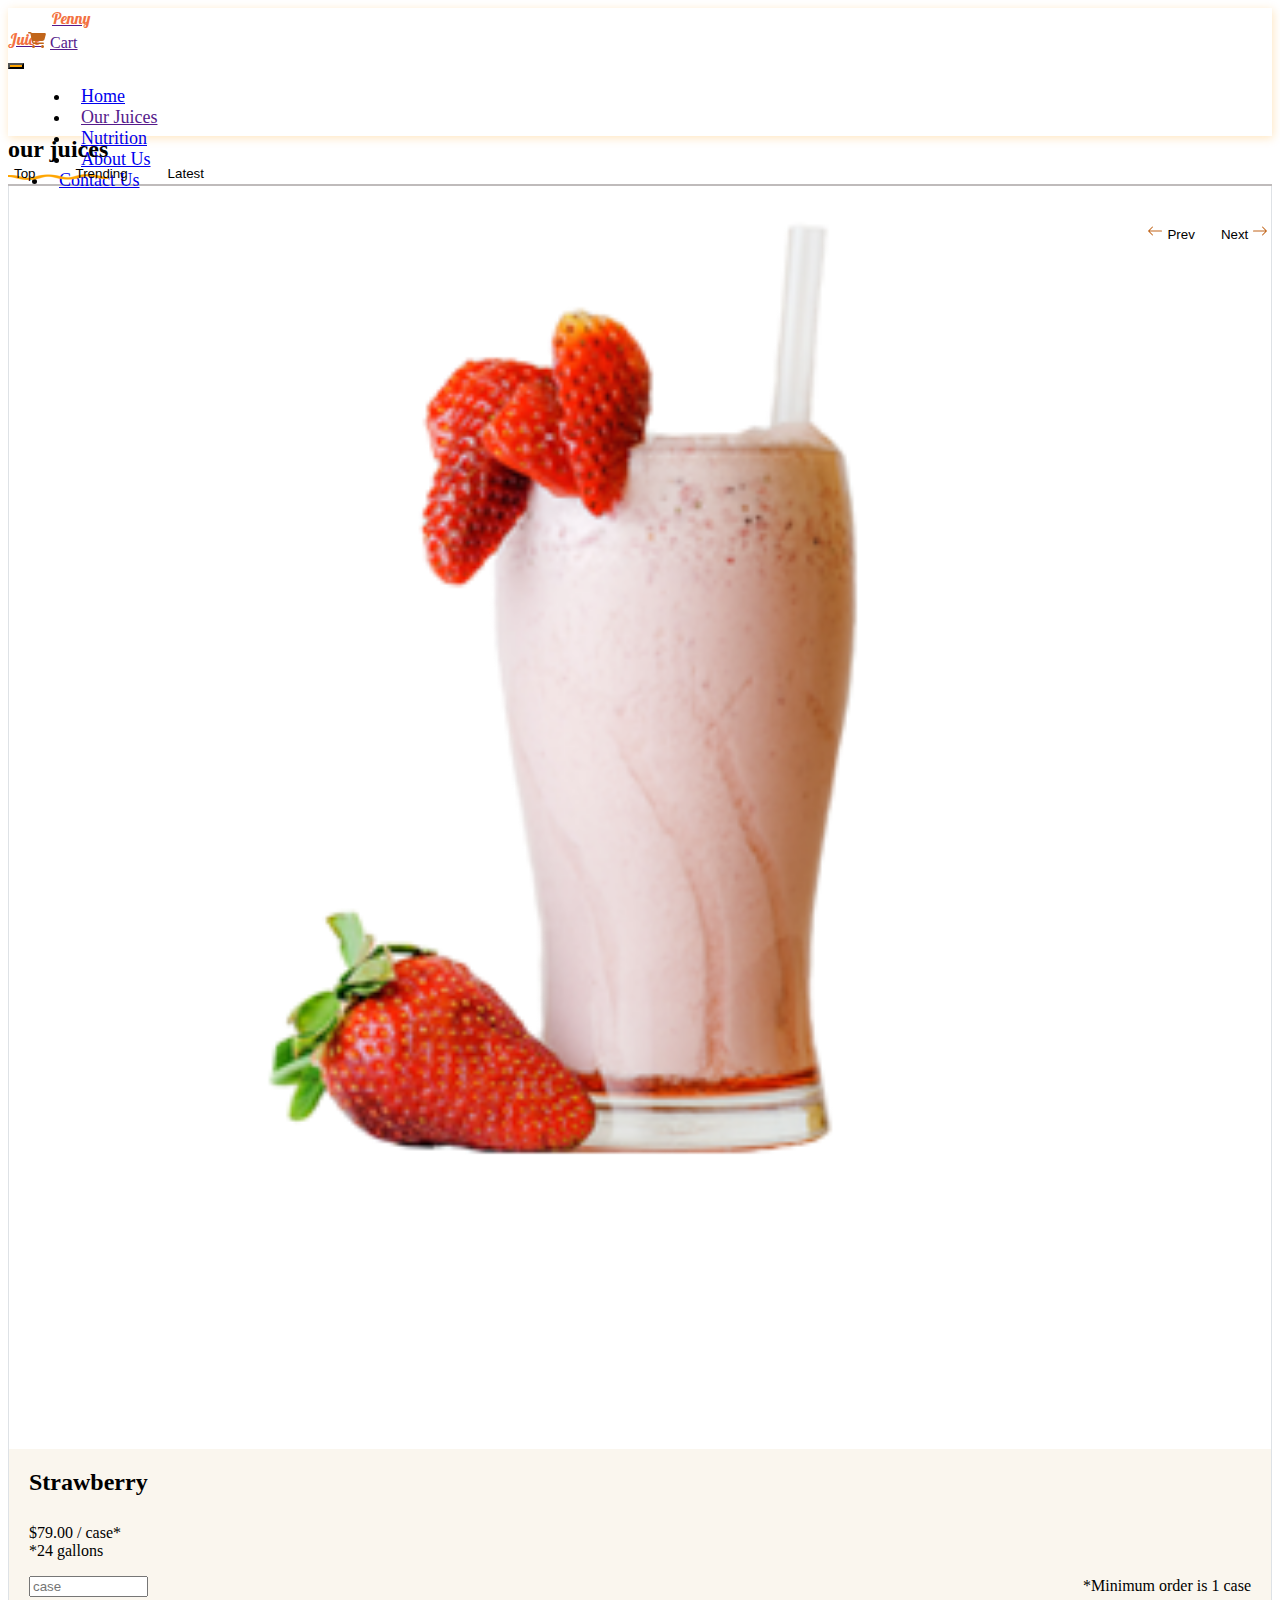
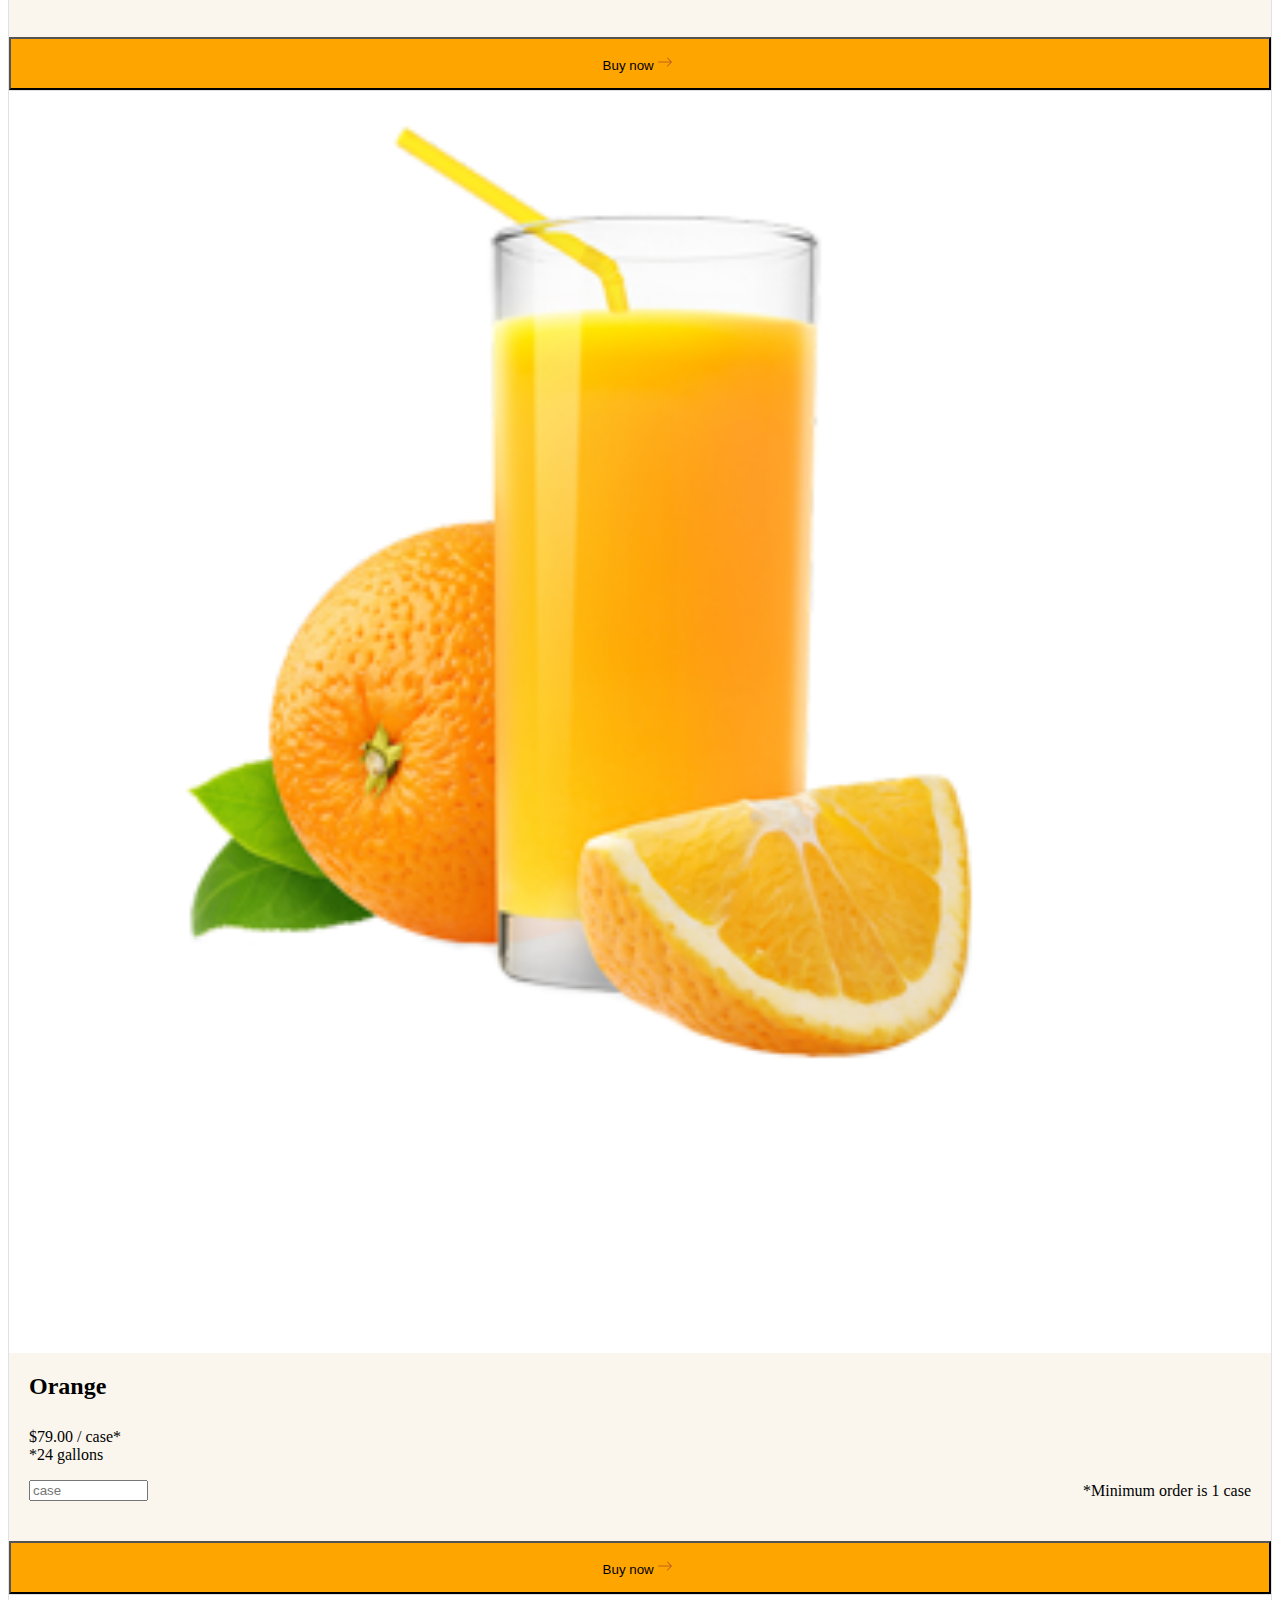
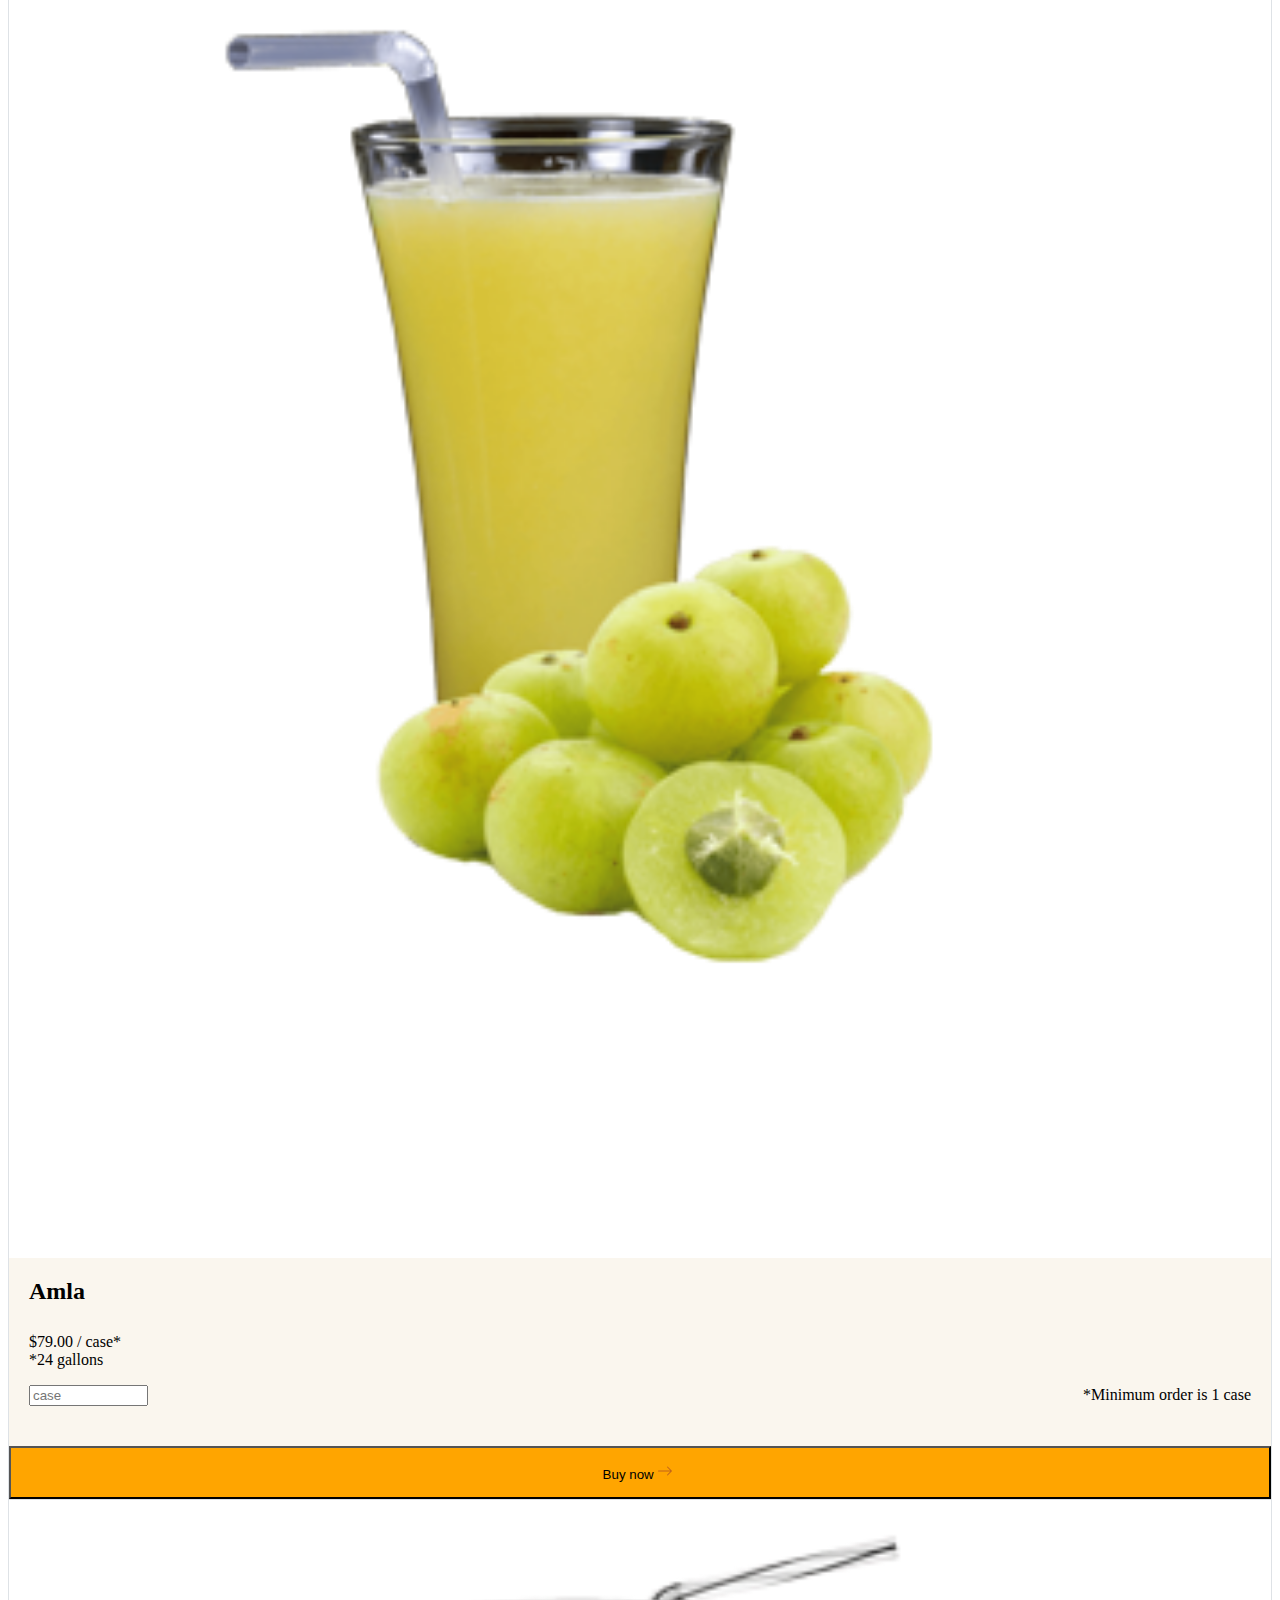
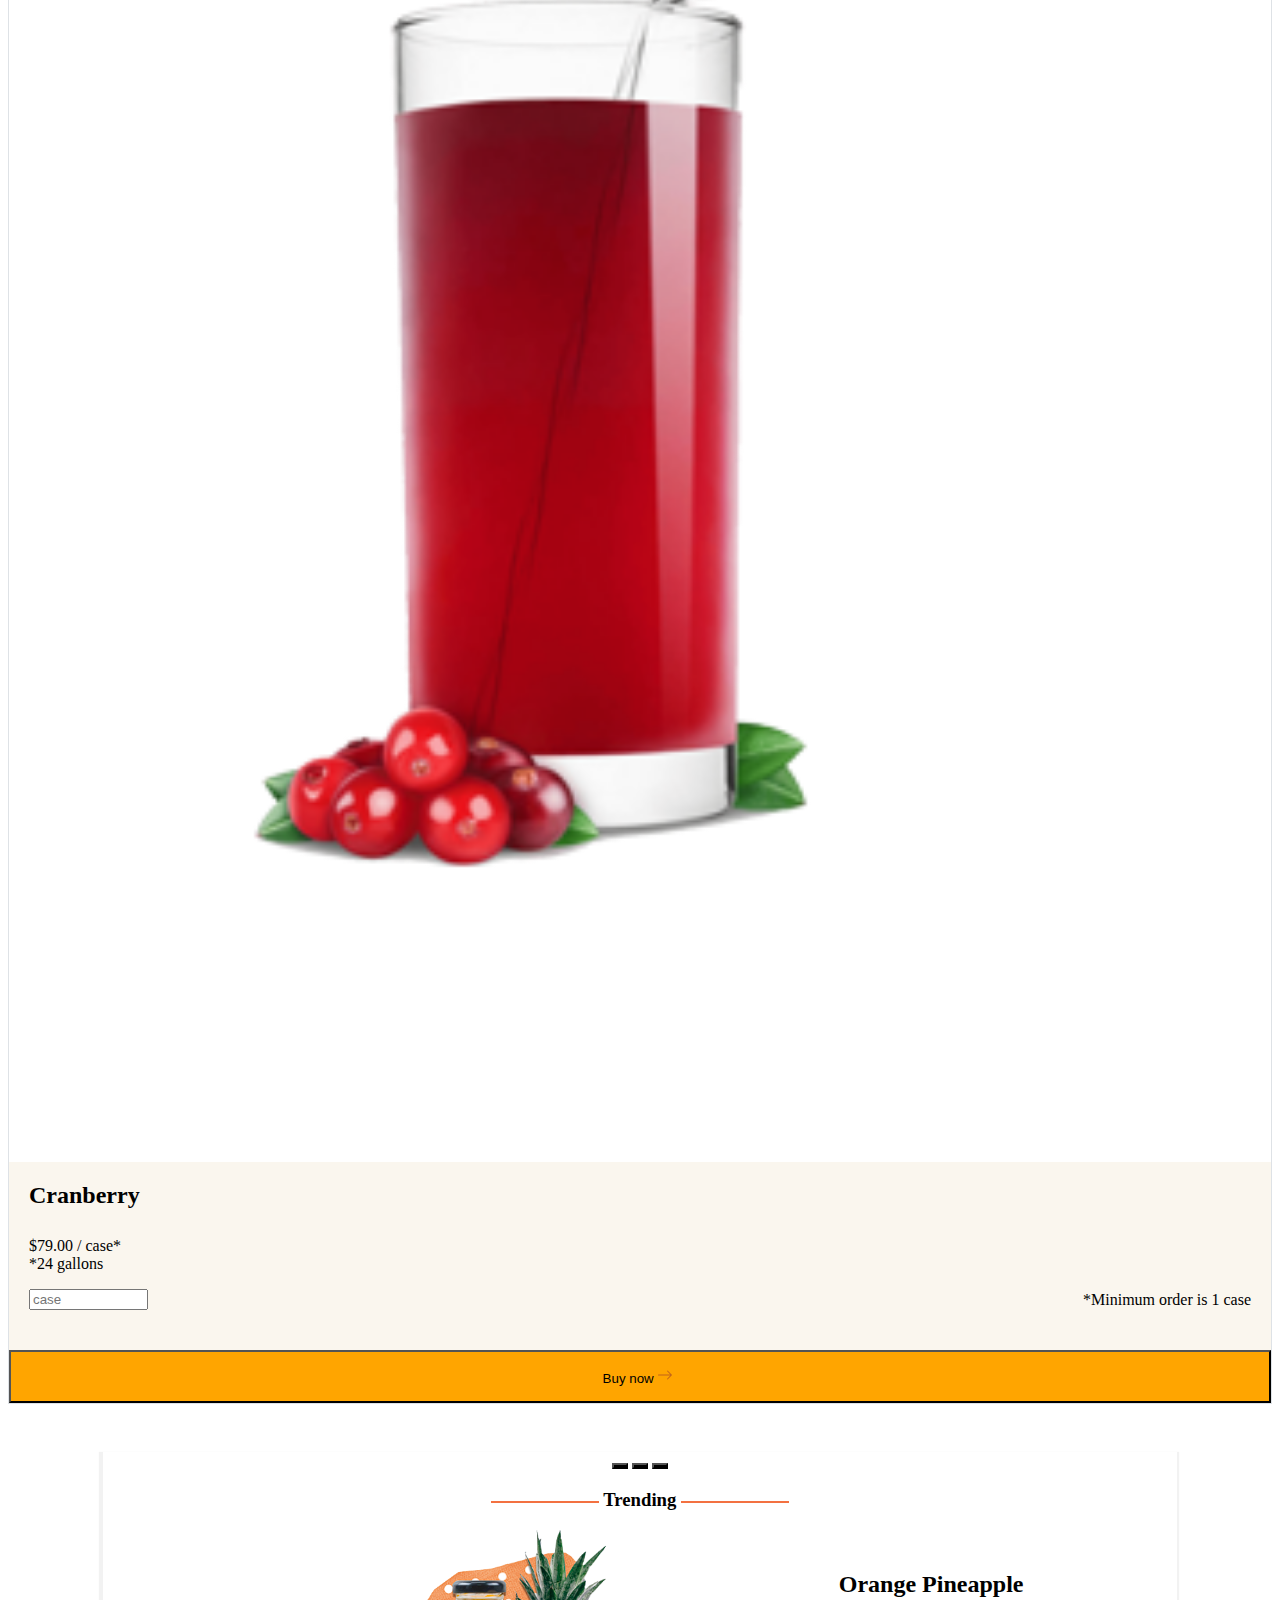
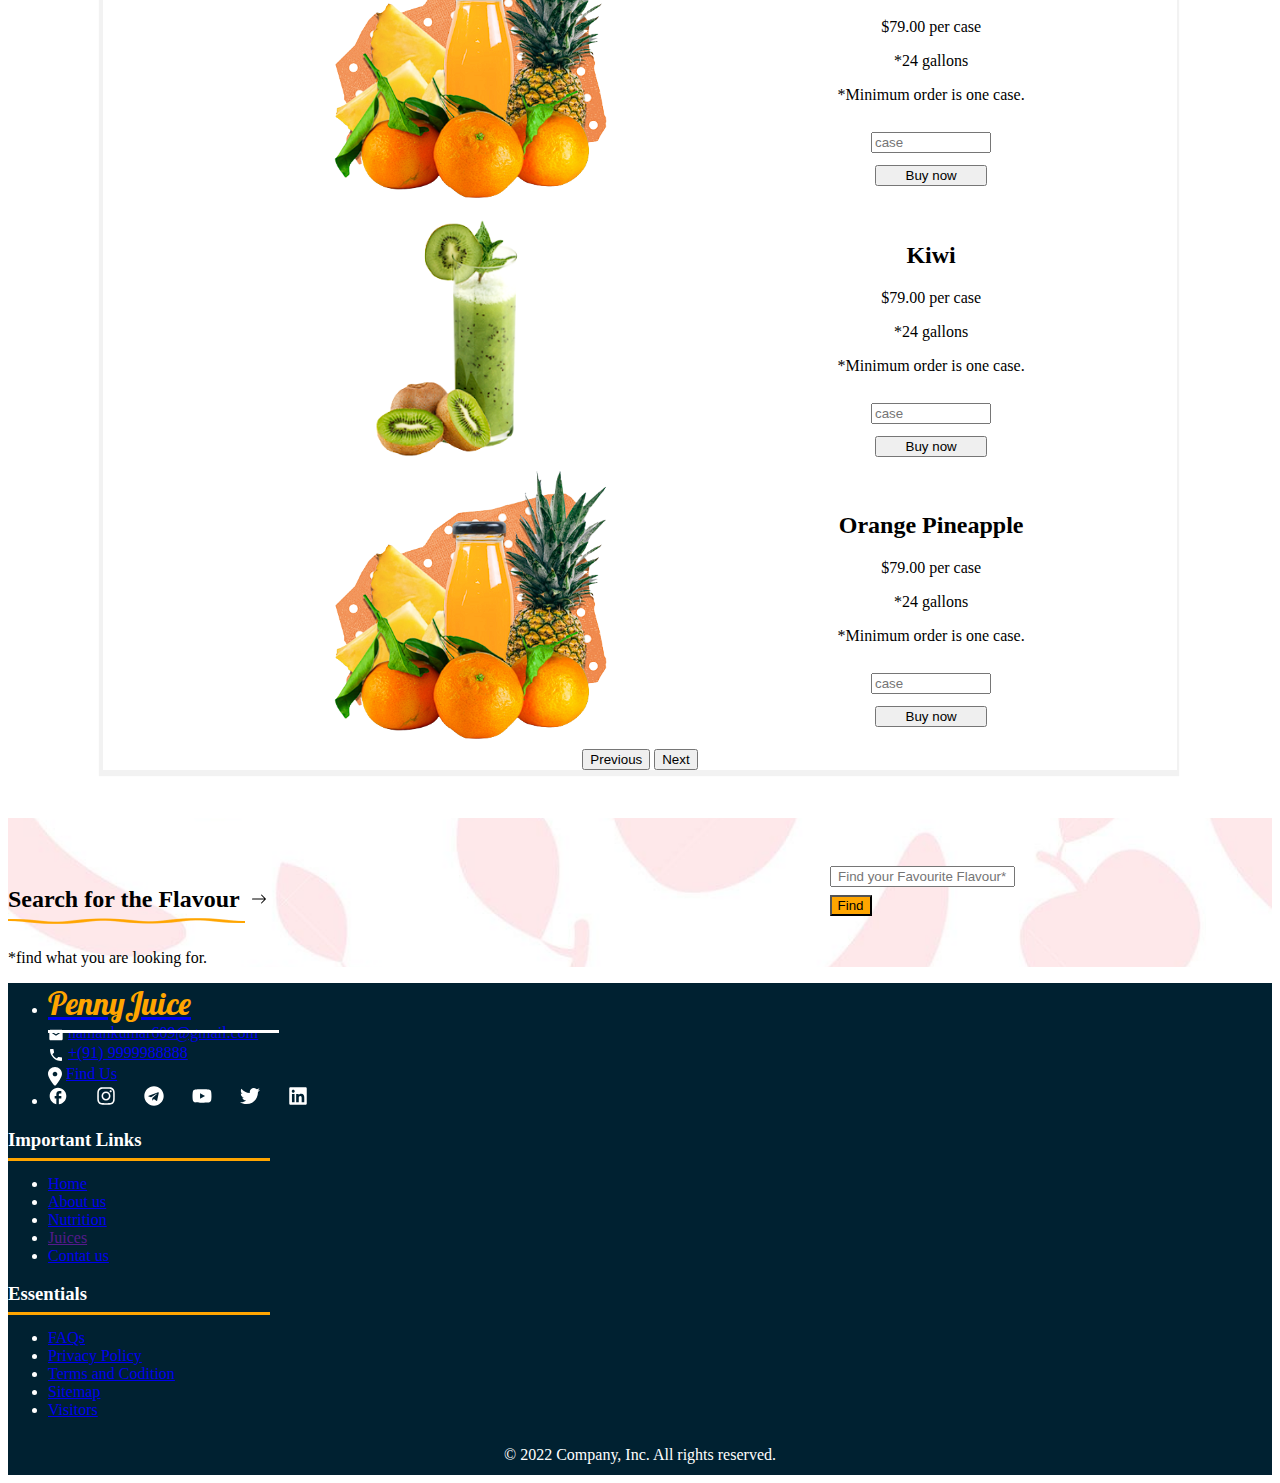
<file: PennyJuice/Our-juice.html>
<!DOCTYPE html>
<html lang="en">

<head>
    <meta charset="UTF-8">
    <meta name="viewport" content="width=device-width, initial-scale=1.0">
    <title>PennyJuice - Our Juices</title>
    <link href="https://cdn.jsdelivr.net/npm/bootstrap@5.3.1/dist/css/bootstrap.min.css" rel="stylesheet"
        integrity="sha384-4bw+/aepP/YC94hEpVNVgiZdgIC5+VKNBQNGCHeKRQN+PtmoHDEXuppvnDJzQIu9" crossorigin="anonymous">
    <link
        href="https://fonts.googleapis.com/css2?family=Bree+Serif&family=Josefin+Sans:ital,wght@1,100&family=Lobster&family=Open+Sans&family=Roboto:ital,wght@1,300&display=swap"
        rel="stylesheet">
    <link rel="stylesheet" href="css/style.css">
    <link rel="stylesheet" href="css/style_juice.css">

</head>

<body>

    <!--heading-->
    <section id="main-home">
        <header class="navbar navbar-expand-md navbar-light sticky-top box-shadow">
            <div class="container"><a class="navbar-brand me-2 me-xl-4 tilt-heading" href=""><span
                        class="fs-4 my-5 main-heading">Penny<br>Juice</span></a>
                <div class="top-left py-3">
                    <button class="navbar-toggler ms-auto collapsed my-3" type="button" data-bs-toggle="collapse"
                        data-bs-target="#navbarNav" aria-controls="navbarNav" aria-expanded="false"
                        aria-label="Toggle navigation"><span class="navbar-toggler-icon"></span></button>
                    <a class="ms-2 order-md-3 nav-link" href="" rel="noopener"><svg xmlns="http://www.w3.org/2000/svg"
                            height="1em"
                            viewBox="0 0 576 512"><!--! Font Awesome Free 6.4.2 by @fontawesome - https://fontawesome.com License - https://fontawesome.com/license (Commercial License) Copyright 2023 Fonticons, Inc. -->
                            <path
                                d="M0 24C0 10.7 10.7 0 24 0H69.5c22 0 41.5 12.8 50.6 32h411c26.3 0 45.5 25 38.6 50.4l-41 152.3c-8.5 31.4-37 53.3-69.5 53.3H170.7l5.4 28.5c2.2 11.3 12.1 19.5 23.6 19.5H488c13.3 0 24 10.7 24 24s-10.7 24-24 24H199.7c-34.6 0-64.3-24.6-70.7-58.5L77.4 54.5c-.7-3.8-4-6.5-7.9-6.5H24C10.7 48 0 37.3 0 24zM128 464a48 48 0 1 1 96 0 48 48 0 1 1 -96 0zm336-48a48 48 0 1 1 0 96 48 48 0 1 1 0-96z">
                            </path>
                        </svg>Cart</a>
                    <div class="navbar-collapse order-md-2 collapse" id="navbarNav">
                        <ul class="navbar-nav">
                            <li class="nav-item"><a class="nav-link" href="./index.html">Home</a>
                            </li>
                            <li class="nav-item"><a class="nav-link" href="">Our Juices</a></li>
                            <li class="nav-item"><a class="nav-link" href="./Nutrition.html">Nutrition</a></li>
                            <li class="nav-item"><a class="nav-link" href="./about-us.html">About Us</a></li>
                            <li class="nav-item"><a class="nav-link" href="./contact-us.html">Contact Us</a></li>
                        </ul>
                    </div>
                </div>
            </div>
        </header>
    </section>

    <!--juices-->
    <section id="juices">
        <div class="album mb-3 py-3 bg-body-tertiary">
            <div class="container">
                <div class="h2-head text-align">
                    <h2 id="juice-section" class="my-4 text-center">our juices
                        <img class="curve-wave"
                            src="[data-uri]">
                    </h2>
                    <div class="fruit-category my-4 py-3">
                        <div class="fr-categories-container">
                            <button class="fr-category-btn">
                                <div class="fr-categories">Top
                                </div>
                            </button>
                            <button class="fr-category-btn">
                                <div class="fr-categories">Trending
                                </div>
                            </button>
                            <button class="fr-category-btn">
                                <div class="fr-categories">Latest
                                </div>
                            </button>
                        </div>
                        <div class="fr-categories-container navigation-arrow">
                            <button class="nav-arrow prev-juice">
                                <span class="fr-categories">
                                    <svg xmlns="http://www.w3.org/2000/svg" width="16" height="16" fill="currentColor"
                                        class="bi bi-arrow-left" viewBox="0 0 16 16">
                                        <path fill-rule="evenodd"
                                            d="M15 8a.5.5 0 0 0-.5-.5H2.707l3.147-3.146a.5.5 0 1 0-.708-.708l-4 4a.5.5 0 0 0 0 .708l4 4a.5.5 0 0 0 .708-.708L2.707 8.5H14.5A.5.5 0 0 0 15 8z">
                                        </path>
                                    </svg>Prev
                                </span>
                            </button>
                            <button class="nav-arrow next-juice">
                                <span class="fr-categories">Next
                                    <svg xmlns="http://www.w3.org/2000/svg" width="16" height="16" fill="currentColor"
                                        class="bi bi-arrow-right" viewBox="0 0 16 16">
                                        <path fill-rule="evenodd"
                                            d="M1 8a.5.5 0 0 1 .5-.5h11.793l-3.147-3.146a.5.5 0 0 1 .708-.708l4 4a.5.5 0 0 1 0 .708l-4 4a.5.5 0 0 1-.708-.708L13.293 8.5H1.5A.5.5 0 0 1 1 8z">
                                        </path>
                                    </svg>
                                </span>
                            </button>
                        </div>
                    </div>
                </div>
                <div class="row row-cols-1 row-cols-sm-2 row-cols-md-4 g-3 my-5">
                    <div class="col">
                        <div class="card shadow-sm" id="jc-1">
                            <div class="fruit-image">
                                <img class="fruit-image-img" src="img/p-j_strawberry-juice.png" alt="Strawberry">
                            </div>
                            <div class="card-body1">
                                <div class="card-body">
                                    <h2 class="fruit-name">Strawberry</h2>
                                    <div class="descr-text card-pm">
                                        <div class="card-text text-left">$79.00 / case*</div>
                                        <div class="card-text text-left">*24 gallons</div>
                                    </div>
                                    <form>
                                        <div class="min-order card-pm">
                                            <span class="">*Minimum order is 1 case</span>
                                            <div class="text-align">
                                                <label for="case"></label>
                                                <input type="number" id="case" name="case" placeholder="case" min="1"
                                                    required="">
                                            </div>
                                        </div>
                                        <div class="card-bottom">
                                            <a href=""><button type="submit" class="btn-card-body">Buy now <span>
                                                        <svg xmlns="http://www.w3.org/2000/svg" width="16" height="16"
                                                            fill="#ffffff" class="bi bi-arrow-right"
                                                            viewBox="0 0 16 16">
                                                            <path fill-rule="evenodd"
                                                                d="M1 8a.5.5 0 0 1 .5-.5h11.793l-3.147-3.146a.5.5 0 0 1 .708-.708l4 4a.5.5 0 0 1 0 .708l-4 4a.5.5 0 0 1-.708-.708L13.293 8.5H1.5A.5.5 0 0 1 1 8z">
                                                            </path>
                                                        </svg></span></button>
                                            </a>
                                        </div>
                                    </form>
                                </div>
                            </div>
                        </div>
                    </div>
                    <div class="col mr-3" id="buy-orange">
                        <div class="card shadow-sm" id="jc-2">
                            <div class="fruit-image">
                                <img class="fruit-image-img" src="img/p-j_orange-juice.png" id="cat-img-2" alt="Orange">
                            </div>
                            <div class="card-body1">
                                <div class="card-body">
                                    <h2 class="fruit-name">Orange</h2>
                                    <div class="descr-text card-pm">
                                        <div class="card-text text-left">$79.00 / case*</div>
                                        <div class="card-text text-left">*24 gallons</div>
                                    </div>
                                    <form>
                                        <div class="min-order card-pm">
                                            <span class="">*Minimum order is 1 case</span>
                                            <div class="text-align">
                                                <label for="case"></label>
                                                <input type="number" name="case" id="case" placeholder="case" min="1"
                                                    required="">
                                            </div>
                                        </div>
                                        <div class="card-bottom">
                                            <a href=""><button type="submit" class="btn-card-body">Buy now <span>
                                                        <svg xmlns="http://www.w3.org/2000/svg" width="16" height="16"
                                                            fill="#ffffff" class="bi bi-arrow-right"
                                                            viewBox="0 0 16 16">
                                                            <path fill-rule="evenodd"
                                                                d="M1 8a.5.5 0 0 1 .5-.5h11.793l-3.147-3.146a.5.5 0 0 1 .708-.708l4 4a.5.5 0 0 1 0 .708l-4 4a.5.5 0 0 1-.708-.708L13.293 8.5H1.5A.5.5 0 0 1 1 8z">
                                                            </path>
                                                        </svg></span></button>
                                            </a>
                                        </div>
                                    </form>
                                </div>
                            </div>
                        </div>
                    </div>
                    <div class="col" id="buy-amla">
                        <div class="card shadow-sm" id="jc-3">
                            <div class="fruit-image">
                                <img class="fruit-image-img" src="img/p-j_amla-juice.png" alt="Amla">
                            </div>
                            <div class="card-body1">
                                <div class="card-body">
                                    <h2 class="fruit-name">Amla</h2>
                                    <div class="descr-text card-pm">
                                        <div class="card-text text-left">$79.00 / case*</div>
                                        <div class="card-text text-left">*24 gallons</div>
                                    </div>
                                    <form>
                                        <div class="min-order card-pm">
                                            <span class="">*Minimum order is 1 case</span>
                                            <div class="text-align">
                                                <label for="case"></label>
                                                <input type="number" id="case" name="case" placeholder="case" min="1"
                                                    required="">
                                            </div>
                                        </div>
                                        <div class="card-bottom">
                                            <a href=""><button type="submit" class="btn-card-body">Buy now <span>
                                                        <svg xmlns="http://www.w3.org/2000/svg" width="16" height="16"
                                                            fill="#ffffff" class="bi bi-arrow-right"
                                                            viewBox="0 0 16 16">
                                                            <path fill-rule="evenodd"
                                                                d="M1 8a.5.5 0 0 1 .5-.5h11.793l-3.147-3.146a.5.5 0 0 1 .708-.708l4 4a.5.5 0 0 1 0 .708l-4 4a.5.5 0 0 1-.708-.708L13.293 8.5H1.5A.5.5 0 0 1 1 8z">
                                                            </path>
                                                        </svg></span></button>
                                            </a>
                                        </div>
                                    </form>
                                </div>
                            </div>
                        </div>
                    </div>
                    <div class="col" id="buy-cranberry">
                        <div class="card shadow-sm" id="jc-4">
                            <div class="fruit-image">
                                <img class="fruit-image-img" src="img/p-j_craneberry-juice.png" alt="Cranberry">
                            </div>
                            <div class="card-body1">
                                <div class="card-body">
                                    <h2 class="fruit-name">Cranberry</h2>
                                    <div class="descr-text card-pm">
                                        <div class="card-text text-left">$79.00 / case*</div>
                                        <div class="card-text text-left">*24 gallons</div>
                                    </div>
                                    <form>
                                        <div class="min-order card-pm">
                                            <span class="">*Minimum order is 1 case</span>
                                            <div class="text-align">
                                                <label for="case"></label>
                                                <input type="number" name="case" id="case" placeholder="case" min="1"
                                                    required="">
                                            </div>
                                        </div>
                                        <div class="card-bottom">
                                            <a href=""><button type="submit" class="btn-card-body">Buy now <span>
                                                        <svg xmlns="http://www.w3.org/2000/svg" width="16" height="16"
                                                            fill="#ffffff" class="bi bi-arrow-right"
                                                            viewBox="0 0 16 16">
                                                            <path fill-rule="evenodd"
                                                                d="M1 8a.5.5 0 0 1 .5-.5h11.793l-3.147-3.146a.5.5 0 0 1 .708-.708l4 4a.5.5 0 0 1 0 .708l-4 4a.5.5 0 0 1-.708-.708L13.293 8.5H1.5A.5.5 0 0 1 1 8z">
                                                            </path>
                                                        </svg></span></button>
                                            </a>
                                        </div>
                                    </form>
                                </div>
                            </div>
                        </div>
                    </div>
                </div>
            </div>
        </div>
    </section>

    <!--trending juices slide-->
    <section class="testimony trending juices">
        <div id="carouselExampleIndicators" class="carousel slide">
            <div class="carousel-indicators">
                <button type="button" data-bs-target="#carouselExampleIndicators" data-bs-slide-to="0" class="active"
                    aria-label="Slide 1" aria-current="true"></button>
                <button type="button" data-bs-target="#carouselExampleIndicators" data-bs-slide-to="1"
                    aria-label="Slide 2" class=""></button>
                <button type="button" data-bs-target="#carouselExampleIndicators" data-bs-slide-to="2"
                    aria-label="Slide 3" class=""></button>
            </div>
            <div class="carousel-inner">
                <h3 class=" text-center my-5">
                    <div class="h3-line"></div>
                    <span>Trending</span>
                    <div class="h3-line"></div>
                </h3>
                <div class="carousel-item active">
                    <div class="tmnl-items">
                        <div class="img-container col-md-2">
                            <img src="img/p-juice-img5-removebg-preview.png" alt="Orange pineapple">
                        </div>
                        <div class="mt-center">
                            <div class="pe-md-7">
                                <div class="mb-2">
                                    <h2 class="mb-3">Orange Pineapple</h2>
                                    <p class="fs-4">$79.00 per case</p>
                                    <p class="fs-4">*24 gallons</p>
                                    <p class="fs-4">*Minimum order is one case.</p>
                                    <form class="form-tj">
                                        <label for="case"></label>
                                        <input type="number" name="case" id="case" placeholder="case" min="1"
                                            required="">
                                        <button type="submit" class="btn btn-primary">Buy now</button>
                                    </form>
                                </div>
                            </div>
                        </div>
                    </div>
                </div>
                <div class="carousel-item">
                    <div class="tmnl-items">
                        <div class="img-container col-md-2">
                            <img src="img/kiwi-juice.png" alt="kiwi juice">
                        </div>
                        <div class="mt-center">
                            <div class="pe-md-7">
                                <div class="mb-2">
                                    <h2 class="mb-3">Kiwi</h2>
                                    <p class="fs-4">$79.00 per case</p>
                                    <p class="fs-4">*24 gallons</p>
                                    <p class="fs-4">*Minimum order is one case.</p>
                                    <form class="form-tj">
                                        <label for="case"></label>
                                        <input type="number" name="case" id="case" placeholder="case" min="1"
                                            required="">
                                        <button type="submit" class="btn btn-primary">Buy now</button>
                                    </form>
                                </div>
                            </div>
                        </div>
                    </div>
                </div>
                <div class="carousel-item">
                    <div class="tmnl-items">
                        <div class="img-container col-md-2">
                            <img src="img/p-juice-img5-removebg-preview.png" alt="juices">
                        </div>
                        <div class="mt-center">
                            <div class="pe-md-7">
                                <div class="mb-2">
                                    <h2 class="mb-3">Orange Pineapple</h2>
                                    <p class="fs-4">$79.00 per case</p>
                                    <p class="fs-4">*24 gallons</p>
                                    <p class="fs-4">*Minimum order is one case.</p>
                                    <form class="form-tj">
                                        <label for="case"></label>
                                        <input type="number" name="case" id="case" placeholder="case" min="1"
                                            required="">
                                        <button type="submit" class="btn btn-primary">Buy now</button>
                                    </form>
                                </div>
                            </div>
                        </div>
                    </div>
                </div>
            </div>
            <button class="carousel-control-prev" type="button" data-bs-target="#carouselExampleIndicators"
                data-bs-slide="prev">
                <span class="carousel-control-prev-icon" aria-hidden="true"></span>
                <span class="visually-hidden">Previous</span>
            </button>
            <button class="carousel-control-next" type="button" data-bs-target="#carouselExampleIndicators"
                data-bs-slide="next">
                <span class="carousel-control-next-icon" aria-hidden="true"></span>
                <span class="visually-hidden">Next</span>
            </button>
        </div>
    </section>

    <!--section for search fruit-->
    <section id="subscribe" class="mt-5 py-2 fruit-search">
        <div class="container">
            <div class=" pt-xxl-2">
                <div class="col-xl-12 col-lg-12 col-md-12 col-sm-12">
                    <!--h2 class="h1 text-center">Get In Touch With Us</h2-->
                    <h2 class=" text-center my-5 subscribe-hm">
                        <div class="h2-line"></div>
                        <span class="search-heading">Search for the Flavour
                            <img class="curve-wave"
                                src="[data-uri]">
                        </span><svg xmlns="http://www.w3.org/2000/svg" width="16" height="16" fill="#ffffff"
                            class="bi bi-arrow-right" viewBox="0 0 16 16">
                            <path fill-rule="evenodd"
                                d="M1 8a.5.5 0 0 1 .5-.5h11.793l-3.147-3.146a.5.5 0 0 1 .708-.708l4 4a.5.5 0 0 1 0 .708l-4 4a.5.5 0 0 1-.708-.708L13.293 8.5H1.5A.5.5 0 0 1 1 8z">
                            </path>
                        </svg>
                        <div class="h2-line"></div>
                    </h2>
                    <form class="subscription-form position-relative validate" name="mc-embedded-subscribe-form">
                        <div class="d-flex flex-column">
                            <div class="position-relative w-100 mb-3 mb-sm-0 me-sm-3">
                                <label for="flavour"></label><input class="form-control form-control-lg" type="text"
                                    name="flavour" id="flavour" placeholder="Find your Favourite Flavour*" required="">
                            </div>
                            <button class="btn btn-primary shadow-primary btn-lg" type="submit"
                                name="subscribe">Find</button>
                        </div>
                        <!--real people should not fill this in and expect good things - do not remove this or risk form bot signups-->
                        <!--div style="position: absolute; left: -5000px;" aria-hidden="false">
                            <input class="subscription-form-antispam" type="text"
                                name="b_c7103e2c981361a6639545bd5_29ca296126" tabindex="-1">
                        </div-->

                        <!--div class="subscription-status position-absolute top-100 start-50 translate-middle-x"></div-->
                    </form>
                </div>
                <p class="text-center">*find what you are looking for.
                </p>
            </div>
        </div>
    </section>

    <!--footer-->
    <section class="footer">
        <div class="container">
            <footer>
                <div class="row justify-content-between pt-4">
                    <div class="col-12 col-md-4 mb-3 pb-3">
                        <ul class="nav flex-column">
                            <li class="footer-item mb-2"><a href="#" area-current="page"
                                    class="nav-link  p-0 text-muted b-name"><span
                                        class="top-left-footer">PennyJuice</span></a></li>
                            <li class="footer-item mb-2 flex-item"><a href="mailto:namank609@gmail.com"
                                    class="nav-link p-0 text-muted">namankumar609@gmail.com</a>
                                <svg stroke="currentColor" fill="currentColor" stroke-width="0" viewBox="0 0 24 24"
                                    height="1em" width="1em" xmlns="http://www.w3.org/2000/svg">
                                    <path fill="none" d="M0 0h24v24H0z"></path>
                                    <path
                                        d="M20 4H4c-1.1 0-1.99.9-1.99 2L2 18c0 1.1.9 2 2 2h16c1.1 0 2-.9 2-2V6c0-1.1-.9-2-2-2zm0 4l-8 5-8-5V6l8 5 8-5v2z">
                                    </path>
                                </svg>
                            </li>
                            <li class="footer-item mb-2 flex-item"><a href="tel:+9999988888"
                                    class="nav-link p-0 text-muted">+(91) 9999988888</a>
                                <svg stroke="currentColor" fill="currentColor" stroke-width="0" viewBox="0 0 24 24"
                                    height="1em" width="1em" xmlns="http://www.w3.org/2000/svg">
                                    <path fill="none" d="M0 0h24v24H0z"></path>
                                    <path
                                        d="M6.62 10.79c1.44 2.83 3.76 5.14 6.59 6.59l2.2-2.2c.27-.27.67-.36 1.02-.24 1.12.37 2.33.57 3.57.57.55 0 1 .45 1 1V20c0 .55-.45 1-1 1-9.39 0-17-7.61-17-17 0-.55.45-1 1-1h3.5c.55 0 1 .45 1 1 0 1.25.2 2.45.57 3.57.11.35.03.74-.25 1.02l-2.2 2.2z">
                                    </path>
                                </svg>
                            </li>
                            <li class="footer-item mb-2 flex-item"><a href="#" class="nav-link p-0 text-muted">Find
                                    Us</a>
                                <svg xmlns="http://www.w3.org/2000/svg" viewBox="0 0 384 512"
                                    style="width: calc(0.5rem + 6px);">
                                    <path
                                        d="M168.3 499.2C116.1 435 0 279.4 0 192C0 85.96 85.96 0 192 0C298 0 384 85.96 384 192C384 279.4 267 435 215.7 499.2C203.4 514.5 180.6 514.5 168.3 499.2H168.3zM192 256C227.3 256 256 227.3 256 192C256 156.7 227.3 128 192 128C156.7 128 128 156.7 128 192C128 227.3 156.7 256 192 256z">
                                    </path>
                                </svg>
                            </li>
                            <li class="footer-item mb-2">
                                <div class="social-icon">
                                    <a href="" class="nav-link p-0 text-muted">
                                        <svg stroke="currentColor" fill="currentColor" stroke-width="0"
                                            viewBox="0 0 24 24" height="1em" width="1em"
                                            xmlns="http://www.w3.org/2000/svg">
                                            <path fill="none" d="M0 0h24v24H0z"></path>
                                            <path
                                                d="M22 12c0-5.52-4.48-10-10-10S2 6.48 2 12c0 4.84 3.44 8.87 8 9.8V15H8v-3h2V9.5C10 7.57 11.57 6 13.5 6H16v3h-2c-.55 0-1 .45-1 1v2h3v3h-3v6.95c5.05-.5 9-4.76 9-9.95z">
                                            </path>
                                        </svg>
                                    </a>
                                    <a href="" class="nav-link p-0 text-muted">
                                        <svg stroke="currentColor" fill="currentColor" stroke-width="0"
                                            viewBox="0 0 448 512" height="1em" width="1em"
                                            xmlns="http://www.w3.org/2000/svg">
                                            <path
                                                d="M224.1 141c-63.6 0-114.9 51.3-114.9 114.9s51.3 114.9 114.9 114.9S339 319.5 339 255.9 287.7 141 224.1 141zm0 189.6c-41.1 0-74.7-33.5-74.7-74.7s33.5-74.7 74.7-74.7 74.7 33.5 74.7 74.7-33.6 74.7-74.7 74.7zm146.4-194.3c0 14.9-12 26.8-26.8 26.8-14.9 0-26.8-12-26.8-26.8s12-26.8 26.8-26.8 26.8 12 26.8 26.8zm76.1 27.2c-1.7-35.9-9.9-67.7-36.2-93.9-26.2-26.2-58-34.4-93.9-36.2-37-2.1-147.9-2.1-184.9 0-35.8 1.7-67.6 9.9-93.9 36.1s-34.4 58-36.2 93.9c-2.1 37-2.1 147.9 0 184.9 1.7 35.9 9.9 67.7 36.2 93.9s58 34.4 93.9 36.2c37 2.1 147.9 2.1 184.9 0 35.9-1.7 67.7-9.9 93.9-36.2 26.2-26.2 34.4-58 36.2-93.9 2.1-37 2.1-147.8 0-184.8zM398.8 388c-7.8 19.6-22.9 34.7-42.6 42.6-29.5 11.7-99.5 9-132.1 9s-102.7 2.6-132.1-9c-19.6-7.8-34.7-22.9-42.6-42.6-11.7-29.5-9-99.5-9-132.1s-2.6-102.7 9-132.1c7.8-19.6 22.9-34.7 42.6-42.6 29.5-11.7 99.5-9 132.1-9s102.7-2.6 132.1 9c19.6 7.8 34.7 22.9 42.6 42.6 11.7 29.5 9 99.5 9 132.1s2.7 102.7-9 132.1z">
                                            </path>
                                        </svg>
                                    </a><a href="" class="nav-link p-0 text-muted">
                                        <svg stroke="currentColor" fill="currentColor" stroke-width="0"
                                            viewBox="0 0 496 512" height="1em" width="1em"
                                            xmlns="http://www.w3.org/2000/svg">
                                            <path
                                                d="M248 8C111 8 0 119 0 256s111 248 248 248 248-111 248-248S385 8 248 8zm121.8 169.9l-40.7 191.8c-3 13.6-11.1 16.9-22.4 10.5l-62-45.7-29.9 28.8c-3.3 3.3-6.1 6.1-12.5 6.1l4.4-63.1 114.9-103.8c5-4.4-1.1-6.9-7.7-2.5l-142 89.4-61.2-19.1c-13.3-4.2-13.6-13.3 2.8-19.7l239.1-92.2c11.1-4 20.8 2.7 17.2 19.5z">
                                            </path>
                                        </svg>
                                    </a><a href="" class="nav-link p-0 text-muted">
                                        <svg stroke="currentColor" fill="currentColor" stroke-width="0"
                                            viewBox="0 0 576 512" height="1em" width="1em"
                                            xmlns="http://www.w3.org/2000/svg">
                                            <path
                                                d="M549.655 124.083c-6.281-23.65-24.787-42.276-48.284-48.597C458.781 64 288 64 288 64S117.22 64 74.629 75.486c-23.497 6.322-42.003 24.947-48.284 48.597-11.412 42.867-11.412 132.305-11.412 132.305s0 89.438 11.412 132.305c6.281 23.65 24.787 41.5 48.284 47.821C117.22 448 288 448 288 448s170.78 0 213.371-11.486c23.497-6.321 42.003-24.171 48.284-47.821 11.412-42.867 11.412-132.305 11.412-132.305s0-89.438-11.412-132.305zm-317.51 213.508V175.185l142.739 81.205-142.739 81.201z">
                                            </path>
                                        </svg>
                                    </a><a href="" class="nav-link p-0 text-muted">
                                        <svg stroke="currentColor" fill="currentColor" stroke-width="0"
                                            viewBox="0 0 512 512" height="1em" width="1em"
                                            xmlns="http://www.w3.org/2000/svg">
                                            <path
                                                d="M459.37 151.716c.325 4.548.325 9.097.325 13.645 0 138.72-105.583 298.558-298.558 298.558-59.452 0-114.68-17.219-161.137-47.106 8.447.974 16.568 1.299 25.34 1.299 49.055 0 94.213-16.568 130.274-44.832-46.132-.975-84.792-31.188-98.112-72.772 6.498.974 12.995 1.624 19.818 1.624 9.421 0 18.843-1.3 27.614-3.573-48.081-9.747-84.143-51.98-84.143-102.985v-1.299c13.969 7.797 30.214 12.67 47.431 13.319-28.264-18.843-46.781-51.005-46.781-87.391 0-19.492 5.197-37.36 14.294-52.954 51.655 63.675 129.3 105.258 216.365 109.807-1.624-7.797-2.599-15.918-2.599-24.04 0-57.828 46.782-104.934 104.934-104.934 30.213 0 57.502 12.67 76.67 33.137 23.715-4.548 46.456-13.32 66.599-25.34-7.798 24.366-24.366 44.833-46.132 57.827 21.117-2.273 41.584-8.122 60.426-16.243-14.292 20.791-32.161 39.308-52.628 54.253z">
                                            </path>
                                        </svg>
                                    </a><a href="" class="nav-link p-0 text-muted">
                                        <svg stroke="currentColor" fill="currentColor" stroke-width="0"
                                            viewBox="0 0 448 512" height="1em" width="1em"
                                            xmlns="http://www.w3.org/2000/svg">
                                            <path
                                                d="M416 32H31.9C14.3 32 0 46.5 0 64.3v383.4C0 465.5 14.3 480 31.9 480H416c17.6 0 32-14.5 32-32.3V64.3c0-17.8-14.4-32.3-32-32.3zM135.4 416H69V202.2h66.5V416zm-33.2-243c-21.3 0-38.5-17.3-38.5-38.5S80.9 96 102.2 96c21.2 0 38.5 17.3 38.5 38.5 0 21.3-17.2 38.5-38.5 38.5zm282.1 243h-66.4V312c0-24.8-.5-56.7-34.5-56.7-34.6 0-39.9 27-39.9 54.9V416h-66.4V202.2h63.7v29.2h.9c8.9-16.8 30.6-34.5 62.9-34.5 67.2 0 79.7 44.3 79.7 101.9V416z">
                                            </path>
                                        </svg>
                                    </a>
                                </div>
                            </li>
                        </ul>
                    </div>

                    <div class="col-12 col-md-4 mb-3 pb-3">
                        <h3>Important Links</h3>
                        <ul class="nav flex-column">
                            <li class="footer-item mb-2"><a href="./index.html" class="nav-link p-0 text-muted">Home</a>
                            </li>
                            <li class="footer-item mb-2"><a href="./about-us.html" class="nav-link p-0 text-muted">About
                                    us</a></li>
                            <li class="footer-item mb-2"><a href="./Nutrition.html"
                                    class="nav-link p-0 text-muted">Nutrition</a></li>
                            <li class="footer-item mb-2"><a href=""
                                    class="nav-link p-0 text-muted">Juices</a></li>
                            <li class="footer-item mb-2"><a href="./contact-us.html"
                                    class="nav-link p-0 text-muted">Contat us</a></li>
                        </ul>
                    </div>

                    <div class="col-12 col-md-4 mb-3">
                        <h3>Essentials</h3>
                        <ul class="nav flex-column">
                            <li class="footer-item mb-2"><a href="#" class="nav-link p-0 text-muted">FAQs</a></li>
                            <li class="footer-item mb-2"><a href="#" class="nav-link p-0 text-muted">Privacy Policy</a>
                            </li>
                            <li class="footer-item mb-2"><a href="#" class="nav-link p-0 text-muted">Terms and
                                    Codition</a></li>
                            <li class="footer-item mb-2"><a href="#" class="nav-link p-0 text-muted">Sitemap</a></li>
                            <li class="footer-item mb-2"><a href="#" class="nav-link p-0 text-muted">Visitors</a></li>
                        </ul>
                    </div>


                </div>

                <div class="d-flex flex-column flex-sm-row justify-content-center border-top">
                    <p class="footer-para">© 2022 Company, Inc. All rights reserved.</p>

                </div>
            </footer>
        </div>
    </section>


</body>



<script src="https://cdn.jsdelivr.net/npm/bootstrap@5.3.1/dist/js/bootstrap.bundle.min.js"
    integrity="sha384-HwwvtgBNo3bZJJLYd8oVXjrBZt8cqVSpeBNS5n7C8IVInixGAoxmnlMuBnhbgrkm"
    crossorigin="anonymous"></script>

</html>
</file>
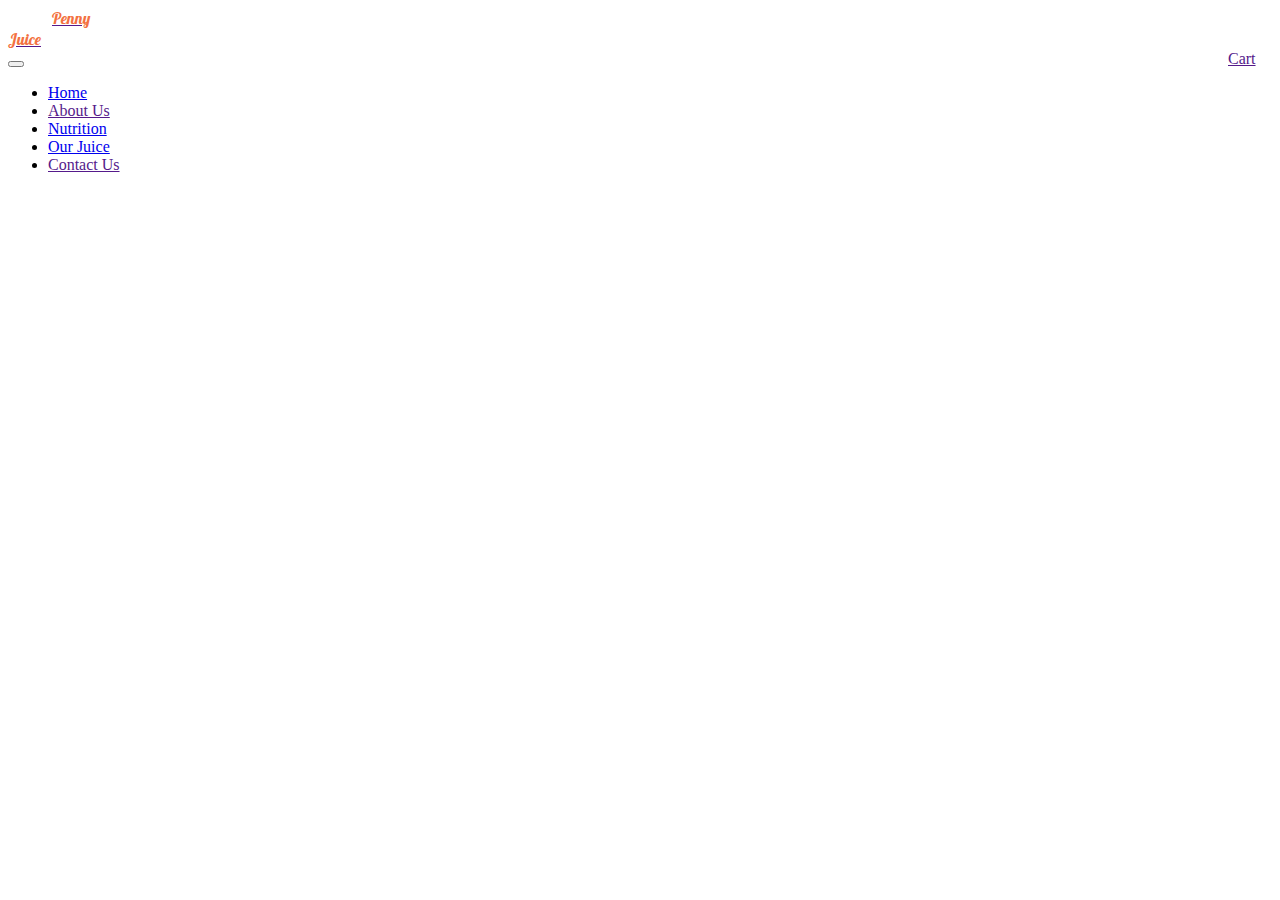
<file: PennyJuice/index/about-us.html>
<!DOCTYPE html>
<html lang="en">

<head>
    <meta charset="UTF-8">
    <meta name="viewport" content="width=device-width, initial-scale=1.0">
    <title>PennyJuice - Juice yoy love.</title>
    <link href="https://cdn.jsdelivr.net/npm/bootstrap@5.3.1/dist/css/bootstrap.min.css" rel="stylesheet"
        integrity="sha384-4bw+/aepP/YC94hEpVNVgiZdgIC5+VKNBQNGCHeKRQN+PtmoHDEXuppvnDJzQIu9" crossorigin="anonymous">
    <link
        href="https://fonts.googleapis.com/css2?family=Bree+Serif&family=Josefin+Sans:ital,wght@1,100&family=Lobster&family=Open+Sans&family=Roboto:ital,wght@1,300&display=swap"
        rel="stylesheet">
</head>

<style>
    /*header section*/
    .tilt-heading {
        transform: rotate(-18deg) scale(2.5);
        line-height: 20px;
        margin-block-start: 21px;
        margin-inline-start: 44px;
    }

    .main-heading {
        font-family: 'Lobster', cursive;
        color: rgb(243, 113, 65);
    }

    @media screen and (max-width: 768px) {

        .top-left {
            display: flex;
            flex-direction: column-reverse;
        }

        .navbar-collapse {
            flex-basis: 100%;
            flex-grow: 1;
            align-items: center;
            width: 100%;
            background-color: trasnparent;
            position: absolute;
            width: 100%;
            border-top: 1px solid black;
            top: calc(65% + 3rem);
            transition: all 0.4s;
            left: 0;
            text-align: center;
        }

        .tilt-heading {
            margin-block-end: 22px;
            margin-block-start: initial;
        }

        .container,
        .container-md,
        .container-sm {
            max-width: 100%;
        }

    }

    /*cart and it's logo will always extreme right */
    @media screen and (min-width: 768px) {
        a.btn.btn-primary.btn-sm.rounded-pill.ms-2.order-md-3 {
            position: relative;
            left: calc(100% - 4rem);
        }

    }
</style>




<body>
    <header class="navbar navbar-expand-md navbar-light fixed-top container">
        <div class="container"><a class="navbar-brand me-2 me-xl-4 tilt-heading" href=""><span
                    class="fs-4 my-5 main-heading">Penny<br>Juice</span></a>
            <div class="top-left py-3">
                <button class="navbar-toggler ms-auto collapsed my-3" type="button" data-bs-toggle="collapse"
                    data-bs-target="#navbarNav" aria-controls="navbarNav" aria-expanded="false"
                    aria-label="Toggle navigation"><span class="navbar-toggler-icon"></span></button>
                <a class="btn btn-primary btn-sm rounded-pill ms-2 order-md-3" href="" target="_blank" rel="noopener"><i
                        class="fi-cart fs-base me-2"></i>Cart</a>
                <div class="navbar-collapse order-md-2 collapse" id="navbarNav">
                    <ul class="navbar-nav">
                        <li class="nav-item"><a class="nav-link" href="./home.html">Home</a>
                        </li>
                        <li class="nav-item"><a class="nav-link" href="">About Us</a></li>
                        <li class="nav-item"><a class="nav-link" href="./Nutrition.html">Nutrition</a></li>
                        <li class="nav-item"><a class="nav-link" href="./Our-juice.html">Our Juice</a></li>
                        <li class="nav-item"><a class="nav-link" href="">Contact Us</a></li>
                    </ul>
                </div>
            </div>
        </div>
    </header>

</body>



<script src="https://cdn.jsdelivr.net/npm/bootstrap@5.3.1/dist/js/bootstrap.bundle.min.js"
    integrity="sha384-HwwvtgBNo3bZJJLYd8oVXjrBZt8cqVSpeBNS5n7C8IVInixGAoxmnlMuBnhbgrkm"
    crossorigin="anonymous"></script>

</html>
</file>
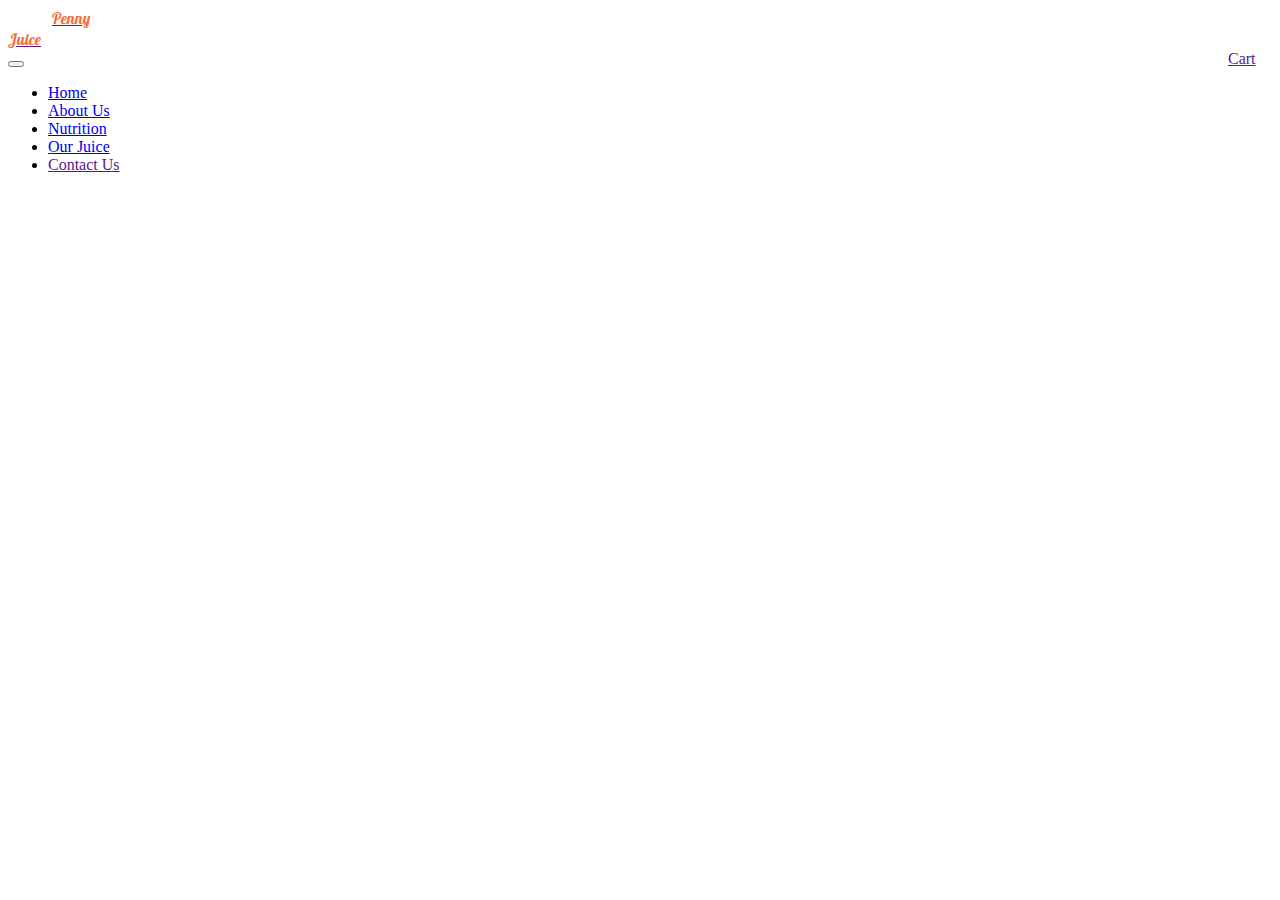
<file: PennyJuice/index/contact-us.html>
<!DOCTYPE html>
<html lang="en">

<head>
    <meta charset="UTF-8">
    <meta name="viewport" content="width=device-width, initial-scale=1.0">
    <title>PennyJuice - Juice yoy love.</title>
    <link href="https://cdn.jsdelivr.net/npm/bootstrap@5.3.1/dist/css/bootstrap.min.css" rel="stylesheet"
        integrity="sha384-4bw+/aepP/YC94hEpVNVgiZdgIC5+VKNBQNGCHeKRQN+PtmoHDEXuppvnDJzQIu9" crossorigin="anonymous">
    <link
        href="https://fonts.googleapis.com/css2?family=Bree+Serif&family=Josefin+Sans:ital,wght@1,100&family=Lobster&family=Open+Sans&family=Roboto:ital,wght@1,300&display=swap"
        rel="stylesheet">
</head>

<style>
    /*header section*/
    .tilt-heading {
        transform: rotate(-18deg) scale(2.5);
        line-height: 20px;
        margin-block-start: 21px;
        margin-inline-start: 44px;
    }

    .main-heading {
        font-family: 'Lobster', cursive;
        color: rgb(243, 113, 65);
    }

    @media screen and (max-width: 768px) {

        .top-left {
            display: flex;
            flex-direction: column-reverse;
        }

        .navbar-collapse {
            flex-basis: 100%;
            flex-grow: 1;
            align-items: center;
            width: 100%;
            background-color: trasnparent;
            position: absolute;
            width: 100%;
            border-top: 1px solid black;
            top: calc(65% + 3rem);
            transition: all 0.4s;
            left: 0;
            text-align: center;
        }

        .tilt-heading {
            margin-block-end: 22px;
            margin-block-start: initial;
        }

        .container,
        .container-md,
        .container-sm {
            max-width: 100%;
        }

    }

    /*cart and it's logo will always extreme right */
    @media screen and (min-width: 768px) {
        a.btn.btn-primary.btn-sm.rounded-pill.ms-2.order-md-3 {
            position: relative;
            left: calc(100% - 4rem);
        }

    }
</style>




<body>
    <header class="navbar navbar-expand-md navbar-light fixed-top container">
        <div class="container"><a class="navbar-brand me-2 me-xl-4 tilt-heading" href=""><span
                    class="fs-4 my-5 main-heading">Penny<br>Juice</span></a>
            <div class="top-left py-3">
                <button class="navbar-toggler ms-auto collapsed my-3" type="button" data-bs-toggle="collapse"
                    data-bs-target="#navbarNav" aria-controls="navbarNav" aria-expanded="false"
                    aria-label="Toggle navigation"><span class="navbar-toggler-icon"></span></button>
                <a class="btn btn-primary btn-sm rounded-pill ms-2 order-md-3" href="" target="_blank" rel="noopener"><i
                        class="fi-cart fs-base me-2"></i>Cart</a>
                <div class="navbar-collapse order-md-2 collapse" id="navbarNav">
                    <ul class="navbar-nav">
                        <li class="nav-item"><a class="nav-link" href="./home.html">Home</a>
                        </li>
                        <li class="nav-item"><a class="nav-link" href="./about-us.html">About Us</a></li>
                        <li class="nav-item"><a class="nav-link" href="./Nutrition.html">Nutrition</a></li>
                        <li class="nav-item"><a class="nav-link" href="./Our-juice.html">Our Juice</a></li>
                        <li class="nav-item"><a class="nav-link" href="">Contact Us</a></li>
                    </ul>
                </div>
            </div>
        </div>
    </header>

</body>



<script src="https://cdn.jsdelivr.net/npm/bootstrap@5.3.1/dist/js/bootstrap.bundle.min.js"
    integrity="sha384-HwwvtgBNo3bZJJLYd8oVXjrBZt8cqVSpeBNS5n7C8IVInixGAoxmnlMuBnhbgrkm"
    crossorigin="anonymous"></script>

</html>
</file>
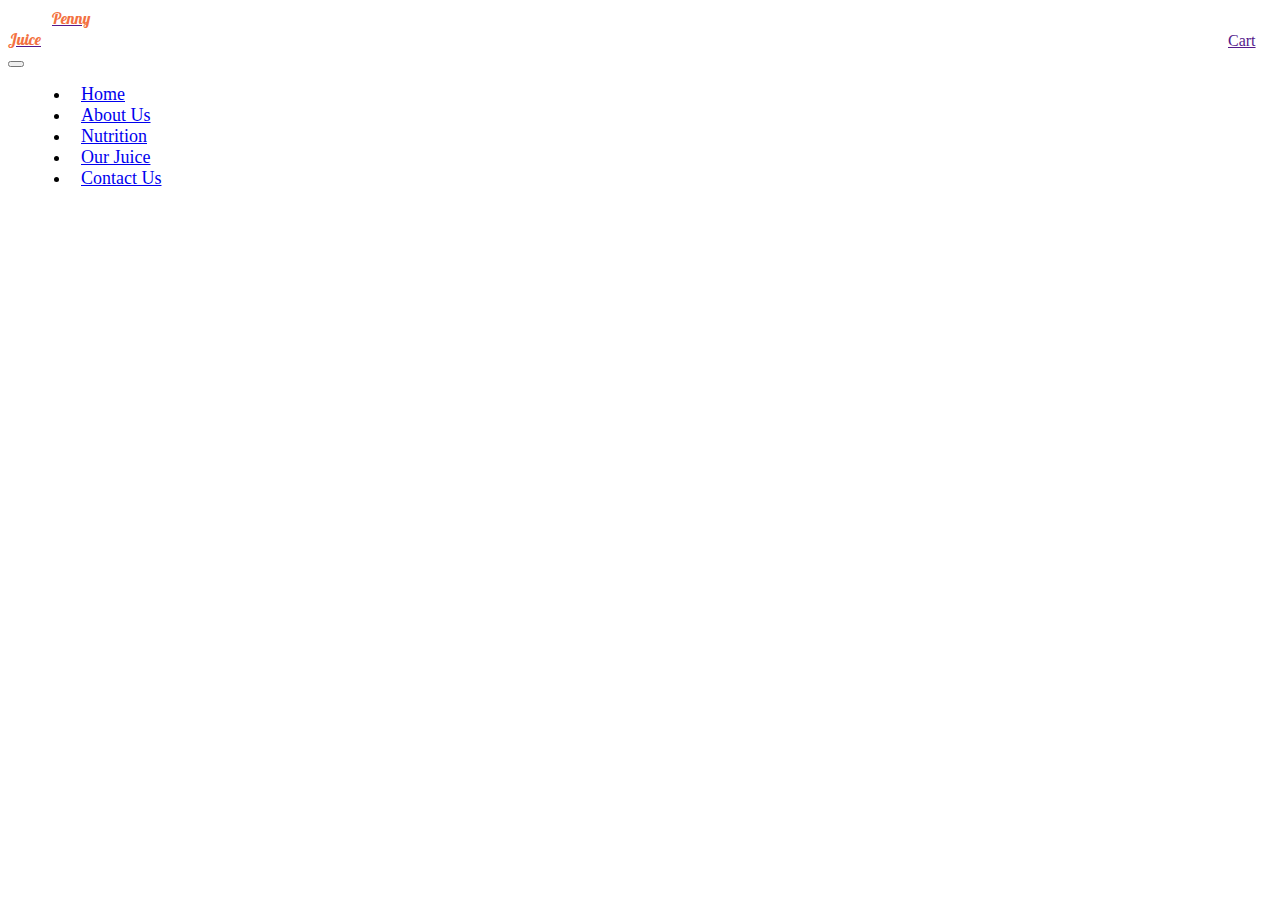
<file: PennyJuice/index/home.html>
<!DOCTYPE html>
<html lang="en">

<head>
    <meta charset="UTF-8">
    <meta name="viewport" content="width=device-width, initial-scale=1.0">
    <title>PennyJuice - Juice yoy love.</title>
    <link href="https://cdn.jsdelivr.net/npm/bootstrap@5.3.1/dist/css/bootstrap.min.css" rel="stylesheet"
        integrity="sha384-4bw+/aepP/YC94hEpVNVgiZdgIC5+VKNBQNGCHeKRQN+PtmoHDEXuppvnDJzQIu9" crossorigin="anonymous">
    <link
        href="https://fonts.googleapis.com/css2?family=Bree+Serif&family=Josefin+Sans:ital,wght@1,100&family=Lobster&family=Open+Sans&family=Roboto:ital,wght@1,300&display=swap"
        rel="stylesheet">
</head>

<style>
    /*header section*/
    .tilt-heading {
        transform: rotate(-18deg) scale(2.5);
        line-height: 20px;
        margin-block-start: 21px;
        margin-inline-start: 44px;
    }

    .main-heading {
        font-family: 'Lobster', cursive;
        color: rgb(243, 113, 65);
    }

    .nav-item{
        margin: 0 22px;
    }

    .navbar-nav li:nth-child(5) {
        margin-right: 0;
    }

    .nav-item a {
        font-size: 18px;
        padding: 0 11px;
    }

    .navbar-nav li a:nth-child(5) {
        padding-right: 0;
    }

    @media screen and (max-width: 768px) {

        .top-left {
            display: flex;
            flex-direction: column-reverse;
        }

        .navbar-collapse {
            flex-basis: 100%;
            flex-grow: 1;
            align-items: center;
            width: 100%;
            background-color: trasnparent;
            position: absolute;
            width: 100%;
            border-top: 1px solid black;
            top: calc(65% + 3rem);
            transition: all 0.4s;
            left: 0;
            text-align: center;
        }

        .tilt-heading {
            margin-block-end: 22px;
            margin-block-start: initial;
        }

        .container,
        .container-md,
        .container-sm {
            max-width: 100%;
        }

    }

    /*cart and it's logo will always extreme right */
    @media (min-width: 1400px) {

        .container,
        .container-lg,
        .container-md,
        .container-sm,
        .container-xl,
        .container-xxl {
            max-width: 1205px;
        }
    }

    @media screen and (min-width: 768px) {
        a.btn.btn-primary.btn-sm.rounded-pill.ms-2.order-md-3 {
            position: relative;
            left: calc(100% - 4rem);
            bottom: 18px;
        }

    }
</style>




<body>
    <header class="navbar navbar-expand-md navbar-light fixed-top container">
        <div class="container"><a class="navbar-brand me-2 me-xl-4 tilt-heading" href=""><span
                    class="fs-4 my-5 main-heading">Penny<br>Juice</span></a>
            <div class="top-left py-3">
                <button class="navbar-toggler ms-auto collapsed my-3" type="button" data-bs-toggle="collapse"
                    data-bs-target="#navbarNav" aria-controls="navbarNav" aria-expanded="false"
                    aria-label="Toggle navigation"><span class="navbar-toggler-icon"></span></button>
                <a class="btn btn-primary btn-sm rounded-pill ms-2 order-md-3" href="" target="_blank" rel="noopener"><i
                        class="fi-cart fs-base me-2"></i>Cart</a>
                <div class="navbar-collapse order-md-2 collapse" id="navbarNav">
                    <ul class="navbar-nav">
                        <li class="nav-item"><a class="nav-link" href="#" role="button" data-bs-toggle="dropdown"
                                aria-expanded="false">Home</a>
                        </li>
                        <li class="nav-item"><a class="nav-link" href="./about-us.html">About Us</a></li>
                        <li class="nav-item"><a class="nav-link" href="./Nutrition.html">Nutrition</a></li>
                        <li class="nav-item"><a class="nav-link" href="./Our-juice.html">Our Juice</a></li>
                        <li class="nav-item"><a class="nav-link" href="./contact-us.html">Contact Us</a></li>
                    </ul>
                </div>
            </div>
        </div>
    </header>

</body>



<script src="https://cdn.jsdelivr.net/npm/bootstrap@5.3.1/dist/js/bootstrap.bundle.min.js"
    integrity="sha384-HwwvtgBNo3bZJJLYd8oVXjrBZt8cqVSpeBNS5n7C8IVInixGAoxmnlMuBnhbgrkm"
    crossorigin="anonymous"></script>

</html>
</file>
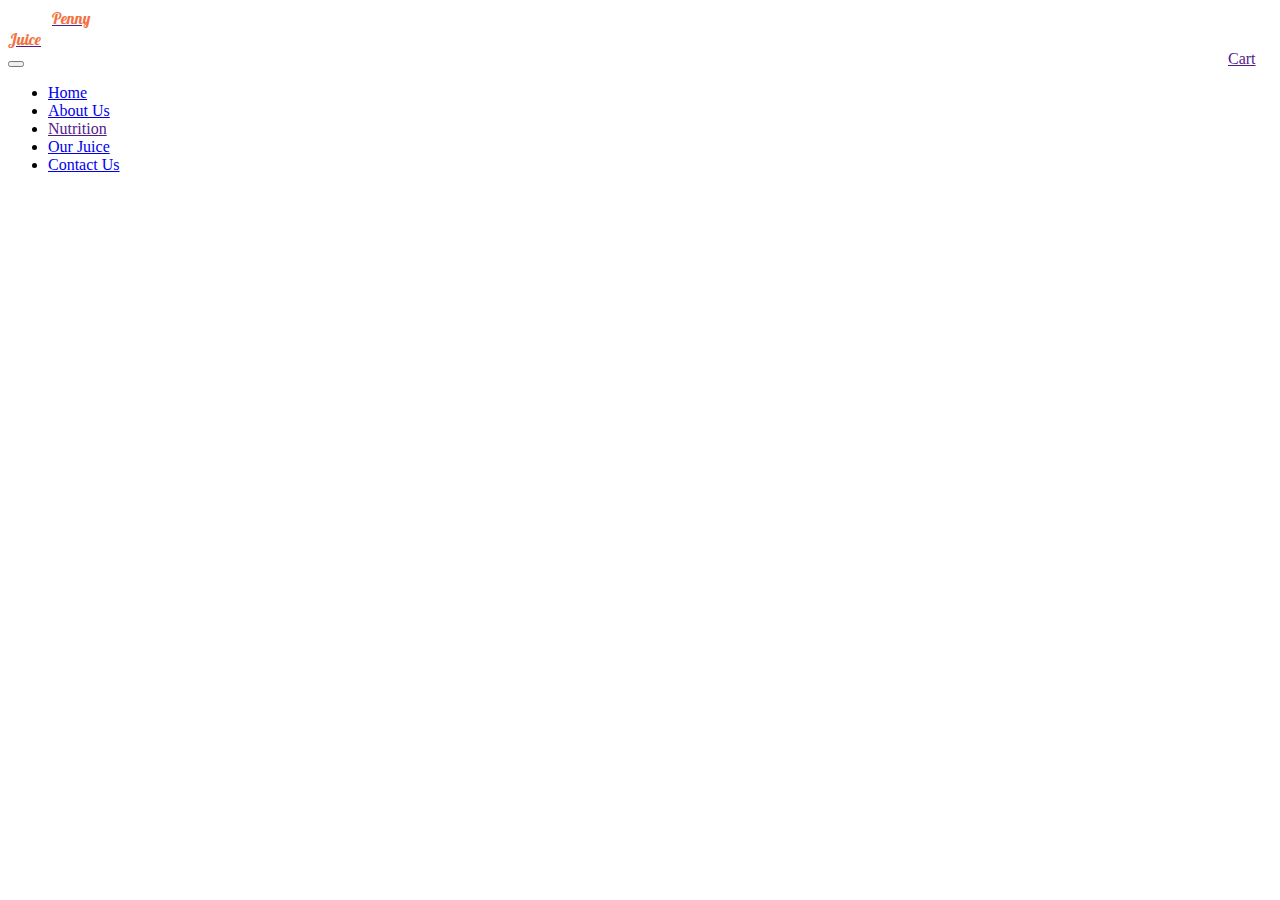
<file: PennyJuice/index/Nutrition.html>
<!DOCTYPE html>
<html lang="en">

<head>
    <meta charset="UTF-8">
    <meta name="viewport" content="width=device-width, initial-scale=1.0">
    <title>PennyJuice - Juice yoy love.</title>
    <link href="https://cdn.jsdelivr.net/npm/bootstrap@5.3.1/dist/css/bootstrap.min.css" rel="stylesheet"
        integrity="sha384-4bw+/aepP/YC94hEpVNVgiZdgIC5+VKNBQNGCHeKRQN+PtmoHDEXuppvnDJzQIu9" crossorigin="anonymous">
    <link
        href="https://fonts.googleapis.com/css2?family=Bree+Serif&family=Josefin+Sans:ital,wght@1,100&family=Lobster&family=Open+Sans&family=Roboto:ital,wght@1,300&display=swap"
        rel="stylesheet">
</head>

<style>
    /*header section*/
    .tilt-heading {
        transform: rotate(-18deg) scale(2.5);
        line-height: 20px;
        margin-block-start: 21px;
        margin-inline-start: 44px;
    }

    .main-heading {
        font-family: 'Lobster', cursive;
        color: rgb(243, 113, 65);
    }

    @media screen and (max-width: 768px) {

        .top-left {
            display: flex;
            flex-direction: column-reverse;
        }

        .navbar-collapse {
            flex-basis: 100%;
            flex-grow: 1;
            align-items: center;
            width: 100%;
            background-color: trasnparent;
            position: absolute;
            width: 100%;
            border-top: 1px solid black;
            top: calc(65% + 3rem);
            transition: all 0.4s;
            left: 0;
            text-align: center;
        }

        .tilt-heading {
            margin-block-end: 22px;
            margin-block-start: initial;
        }

        .container,
        .container-md,
        .container-sm {
            max-width: 100%;
        }

    }

    /*cart and it's logo will always extreme right */
    @media screen and (min-width: 768px) {
        a.btn.btn-primary.btn-sm.rounded-pill.ms-2.order-md-3 {
            position: relative;
            left: calc(100% - 4rem);
        }

    }
</style>




<body>
    <header class="navbar navbar-expand-md navbar-light fixed-top container">
        <div class="container"><a class="navbar-brand me-2 me-xl-4 tilt-heading" href=""><span
                    class="fs-4 my-5 main-heading">Penny<br>Juice</span></a>
            <div class="top-left py-3">
                <button class="navbar-toggler ms-auto collapsed my-3" type="button" data-bs-toggle="collapse"
                    data-bs-target="#navbarNav" aria-controls="navbarNav" aria-expanded="false"
                    aria-label="Toggle navigation"><span class="navbar-toggler-icon"></span></button>
                <a class="btn btn-primary btn-sm rounded-pill ms-2 order-md-3" href="" target="_blank" rel="noopener"><i
                        class="fi-cart fs-base me-2"></i>Cart</a>
                <div class="navbar-collapse order-md-2 collapse" id="navbarNav">
                    <ul class="navbar-nav">
                        <li class="nav-item"><a class="nav-link" href="./home.html">Home</a>
                        </li>
                        <li class="nav-item"><a class="nav-link" href="./about-us.html">About Us</a></li>
                        <li class="nav-item"><a class="nav-link" href="">Nutrition</a></li>
                        <li class="nav-item"><a class="nav-link" href="./Our-juice.html">Our Juice</a></li>
                        <li class="nav-item"><a class="nav-link" href="./contact-us.html">Contact Us</a></li>
                    </ul>
                </div>
            </div>
        </div>
    </header>

</body>



<script src="https://cdn.jsdelivr.net/npm/bootstrap@5.3.1/dist/js/bootstrap.bundle.min.js"
    integrity="sha384-HwwvtgBNo3bZJJLYd8oVXjrBZt8cqVSpeBNS5n7C8IVInixGAoxmnlMuBnhbgrkm"
    crossorigin="anonymous"></script>

</html>
</file>
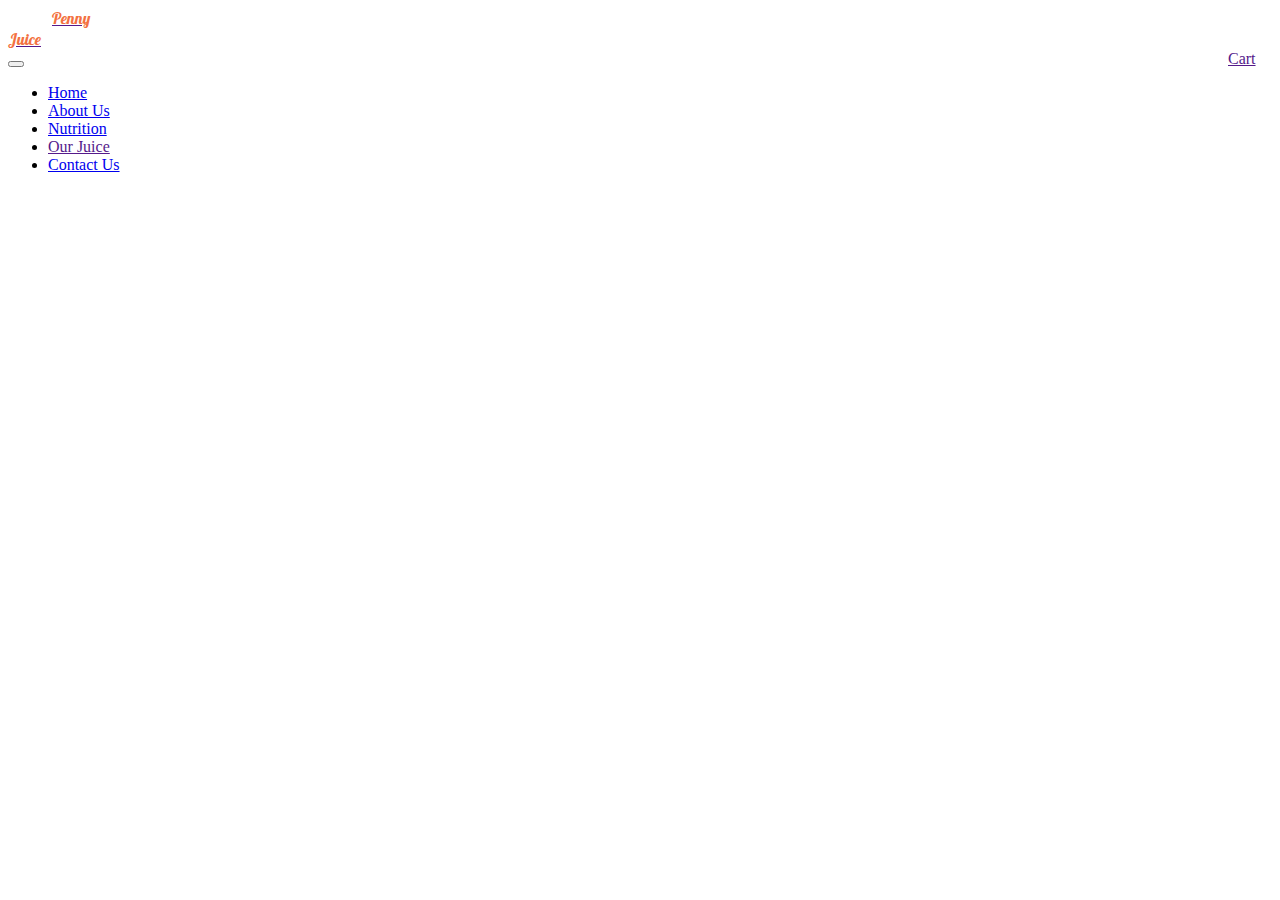
<file: PennyJuice/index/Our-juice.html>
<!DOCTYPE html>
<html lang="en">

<head>
    <meta charset="UTF-8">
    <meta name="viewport" content="width=device-width, initial-scale=1.0">
    <title>PennyJuice - Juice yoy love.</title>
    <link href="https://cdn.jsdelivr.net/npm/bootstrap@5.3.1/dist/css/bootstrap.min.css" rel="stylesheet"
        integrity="sha384-4bw+/aepP/YC94hEpVNVgiZdgIC5+VKNBQNGCHeKRQN+PtmoHDEXuppvnDJzQIu9" crossorigin="anonymous">
    <link
        href="https://fonts.googleapis.com/css2?family=Bree+Serif&family=Josefin+Sans:ital,wght@1,100&family=Lobster&family=Open+Sans&family=Roboto:ital,wght@1,300&display=swap"
        rel="stylesheet">
</head>

<style>
    /*header section*/
    .tilt-heading {
        transform: rotate(-18deg) scale(2.5);
        line-height: 20px;
        margin-block-start: 21px;
        margin-inline-start: 44px;
    }

    .main-heading {
        font-family: 'Lobster', cursive;
        color: rgb(243, 113, 65);
    }

    @media screen and (max-width: 768px) {

        .top-left {
            display: flex;
            flex-direction: column-reverse;
        }

        .navbar-collapse {
            flex-basis: 100%;
            flex-grow: 1;
            align-items: center;
            width: 100%;
            background-color: trasnparent;
            position: absolute;
            width: 100%;
            border-top: 1px solid black;
            top: calc(65% + 3rem);
            transition: all 0.4s;
            left: 0;
            text-align: center;
        }

        .tilt-heading {
            margin-block-end: 22px;
            margin-block-start: initial;
        }

        .container,
        .container-md,
        .container-sm {
            max-width: 100%;
        }

    }

    /*cart and it's logo will always extreme right */
    @media screen and (min-width: 768px) {
        a.btn.btn-primary.btn-sm.rounded-pill.ms-2.order-md-3 {
            position: relative;
            left: calc(100% - 4rem);
        }

    }
</style>




<body>
    <header class="navbar navbar-expand-md navbar-light fixed-top container">
        <div class="container"><a class="navbar-brand me-2 me-xl-4 tilt-heading" href=""><span
                    class="fs-4 my-5 main-heading">Penny<br>Juice</span></a>
            <div class="top-left py-3">
                <button class="navbar-toggler ms-auto collapsed my-3" type="button" data-bs-toggle="collapse"
                    data-bs-target="#navbarNav" aria-controls="navbarNav" aria-expanded="false"
                    aria-label="Toggle navigation"><span class="navbar-toggler-icon"></span></button>
                <a class="btn btn-primary btn-sm rounded-pill ms-2 order-md-3" href="" target="_blank" rel="noopener"><i
                        class="fi-cart fs-base me-2"></i>Cart</a>
                <div class="navbar-collapse order-md-2 collapse" id="navbarNav">
                    <ul class="navbar-nav">
                        <li class="nav-item"><a class="nav-link" href="./home.html">Home</a>
                        </li>
                        <li class="nav-item"><a class="nav-link" href="./about-us.html">About Us</a></li>
                        <li class="nav-item"><a class="nav-link" href="./Nutrition.html">Nutrition</a></li>
                        <li class="nav-item"><a class="nav-link" href="">Our Juice</a></li>
                        <li class="nav-item"><a class="nav-link" href="./contact-us.html">Contact Us</a></li>
                    </ul>
                </div>
            </div>
        </div>
    </header>

</body>



<script src="https://cdn.jsdelivr.net/npm/bootstrap@5.3.1/dist/js/bootstrap.bundle.min.js"
    integrity="sha384-HwwvtgBNo3bZJJLYd8oVXjrBZt8cqVSpeBNS5n7C8IVInixGAoxmnlMuBnhbgrkm"
    crossorigin="anonymous"></script>

</html>
</file>
<file: TinDog/css/style.css>
.gradient-background {
  background: linear-gradient(300deg, #00bfff, #ff4c68, #ef8172);
  background-size: 180% 180%;
  animation: gradient-animation 18s ease infinite;
}

@keyframes gradient-animation {
  0% {
    background-position: 0% 50%;
  }
  50% {
    background-position: 100% 50%;
  }
  100% {
    background-position: 0% 50%;
  }
}

.icon-square {
  width: 3rem;
  height: 3rem;
  border-radius: 0.75rem;
}

.profile-img {
  height: 100px;
  border-radius: 50%;
}

@media (max-width: 776px) {
.img-vertical-gap{
margin: 11px 0px;
}
}
</file>
<file: PennyJuice/css/style.css>
/*header section*/
    header::before {
        content: "";
        width: 100%;
        height: 100%;
        position: absolute;
        background-color: white;
        z-index: -1;
        animation: gradient-animation 18s ease infinite;
    }

    .box-shadow {
        box-shadow: 1px 2px 9px 0px #ff9b0040;
    }


    .tilt-heading {
        transform: rotate(-18deg) scale(2.5);
        line-height: 20px;
        margin-block-start: 21px;
        margin-inline-start: 44px;
    }

    .main-heading {
        font-family: 'Lobster', cursive;
        color: rgb(243, 113, 65);
    }

    svg {
        fill: #c1651a;
        margin-right: 4px;
    }

    button.navbar-toggler.ms-auto.my-3 {
        background-color: orange;
    }

    .nav-item {
        margin: 0 22px;
    }

    .nav-item a {
        font-size: 18px;
        padding: 0 11px;
        position: relative;
    }

    .nav-item a::before {
        content: "";
        width: 0;
        height: 2px;
        position: absolute;
        background-color: orange;
        z-index: -1;
        transition: all 0.2s;
        bottom: -6px;
        left: 11px;
    }

    .nav-item a:hover::before {
        width: calc(100% - 19px);
    }

    .navbar-nav li:nth-child(5) {
        margin-right: 0;
    }

    .navbar-nav li a:nth-child(5) {
        padding-right: 0;
    }

    .main {
        position: relative;
    }

    .main::before {
        content: "";
        position: absolute;
        width: 100%;
        min-height: 100vh;
        background: url(../img/pn-juice-home-bg.jpg);
        background-repeat: no-repeat;
        background-position: center;
        background-size: cover;
        opacity: 0.3;
        z-index: -1;
    }

    .col-lg-6 {
        margin-inline-start: 10%;
    }

    h1.display-5.mb-5.fw-bold.text-body-emphasis.lh-1.mb-3.cstm-h1 {
        width: calc(100% + 2rem);
    }

    .img-box {
        position: relative;
        bottom: 56px;
        left: calc(1.5rem + 22px);
    }

    .btn-primary {
        --bs-btn-bg: orange;
        --bs-btn-hover-bg: rgb(231, 179, 84);
        --bs-btn-active-bg: orange;
    }

    /*for top category section*/
    .h2-line,
    .h3-line {
        width: 10%;
        height: 2px;
        background-color: rgb(243, 113, 65);
        display: inline-block;
        vertical-align: middle;
    }

    .shadow-sm {
        position: relative;
    }

    .jcry {
        position: absolute;
        top: 0;
        width: 100%;
        display: none;
    }

    #jc-1:hover .jcry,
    #jc-2:hover .jcry,
    #jc-3:hover .jcry,
    #jc-4:hover .jcry {
        display: flex;
    }

    #jbtn {
        width: 100%;
        position: absolute;
        bottom: 0;
        text-decoration: none;
        text-align: right;
        transition: 0.4s;
    }

    #jbtn svg {
        fill: black;
    }

    .card-body {
        background-color: orange;
    }

    .card-body{
    --bs-border-width: 1px;
    --bs-border-style: solid;
    --bs-border-color: #dee2e6;
    --border-top-width: none;
    }

    div#jc-1, div#jc-2, div#jc-3, div#jc-4 {           /*this to remvove top border and manage styling of fruit card.*/
        border: 1px solid #dee2e6;
        border-top: none;
    }


    /*why we section*/
    video {
        width: 100%;
        height: 100vh;
    }

    .order {
        order: 1;
    }

    .texture-img {
        opacity: 0.3;
    }

    .web-video {
        width: 60%;
        height: auto;
    }

    .text-back {
        position: relative;
        display: flex;
        align-items: center;
        justify-content: center;
    }

    .text-back::before {
        content: "";
        position: absolute;
        width: 100%;
        height: 100%;
        z-index: -1;
        opacity: 0.4;
        background-repeat: no-repeat;
        background-size: cover;
        background-position: center;
        /*background-color: #e7e79f;*/
        background-color: #f997d794;
    }

    .vs-block {
        position: relative;
    }

    img.video-screen {
        width: calc(99% + 1.3rem);/
    }

    .juice-video {
        width: calc(95% + 1.3rem);
        position: absolute;
        height: auto;
        left: 7px;
        top: 7px;
    }

    .vd-des-sec {
        display: flex;
        justify-content: space-between;
    }

    .vs-block {
        position: relative;
        width: fit-content;
    }

    .vs-txt-blck-grid {
        height: 100%;
        margin: auto 0;
        display: grid;
        grid-template-columns: 1fr 1fr;
        grid-template-rows: 1fr 1fr 1fr;
        row-gap: 1rem;
        column-gap: 3rem;
        position: relative;
    }

    .vs-txt-item {
        padding: 11px 22px;
        font-family: lobster, cursive, sans-serif;
        font-size: calc(1em + 4px);
        height: fit-content;
        background-color: #8be295;
    }

    .vs-txt-item:nth-child(4) {
        grid-column-start: 2;
        grid-column-end: 3;
    }

    .vs-txt-item:nth-child(5) {
        grid-column-start: 3;
        grid-column-end: 4;
    }

    .vs-txt-item:nth-child(1) {
        border-top-left-radius: 20px;
        border-bottom-right-radius: 20px;
    }

    .vs-txt-item:nth-child(2) {
        border-bottom-left-radius: 20px;
        border-top-right-radius: 20px;
    }

    .vs-txt-item:nth-child(3) {
        border-top-left-radius: 20px;
    }

    .vs-txt-item:nth-child(4) {
        border-top-left-radius: 20px;
    }

    .vs-txt-item:nth-child(5) {
        border-bottom-right-radius: 20px;
        border-bottom-left-radius: 20px;
    }

    .vs-txt-item:nth-child(6) {
        grid-column-start: 2;
        grid-column-end: 4;
        padding: 0;
        border-bottom-left-radius: 20px;
        background-color: orange;
    }

    #des-bx-1,
    #des-bx-2,
    #des-bx-3,
    #des-bx-5,
    #des-bx-4 {
        position: relative;
    }

    /*#des-bx-1::before {
        content: "";
        width: 25%;
        height: 3px;
        position: absolute;
        background-color: #c1651a;
        left: 100%;
        top: 0;
    }*/

    #des-bx-1::before {
        content: "";
        /* width: 25%; */
        width: 3rem;
        height: 3px;
        position: absolute;
        background-color: #c1651a;
        left: 100%;
        top: 0;
    }

    /*#des-bx-2::before {
        content: "";
        width: 25%;
        height: 3px;
        position: absolute;
        background-color: #c1651a;
        left: 100%;
        bottom: 0;
    }*/

    #des-bx-2::before {
        content: "";
        /* width: 25%; */
        width: 3rem;
        height: 3px;
        position: absolute;
        background-color: #c1651a;
        left: 100%;
        bottom: 0;
        right: calc(0 - 2.5rem);
    }

    /*#des-bx-3::before {
        content: "";
        width: 25%;
        height: 3px;
        position: absolute;
        background-color: #c1651a;
        left: 87%;
        top: calc(100% + 1.12rem);
        transform: rotate(90deg);
    }*/

    #des-bx-3::before {
        content: "";
        width: 2.8rem;
        height: 3px;
        position: absolute;
        background-color: #c1651a;
        right: -21px;
        bottom: -24px;
        transform: rotate(90deg);
    }

    /*#des-bx-5::before {
        content: "";
        width: 25%;
        height: 3px;
        position: absolute;
        background-color: #c1651a;
        right: 100%;
        top: 0;
    }*/

    #des-bx-5::before {
        content: "";
        width: 3rem;
        height: 3px;
        position: absolute;
        background-color: #c1651a;
        right: 100%;
        top: 0;
    }

    /*#des-bx-4::before {
        content: "";
        width: 25%;
        height: 3px;
        position: absolute;
        background-color: #c1651a;
        right: 86%;
        top: calc(100% + 1.12rem);
        transform: rotate(90deg);
    }*/

    #des-bx-4::before {
        content: "";
        width: 2.69rem;
        height: 3px;
        position: absolute;
        background-color: #c1651a;
        left: -20px;
        bottom: -23px;
        transform: rotate(90deg);
    }

    .vs-txt-item:nth-child(6) button {
        width: 100%;
        background: transparent;
        border: none;
        padding: 11px 0px;
    }

    .vs-txt-item:nth-child(6) button svg {
        fill: black;
    }

    /*customer section*/
    .image-section {
        display: flex;
        justify-content: space-between;
        align-items: center;
    }

    .images-grid {
        display: flex;
        width: 78%;
    }

    .column-images {
        width: 35%;
        justify-content: center;
        margin: auto 4px;
    }

    .c-img {
        margin: 4px 0px;
        overflow: hidden;
    }

    .c-img img:hover {
        transform: scale(1.1);
        transition: all 0.5s;
    }

    /*testimony*/
    .testimony {
        margin: 22px 11px;
        text-align: center;
        width: 40%;
        box-shadow: -1px 3px 1px 3px #f2f2f2;
        background-color: #fff;
    }

    .carousel-indicators [data-bs-target] {
        background-color: black;
    }

    .carousel-control-next-icon,
    .carousel-control-prev-icon {
        background-color: black;
    }

    .tmnl-items {
        display: flex;
        flex-direction: column;
    }

    span.circle {
        width: 40%;
        margin-inline-start: 38px;
        height: 75px;
        background-color: red;
        border-radius: 50%;
        overflow: hidden;
    }

    span.circle img {
        width: 100%;
        height: 100%;
    }

    span.circle img:hover {
        transform: scale(1.1);
        transition: all 0.5s;
    }

    .tmrev-container {
        margin-top: 22px;
    }

    p.tm-message {
        width: 65%;
        margin: 0 auto;
        text-align: left;
    }

    .about-review {
        padding-block-end: 5rem;
    }

    p.right {
        text-align: right;
        margin-inline-end: 1.75rem;
    }

    /*subscribe*/
    section#subscribe {
        position: relative;
    }

    section#subscribe::before {
        content: "";
        position: absolute;
        width: 100%;
        height: 100%;
        z-index: -1;
        background: url(../img/pn-juice-home-bg.jpg);
        background-repeat: no-repeat;
        background-position: center;
        background-size: cover;
        opacity: 0.7;
    }

    .col-xl-12.col-lg-12.col-md-12.col-sm-12 {
        display: flex;
        justify-content: space-between;
        padding-top: 3rem;
    }

    h2.h1.text-center {
        display: flex;
        align-items: center;
    }

    .subscribe-hm svg{
        fill: black;
        margin-left: 6px;
    }

    span.search-heading{
        position: relative;
    }

    span.search-heading .curve-wave {
        position: absolute;
        top: 22px;
        left: 0;
        width: 100%;
        height: 100%;
    }

    input#subscriber-email {
        text-align: center;
    }

    form.subscription-form.position-relative.validate {
        width: 35%;
    }

    /*input.form-control.form-control-lg {
        text-align: center;
    }*/

    button.btn.btn-primary.shadow-primary.btn-lg {
        margin-top: 8px;
        background-color: orange;
    }

    /*footer section*/
    section.footer {
        background-color: #002131;
        color: white;
    }

    .text-muted {
        --bs-secondary-color: white;
    }

    p.footer-para {
        margin: 0;
        padding: 11px 0px;
        text-align: center;
    }

    a.nav-link.p-0.text-muted.b-name {
        font-family: Lobster, cursive;
        font-size: 32px;
        margin-block-end: 11px;
    }

    li.footer-item.mb-2.flex-item {
        display: flex;
        flex-direction: row-reverse;
        justify-content: flex-end;
        align-items: center;
    }

    li.footer-item.mb-2.flex-item svg {
        fill: white;
        margin-top: 4px;
    }

    .social-icon {
        display: flex;
    }

    .social-icon svg {
        fill: white;
        font-size: 20px;
    }

    .social-icon a {
        margin: 0px 12px;
    }

    .social-icon a:nth-child(1) {
        margin-left: 0;
    }

    .social-icon a:nth-child(6) {
        margin-right: 0;
    }

    footer h3 {
        position: relative;
        margin-block-end: 24px;
        width: calc(12rem + 22px);
    }

    footer h3:before {
        content: "";
        position: absolute;
        width: 100%;
        bottom: -10px;
        left: 0;
        height: 3px;
        background-color: orange;
    }

    .top-left-footer {
        color: orange;
        padding-bottom: 5px;
        position: relative;
    }

    .top-left-footer::before {
        content: "";
        position: absolute;
        width: calc(100% + 5.5rem);
        bottom: -5px;
        left: 0;
        height: 3px;
        background-color: white;
    }

    h2.my-4.text-center {
        position: relative;
        display: inline;
    }

    h2.my-4.text-center .curve-wave {
        position: absolute;
        top: 22px;
        left: 0;
        width: 100%;
        height: 100%;
    }

    p.about-para {
        width: 90%;
        margin: 0 auto;
    }

    .ab-items {
        width: 100%;
    }

    .ab-itmes.img {
        width: calc(88% - 4rem);
        margin: 0 auto;
    }

    .ab-itmes.img img {
        width: calc(96% - 4rem);
    }



    @media screen and (max-width: 766px) {

        .top-left {
            display: flex;
            flex-direction: column-reverse;
        }

        .navbar-collapse {
            flex-basis: 100%;
            flex-grow: 1;
            align-items: center;
            width: 100%;
            background-color: lightsalmon;
            position: absolute;
            width: 100%;
            border-top: 1px solid black;
            top: calc(65% + 3rem);
            transition: all 0.4s;
            left: 0;
            text-align: center;
        }

        .tilt-heading {
            margin-block-end: 22px;
            margin-block-start: initial;
        }

        .nav-item a {
            text-align: left;
            margin: 11px 0px;
            padding: 0.5rem 0;
        }

        .container,
        .container-md,
        .container-sm {
            max-width: 100%;
        }

        .col-xl-12.col-lg-12.col-md-12.col-sm-12 {
            flex-direction: column;
            padding-top: revert;
        }

        h2.h1.text-center {
            justify-content: center;
            margin-block-end: 22px;
        }

        form.subscription-form.position-relative.validate {
            width: initial;
        }

        .subscribe-hm svg{
            display: none;
        }
    }


    /*cart and it's logo will always extreme right */
    @media (min-width: 1400px) {

        .container,
        .container-lg,
        .container-md,
        .container-sm,
        .container-xl,
        .container-xxl {
            /*max-width: 1205px;*/
            max-width: 86%;
        }
    }

    
    /*this is for the header and footer h3's before element when display size above to 768px */
    @media screen and (min-width: 767px) {
        a.ms-2.order-md-3 {
            /*this is cart element*/
            position: relative;
            text-align: right;
            padding-right: 5px;
            bottom: 18px;
        }

        header .container {
            height: 128px;
        }

        .tilt-heading {
            margin-block-start: 0;
            margin-block-end: 22px;
        }

        .subscribe-hm .h2-line {
            display: none;
        }

        footer h3:before {
            width: calc(100% + 3rem);
        }

        .nav-item:last-child{
            margin-left: 0px;
        }

    }


    /*for the container to be displayed with 100% width in this range, another styling includes for subscribe section.*/
    @media screen and (min-width: 768px) and (max-width: 992px) {

        .container,
        .container-md,
        .container-sm {
            max-width: 100%;
        }

        .col-xl-12.col-lg-12.col-md-12.col-sm-12 {
            justify-content: space-around;
        }

        .ab-itmes.img {
            width: calc(70% - 4rem);
            margin: 0 auto;
        }

        p.about-para{
            width: 72%;
        }
    }


    /*it encompasses responsiveness for the image at the top most front page and images and videos of featured section for the given range of display size.*/
    @media screen and (min-width: 768px) and (max-width: 1200px) {
        .col-lg-6 {
            width: 60%;
            padding: 0 44px;
        }

        .img-box {
            left: revert;
        }

        .img-box img {
            position: relative;
            right: -70px;
        }

        h1.display-5.mb-5.fw-bold.text-body-emphasis.lh-1.mb-3.cstm-h1 {
            width: calc(100% + 6rem);
        }

        .vd-des-sec {
            flex-direction: column;
        }

        .vs-txt-blck-grid {
            grid-row-gap: 2.5rem;
        }

        .vs-block {
            width: 98%;
            margin: 0 auto;
            margin-block-end: 4em;
        }

        .juice-video {
            left: 1.2em;
            top: 0.98rem;
        }
    }


    /*used for customer srction and footer under 992px */
    @media screen and (max-width: 992px) {
        .column {
            -ms-flex: 50%;
            flex: 50%;
            max-width: 50%;
        }

        .image-section {
            flex-direction: column;
        }

        .images-grid {
            width: 90%;
        }

        .column-images {
            width: 48%;
        }

        .testimony {
            width: 87%;
        }

        .row.justify-content-between.pt-4 {
            /*it will convrsion of footer from row to column*/
            flex-direction: column;
        }


    }


    /*it is just to  manage image placed at top most of the web page */
    @media screen and (min-width: 481px) and (max-width: 600px) {
        .img-box img {
            margin-left: calc(4rem + 11px);
        }
    }


    /*it encompasses responsiveness for the image at the top most front page and images and videos of featured section*/
    @media screen and (min-width: 481px) and (max-width: 768px) {
        .col-lg-6 {
            width: calc(75% + 3rem);
        }

        .img-box {
            bottom: 26px;
            left: revert;
        }

        .vd-des-sec {
            flex-direction: column;
        }

        .vs-block {
            width: 90%;
            margin: 0 auto;
            margin-block-end: 4em;
        }

        .vs-txt-blck-grid {
            grid-row-gap: 2.5rem;
        }

        img.video-screen {
            width: calc(98% + 1rem);
        }

        .juice-video {
            width: calc(93% + 1.3rem);
        }

        .juice-video {
            left: 0.6em;
            top: 0.5em;
        }



        .vs-txt-item:nth-child(4),
        .vs-txt-item:nth-child(5),
        .vs-txt-item:nth-child(6) {
            grid-column-start: inherit;
            grid-column-end: inherit;
        }

        /*#des-bx-2::before {
            width: 21%;
            left: 89%;
            transform: rotate(90deg);
            bottom: -1.12em;
        }*/

        #des-bx-2::before {
            transform: rotate(90deg);
            width: 2.5rem;
            bottom: -22px;
            right: -18px;
            left: initial;
        }

        #des-bx-3 {
            order: 4;
        }

        .vs-txt-item:nth-child(3) {
            border-bottom-right-radius: 20px;
        }

        /*#des-bx-3::before {
            left: inherit;
            top: inherit;
            transform: none;
            right: 100%;
            bottom: 0;
        }*/

        #des-bx-3::before {
            left: inherit;
            top: inherit;
            transform: none;
            right: 100%;
            bottom: 0;
            width: 3rem;
        }

        #des-bx-4 {
            order: 5;
        }

        .vs-txt-item:nth-child(4) {
            border-bottom-left-radius: 20px;
            border-top-left-radius: revert;
        }

        /*#des-bx-4::before {
            bottom: 0;
            left: 100%;
            transform: none;
            top: revert;
        }*/

        #des-bx-4::before {
            bottom: 0;
            left: 100%;
            transform: none;
            top: revert;
            width: 3rem;
        }

        .vs-txt-item:nth-child(5) {
            border-top-left-radius: 20px;
            border-bottom-right-radius: unset;
            border-bottom-left-radius: unset;
        }

        /*#des-bx-5::before {
            width: 21%;
            transform: rotate(90deg);
            right: calc(0 - 22px);
            right: 89%;
            bottom: -1.12em;
            top: inherit;
        }*/

        #des-bx-5::before {
            width: 21%;
            transform: rotate(90deg);
            bottom: -22px;
            top: inherit;
            width: 2.5rem;
            left: -18px;
        }

        #des-bx-6 {
            order: 6;
            border-bottom-left-radius: revert;
        }

        p.about-para {
            width: 75%;
            margin: 0 auto;
        }

        span.search-heading .curve-wave {
    display: none;
}


    }


    /*used only for featured video inside screen under size b/w 568px and 768px */
    @media screen and (min-width: 568px) and (max-width: 768px) {
        .juice-video {
            left: 0.57em;
            top: 0.57em;
            width: calc(94% + 1.2rem);
        }
    }


    /*It encompasses all the various sections*/
    @media screen and (max-width: 481px) {
        .col-lg-6 {
            width: 100%;
            margin-inline-start: revert;
        }

        span.search-heading .curve-wave {
    display: none;
}

        .img-box {
            bottom: revert;
            left: revert;
        }

        .container.hm-container.pt-4 {
            display: flex;
            flex-direction: column-reverse;
        }

        .img-box img {
            width: 100%;
            padding-bottom: 18px;
        }

        .btn-primary {
            width: 100%;
        }

        h1.display-5.mb-5.fw-bold.text-body-emphasis.lh-1.mb-3.cstm-h1 {
            width: calc(100% + 0.6rem);
        }

        .display-5 {
            font-size: calc(1.325rem + 2.1vw);
        }

        /*coming from previous one*/

        .vd-des-sec {
            flex-direction: column;
        }

        .vs-block {
            width: 90%;
            margin: 0 auto;
            margin-block-end: 4em;
        }

        img.video-screen {
            width: calc(98% + 1.3rem);
        }

        .juice-video {
            left: 0.3em;
            top: 0.3em;
        }

        .vs-txt-item:nth-child(1),
        .vs-txt-item:nth-child(2),
        .vs-txt-item:nth-child(3),
        .vs-txt-item:nth-child(4),
        .vs-txt-item:nth-child(5),
        .vs-txt-item:nth-child(6) {
            grid-area: revert;
        }

        .vs-txt-blck-grid {
            width: 96%;
            margin: 0 auto;
            grid-template-columns: 1fr;
            grid-template-rows: repeat(6, 1fr);
            grid-row-gap: 2.5rem;
        }

        .vs-txt-item:nth-child(1) {
            border-bottom-right-radius: initial;
        }

        /*#des-bx-1::before {
            transform: rotate(90deg);
            width: 2em;
            top: revert;
            bottom: calc(-21% - 11px);
            left: -18px;
        }*/

        #des-bx-1::before {
            transform: rotate(90deg);
            top: revert;
            width: 2.5rem;
            bottom: -21px;
            left: -18px;
        }

        .vs-txt-item:nth-child(2) {
            border-top-right-radius: initial;
        }

        /*#des-bx-2::before {
            transform: rotate(90deg);
            left: inherit;
            bottom: inherit;
            width: 2em;
            bottom: calc(-66% + 11px);
            right: -18px;
        }*/

        #des-bx-2::before {
            transform: rotate(90deg);
            left: inherit;
            bottom: inherit;
            width: 2.5rem;
            bottom: -21px;
            right: -18px;
        }

        .vs-txt-item:nth-child(3) {
            border-top-left-radius: initial;
            border-bottom-right-radius: 20px;
        }

        /*#des-bx-3::before {
            transform: rotate(90deg);
            width: 2em;
            top: revert;
            bottom: calc(-21% - 11px);
            left: -18px;
        }*/

        #des-bx-3::before {
            transform: rotate(90deg);
            width: 2.5rem;
            top: revert;
            bottom: -21px;
            left: -18px;
        }

        .vs-txt-item:nth-child(4) {
            border-top-left-radius: initial;
            border-bottom-right-radius: 20px;
            order: 5;
        }

        /*#des-bx-4::before {
            transform: rotate(90deg);
            width: 2em;
            top: revert;
            bottom: calc(-21% - 11px);
            left: -18px;
        }*/

        #des-bx-4::before {
            transform: rotate(90deg);
            width: 2.5rem;
            top: revert;
            bottom: -21px;
            left: -18px;
        }

        .vs-txt-item:nth-child(5) {
            border-bottom-right-radius: revert;
        }

        /*#des-bx-5::before {
            transform: rotate(90deg);
            left: inherit;
            top: inherit;
            width: 2em;
            bottom: calc(-66% + 11px);
            right: -18px;
        }*/

        #des-bx-5::before {
            transform: rotate(90deg);
            left: inherit;
            top: inherit;
            width: 2.5rem;
            bottom: -21px;
            right: -18px;
        }

        .vs-txt-item:nth-child(6) {
            order: 6;
        }

        .ab-itmes.img {
            width: inherit;
            margin: 0 auto;
        }

        .ab-itmes.img img {   /*this is for about image */
            width: 90%;
            margin-inline-start: 4%;
        }
    }

      /*it is just for images of about section */
      @media screen and (min-width: 992px) {    
        p.about-para {
            width: 65%;
        }

        .ab-itmes.img {
            width: calc(50% - 4rem);
        }

        .mx-2{
            margin-left: 0!important;
            margin-right: 0!important;
        }

        .ab-itmes.img img {
            width: 65%;
            margin-left: 14%;
        }
    }
</file>
<file: PennyJuice/css/style_about.css>
section.testimony{
    margin: 3rem auto;
    width: 70%;
}

span.circle{
    width: 25%;
    height: 120px;
    margin-inline-start: 100px;
}

@media screen and (max-width: 768px) {
    section.testimony {
        width: 82%;
    }

    span.circle {
        width: 48%;
        height: 88px;
        margin-inline-start: 16px;
    } 
}
</file>
<file: PennyJuice/css/contact_style.css>
.top-left-container{
    display: flex;
}
.col-md-6{
    order: 2;
}
.col-md-6.order-md-2.mb-10.mb-md-0{
    display: flex;
}
.col-md-6.order-md-2.mb-10.mb-md-0 img{
    width: 80%;
}
p.fs-4 .nav-link{
    text-decoration: underline;
}
.col-12.c-form{
    width: 50%;
}
.col-12 textarea{
    width: 100%;
    padding: 11px ;
   
}

@media screen and (max-width: 768px) {
    .top-left-container{
        flex-direction: column;
    }

    .col-md-6.order-md-2.mb-10.mb-md-0 {
        justify-content: center;
    }

    .col-md-6.order-md-2.mb-10.mb-md-0 img {
        width: inherit;
    }

    .col-12.c-form, .col-12 textarea{
        width: 100%;
    }
    p.fs-4 .nav-link {
        font-size: 20px;
    }
}
</file>
<file: PennyJuice/css/miscellaneous_style.css>
h2.my-4.text-center {
    position: static;
    display: block;
}
.circle {
    margin-inline-start: calc(42vw - 2rem);
    width: 300px;
    height: 300px;
    background: transparent;
    border-radius: 50%;
    border: 2px dashed #000;
    -webkit-animation-name: Rotate;
    -webkit-animation-duration: 14s;
    -webkit-animation-iteration-count: infinite;
    -webkit-animation-timing-function: linear;
    -moz-animation-name: Rotate;
    -moz-animation-duration: 2s;
    -moz-animation-iteration-count: infinite;
    -moz-animation-timing-function: linear;
    -ms-animation-name: Rotate;
    -ms-animation-duration: 2s;
    -ms-animation-iteration-count: infinite;
    -ms-animation-timing-function: linear;
}

.play {
    padding: 20px 30px;
    font-size: 56px;
}

@-webkit-keyframes Rotate {
    from {
        -webkit-transform: rotate(0deg);
    }

    to {
        -webkit-transform: rotate(360deg);
    }
}

@-moz-keyframes Rotate {
    from {
        -moz-transform: rotate(0deg);
    }

    to {
        -moz-transform: rotate(360deg);
    }
}

@-ms-keyframes Rotate {
    from {
        -ms-transform: rotate(0deg);
    }

    to {
        -ms-transform: rotate(360deg);
    }
}
</file>
<file: PennyJuice/css/style_nutrition.css>
.top-left-container,
.bottom-left-container {
    display: flex;
}

.pe-md-7 {
    margin-block-start: calc(6% + 2rem);
}

.pe-md-7 .nutrition-para {
    margin-block-start: calc(6% + 2rem);
}

.col-md-6.order-md-2.mb-10.mb-md-0 {
    display: flex;
    justify-content: center;
}

@media screen and (min-width: 768px) and (max-width: 1200px) {
    img.device-browser-img {
        width: 86%;
    }
}

@media screen and (min-width:481px) and (max-width: 768px) {

    .top-left-container,
    .bottom-left-container {
        flex-direction: column;
    }

    .mt-5 p.fs-4,
    .mb-5 .fs-4 {
        width: 80%;
        margin: 0 auto;
        text-align: center;
    }

    h2.text-align {
        text-align: center;
    }
}

/*for nutrition container only under 481px*/
@media screen and (max-width: 481px) {
    .top-left-container,
    .bottom-left-container {
        flex-direction: column;
    }

    img.device-browser-img {
        width: 90%;
    }

    .col-md-6 {
        width: 90%;
        margin: 0 auto;
        text-align: center;
    }
}
</file>
<file: PennyJuice/css/style_juice.css>
div#jc-1 {
    border: 1px solid #dee2e6;
    border-top: none;
}

.card-body {
    --bs-card-spacer-y: 0rem;
    --bs-card-spacer-x: 0rem;
    background-color: #faf6ee;
}

h2.fruit-name {
    padding: 20px 0 0 20px;
}

img.fruit-image-img {
    width: 80%;
    margin-inline-start: 5%;
}

.fruit-image {
    margin: 0 auto;
}

.card-pm {
    padding: 8px 20px;
}

.btn-card-body {
    width: 100%;
    text-align: center;
    background-color: orange;
    padding: 15px 0px;
}

.min-order.card-pm {
    display: flex;
    align-items: center;
    justify-content: space-between;
    margin-block-end: 2rem;
    flex-direction: row-reverse;
}

.text-align {
    text-align: left;
}

input[type="number"] {
    width: 60%;
}

p.juice-para {
    width: 90%;
    margin: 0 auto;
}

.juice-itmes.img {
    width: calc(88% - 4rem);
    margin: 0 auto;
}

.juice-itmes.img img {
    width: calc(96% - 4rem);
}

.fruit-category {
    display: flex;
    justify-content: space-between;
    align-items: center;
    border-bottom: 2px solid #bfbbbb;
}

.fr-categories-container {
    display: flex;
}

.fr-categories-container.navigation-arrow {
    display: block;
}

button.fr-category-btn {
    border: none;
    margin: 0 14px;
    position: relative;
    background-color: transparent;
}

.fr-categories-container.navigation-arrow {
    position: relative;
    top: calc(3rem + 11px);
}

.nav-arrow .fr-categories {
    margin: 0;
}

button.prev-juice,
button.next-juice {
    border: none;
    position: relative;
    margin: 0 5px;
    background-color: transparent;
}

.navigation-arrow button:nth-child(1) {
    margin-left: 0;
}

.navigation-arrow button:nth-child(2) {
    margin-right: 0;
    padding-right: 0;
}

.fr-category-btn .fr-categories::before {
    content: "";
    height: 3px;
    width: 0;
    background-color: orange;
    position: absolute;
    left: 0;
    bottom: -19px;
    transition: all 0.2s;
}

.fr-category-btn .fr-categories:hover::before {
    width: 100%;
}

.fr-categories-container .fr-category-btn:nth-child(1) {
    margin-left: 0;
}

.fr-categories-container .fr-category-btn:nth-child(3) {
    margin-right: 0;
}

button.prev-juice::before,
button.next-juice::before {
    content: "";
    height: 3px;
    width: 0;
    background-color: orange;
    position: absolute;
    left: 0;
    top: -17px;
    transition: all 0.2s;
}

button.prev-juice:hover::before,
button.next-juice:hover::before {
    width: 100%;
}

button.prev-juice:hover,
button.next-juice:hover,
.fr-category-btn .fr-categories:hover {
    color: orange;
}



section.testimony {
    margin: 3rem auto;
    width: 70%;
}

span.circle {
    width: 25%;
    height: 120px;
    margin-inline-start: 100px;
}

.tmnl-items {
    flex-direction: row;
    justify-content: space-evenly;
}

.tmnl-items .img-container {
    width: 40%;
}

.tmnl-items .img-container img {
    width: 70%;
}

.mt-center{
    margin: auto 0;
}

.pe-md-7 {
    margin-block-start: calc(1% + 0.4rem);
}

.col:hover{
    transform: translatey(-4px);
    transition: 0.2s;
}

input#flavour {
    text-align: center;
}

form.form-tj{
    display: flex;
    align-items: center;
    flex-direction: column;
    gap: 12px;
}

form.form-tj button{
    width: 60%;
}





@media screen and (min-width: 992px) and (max-width: 1200px) {
    .tmnl-items .img-container img {
        width: 86%;
    }
}

@media screen and (min-width: 992px) {
    p.juice-para {
        width: 65%;
    }

    .juice-itmes.img {
        width: calc(50% - 4rem);
    }

    .juice-itmes.img img {
        width: 65%;
        margin-left: 14%;
    }

    h2.my-4.text-center .curve-wave {
        top: 28px;
    }

    section.testimony {
        margin: 3rem auto;
        width: 85%;
    }
}

@media screen and (min-width: 768px) and (max-width: 992px) {
    p.juice-para {
        width: 72%;
    }

    .juice-itmes.img {
        width: calc(70% - 4rem);
        margin: 0 auto;
    }

    section.testimony {
        width: 94%;
    }

    .tmnl-items .img-container {
        width: 45%;
    }

    .tmnl-items .img-container img {
        width: 80%;
    }
}

@media screen and (max-width: 768px) {
    section.testimony {
        width: 94%;
    }

    span.circle {
        width: 48%;
        height: 88px;
        margin-inline-start: 16px;
    }

    .tmnl-items {
        flex-direction: column;
    }

    .tmnl-items .img-container {
        width: calc( 46% + 4rem);
        margin: 0 auto;
    }

    .tmnl-items .img-container img {
        width: calc(75% + 4rem);
    }

    .carousel-indicators {
        bottom: -6px;
    }

    .mt-center{
        margin-bottom: 3rem;
    }

    span.search-heading img.curve-wave{
        display: none;
    }


}

@media screen and (min-width: 481px) and (max-width: 768px) {
    p.juice-para {
        width: 75%;
        margin: 0 auto;
    }
}

@media screen and (max-width: 481px) {
    .juice-itmes.img {
        width: inherit;
    }

    .juice-itmes.img img {
        width: 90%;
        margin-inline-start: 4%;
    }
}

@media screen and (max-width: 481px) {
    .fr-categories-container.navigation-arrow {
        display: none;
    }

    .fruit-category {
        justify-content: center;
    }

    .h2-head.text-align {
        text-align: center;
    }

    section.testimony {
        width: 94%;
        margin: 0 auto;
    }
}
</file>
